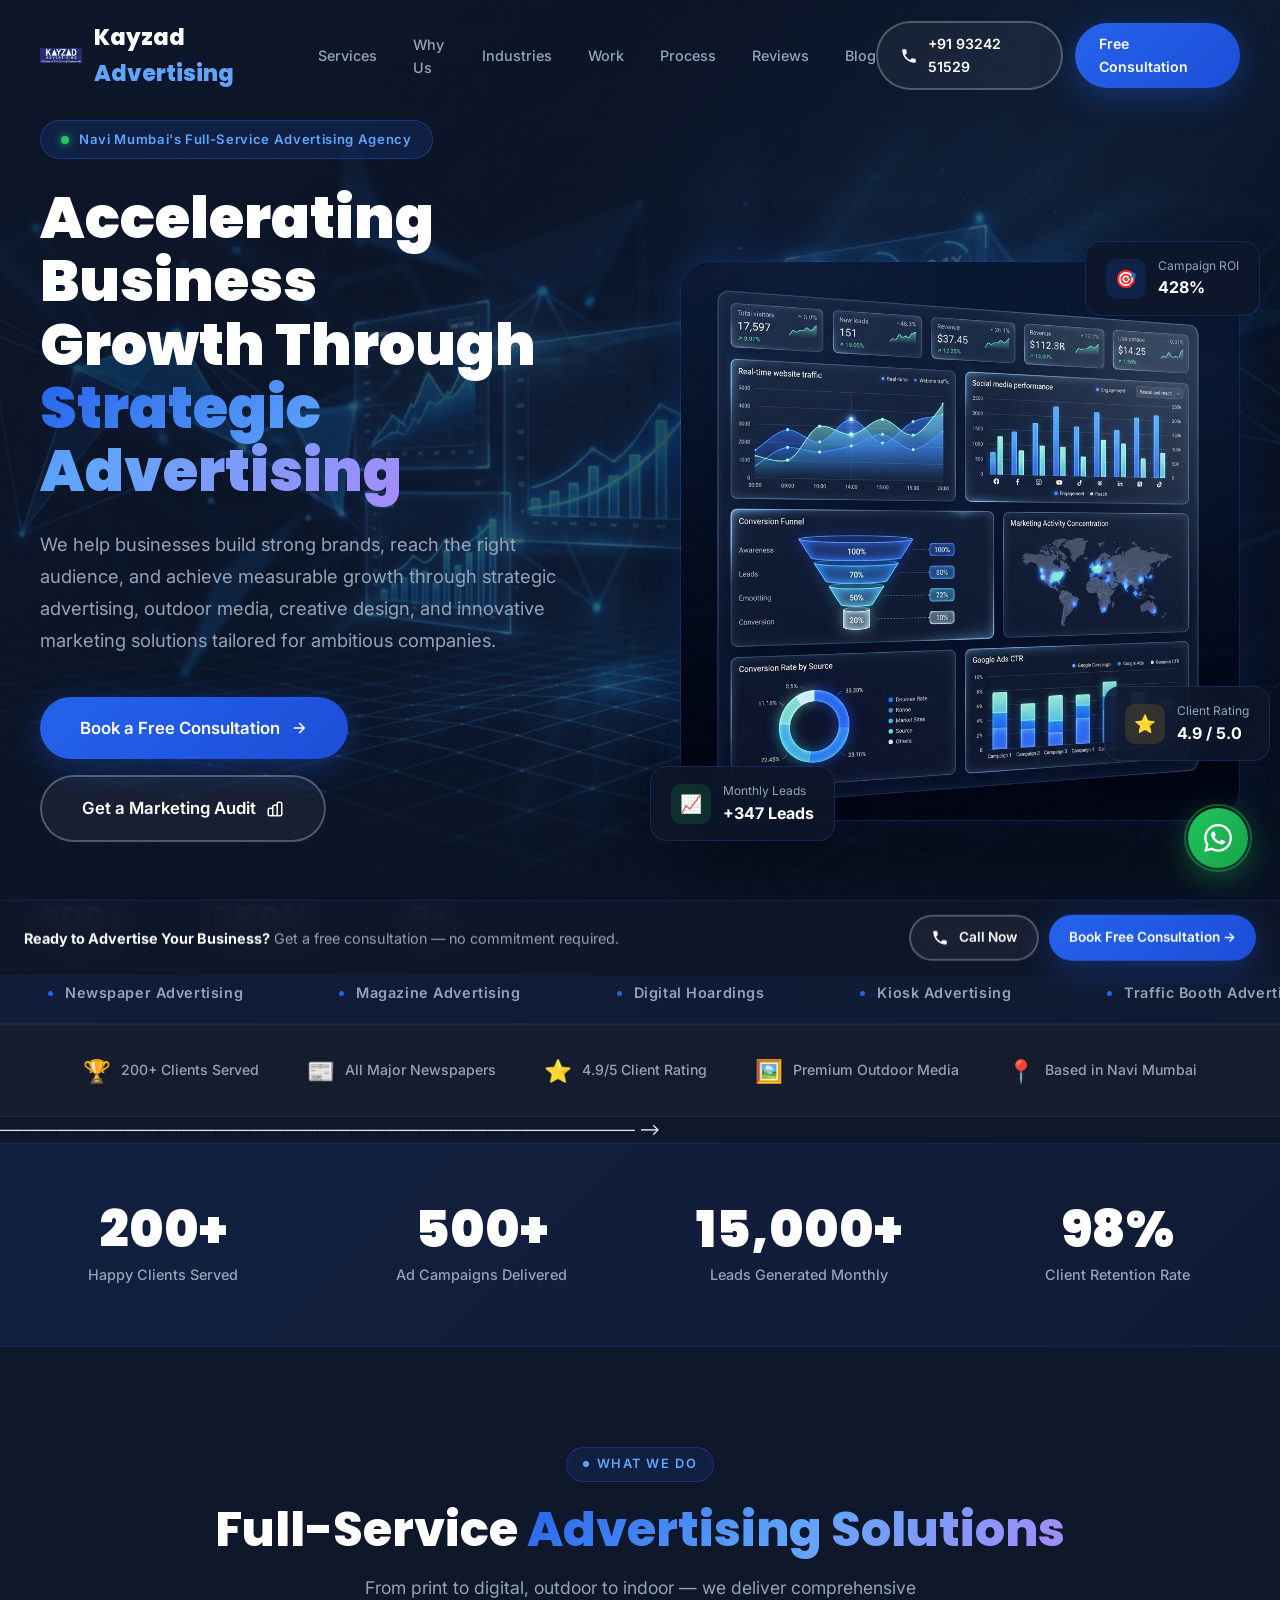
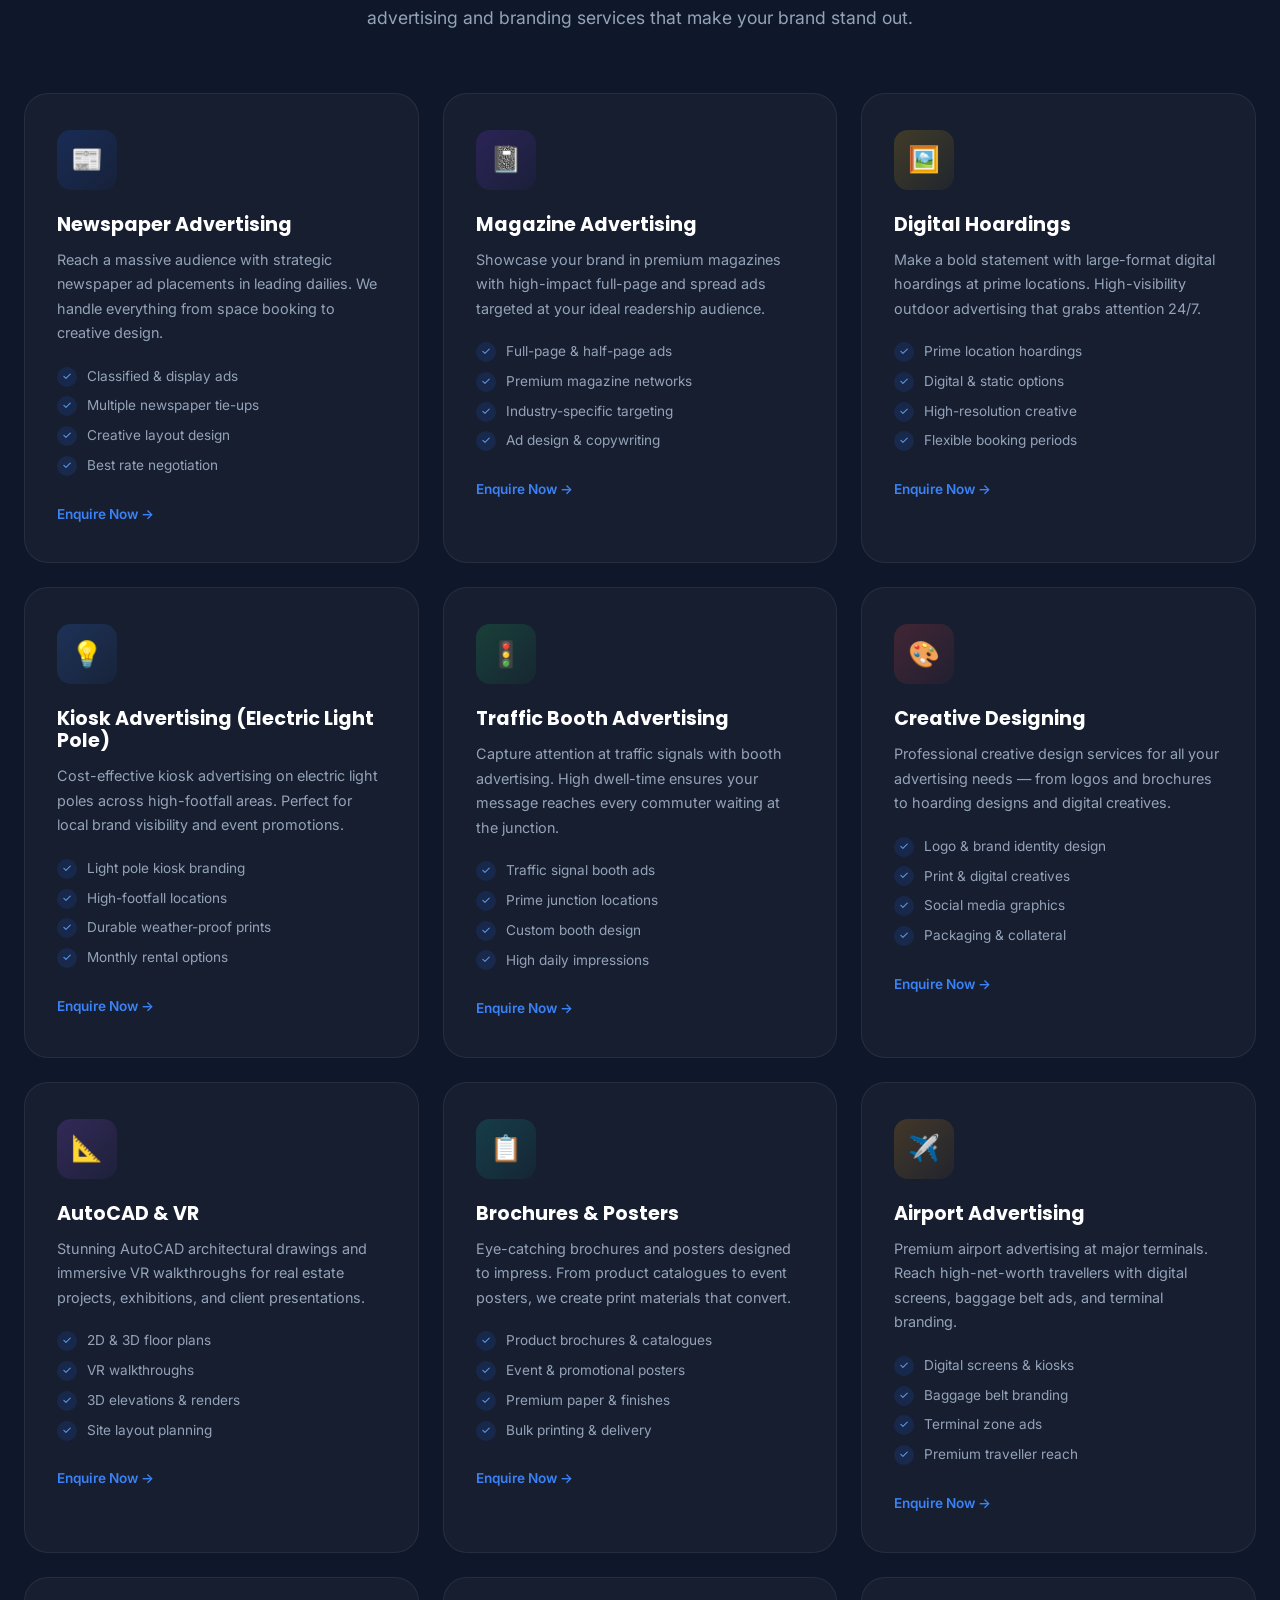
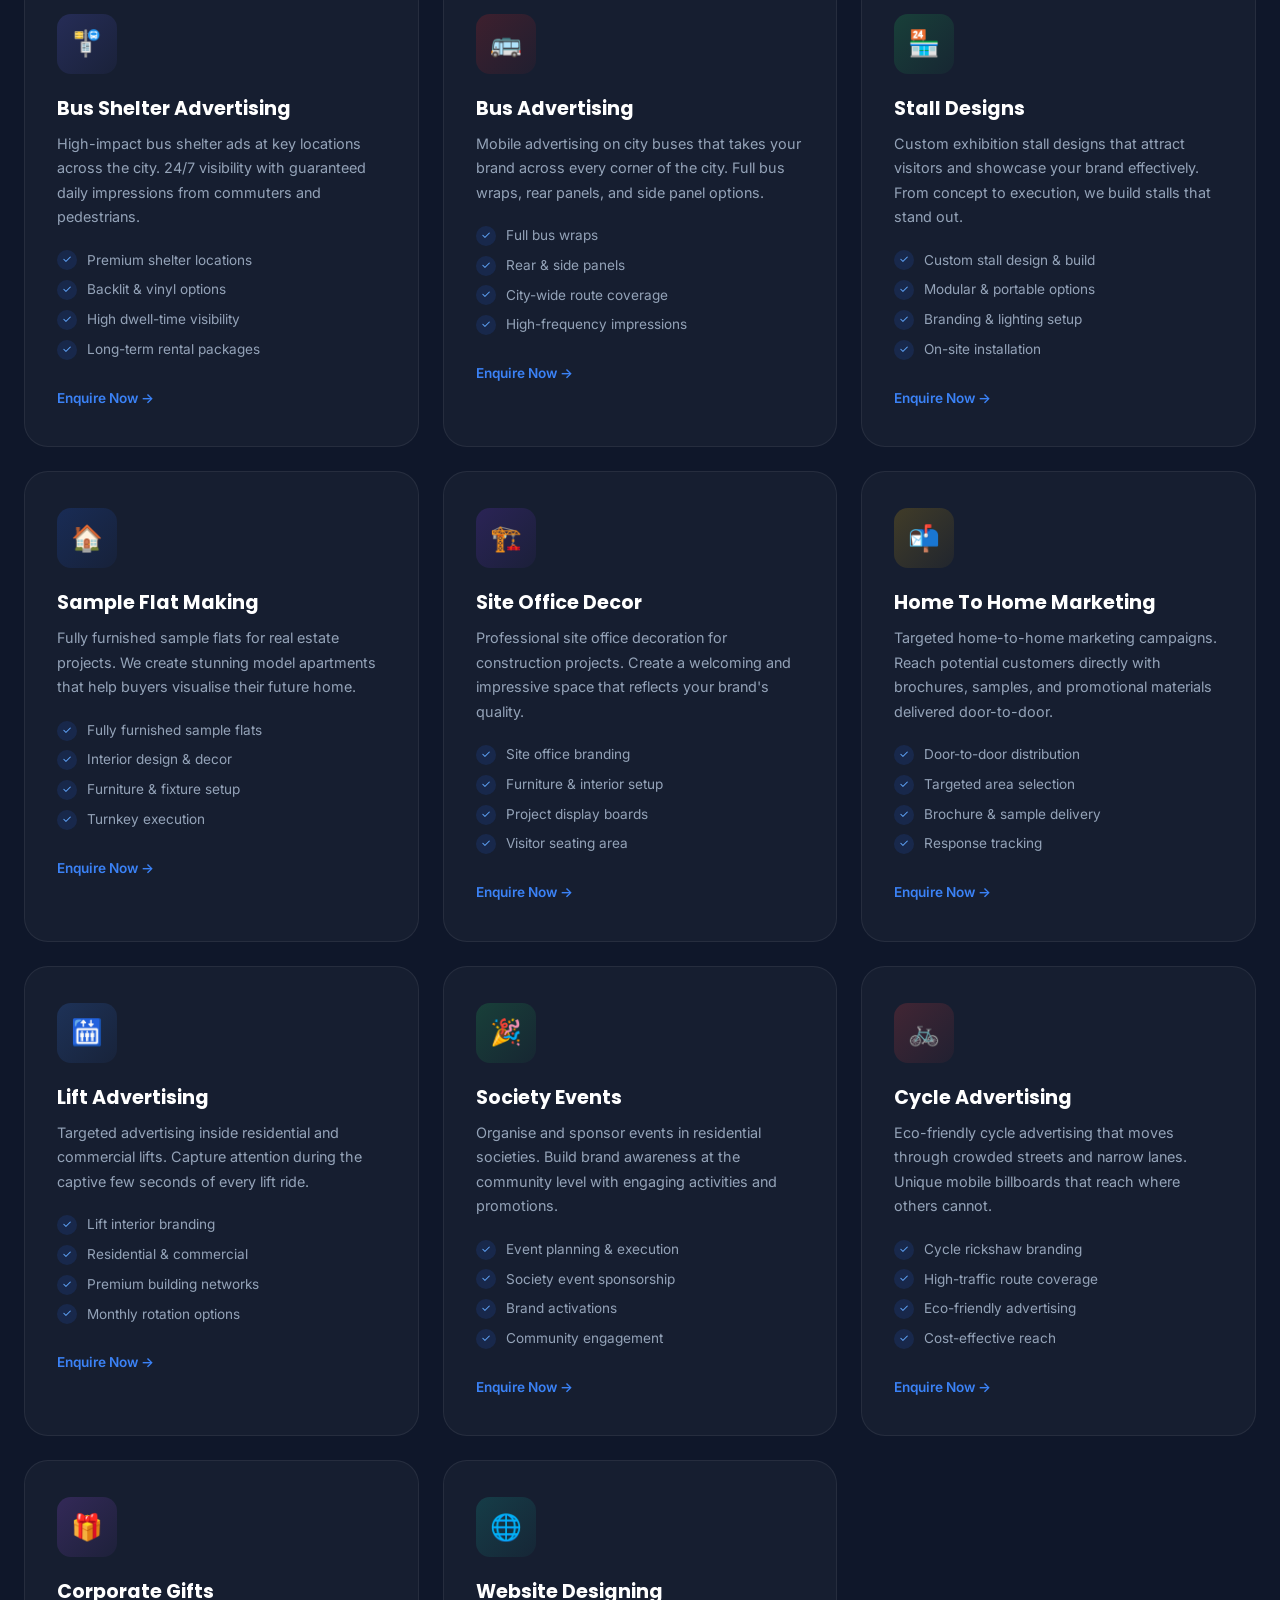
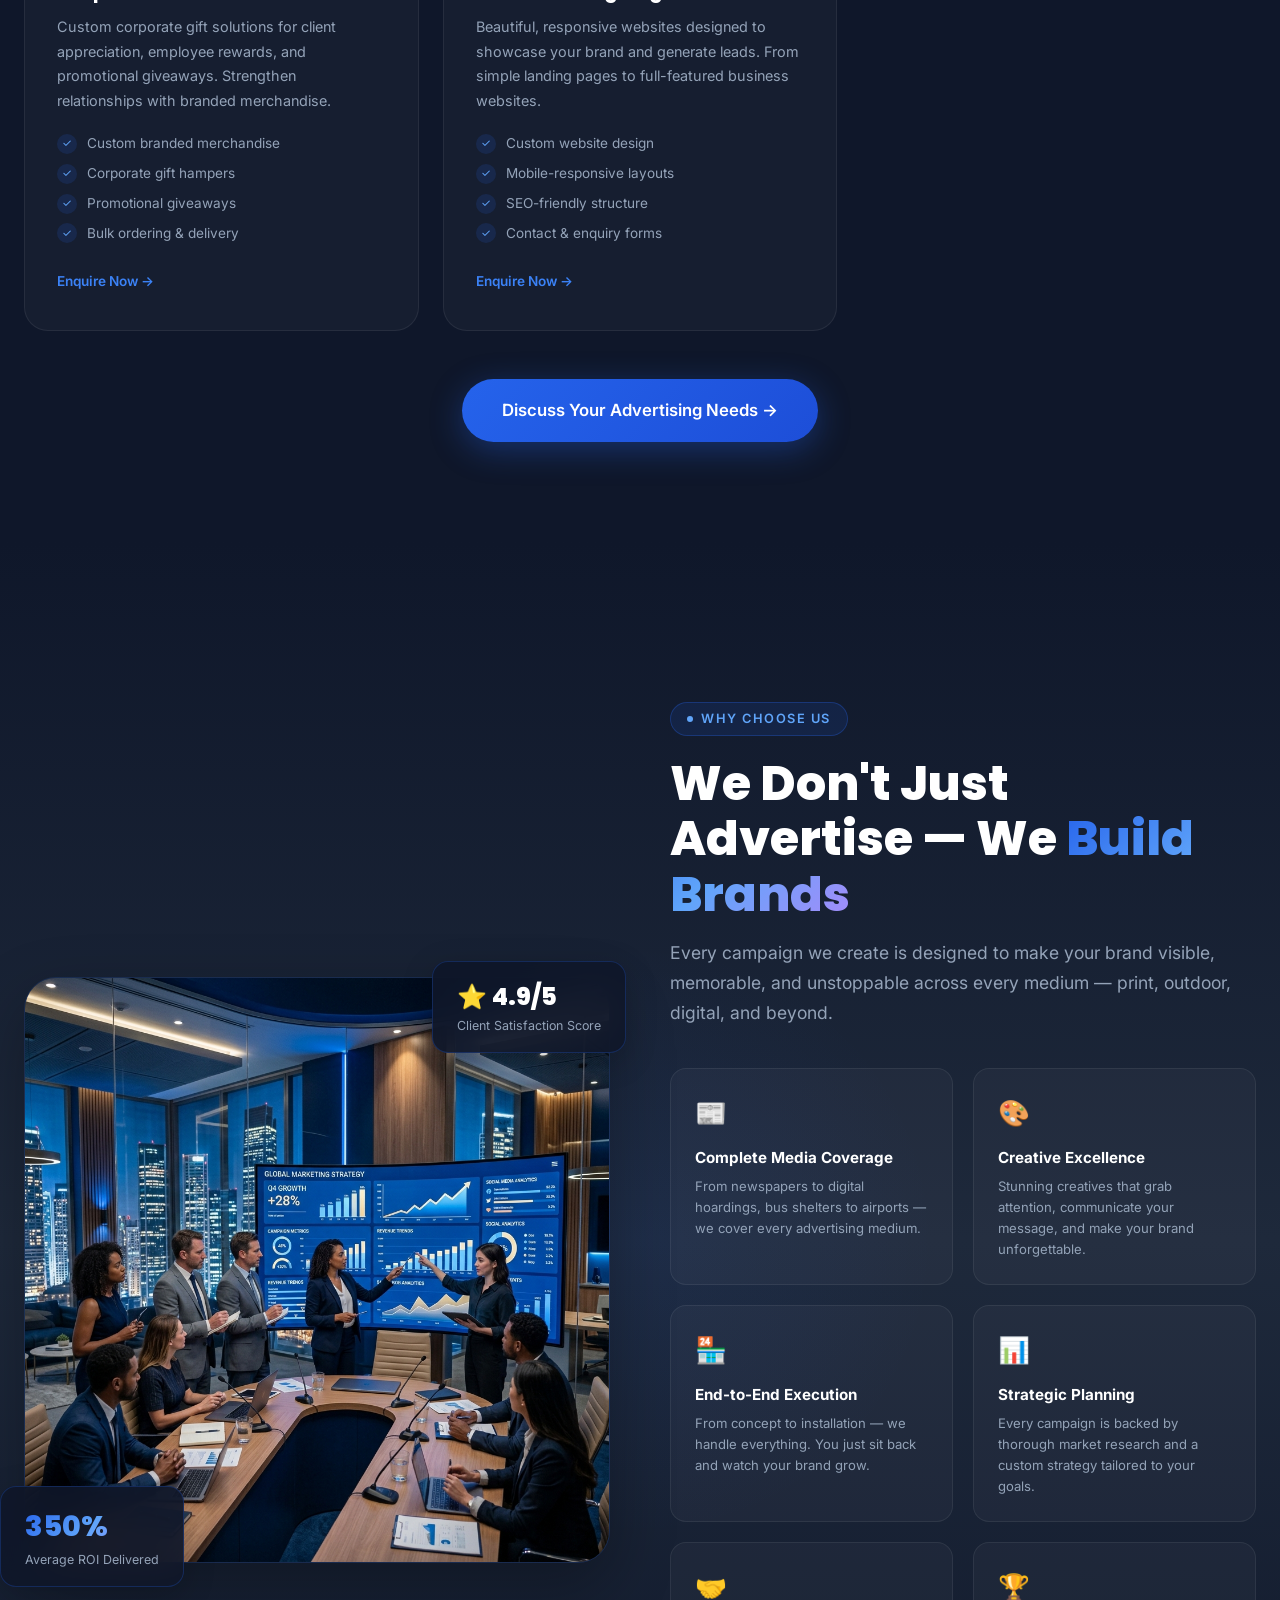
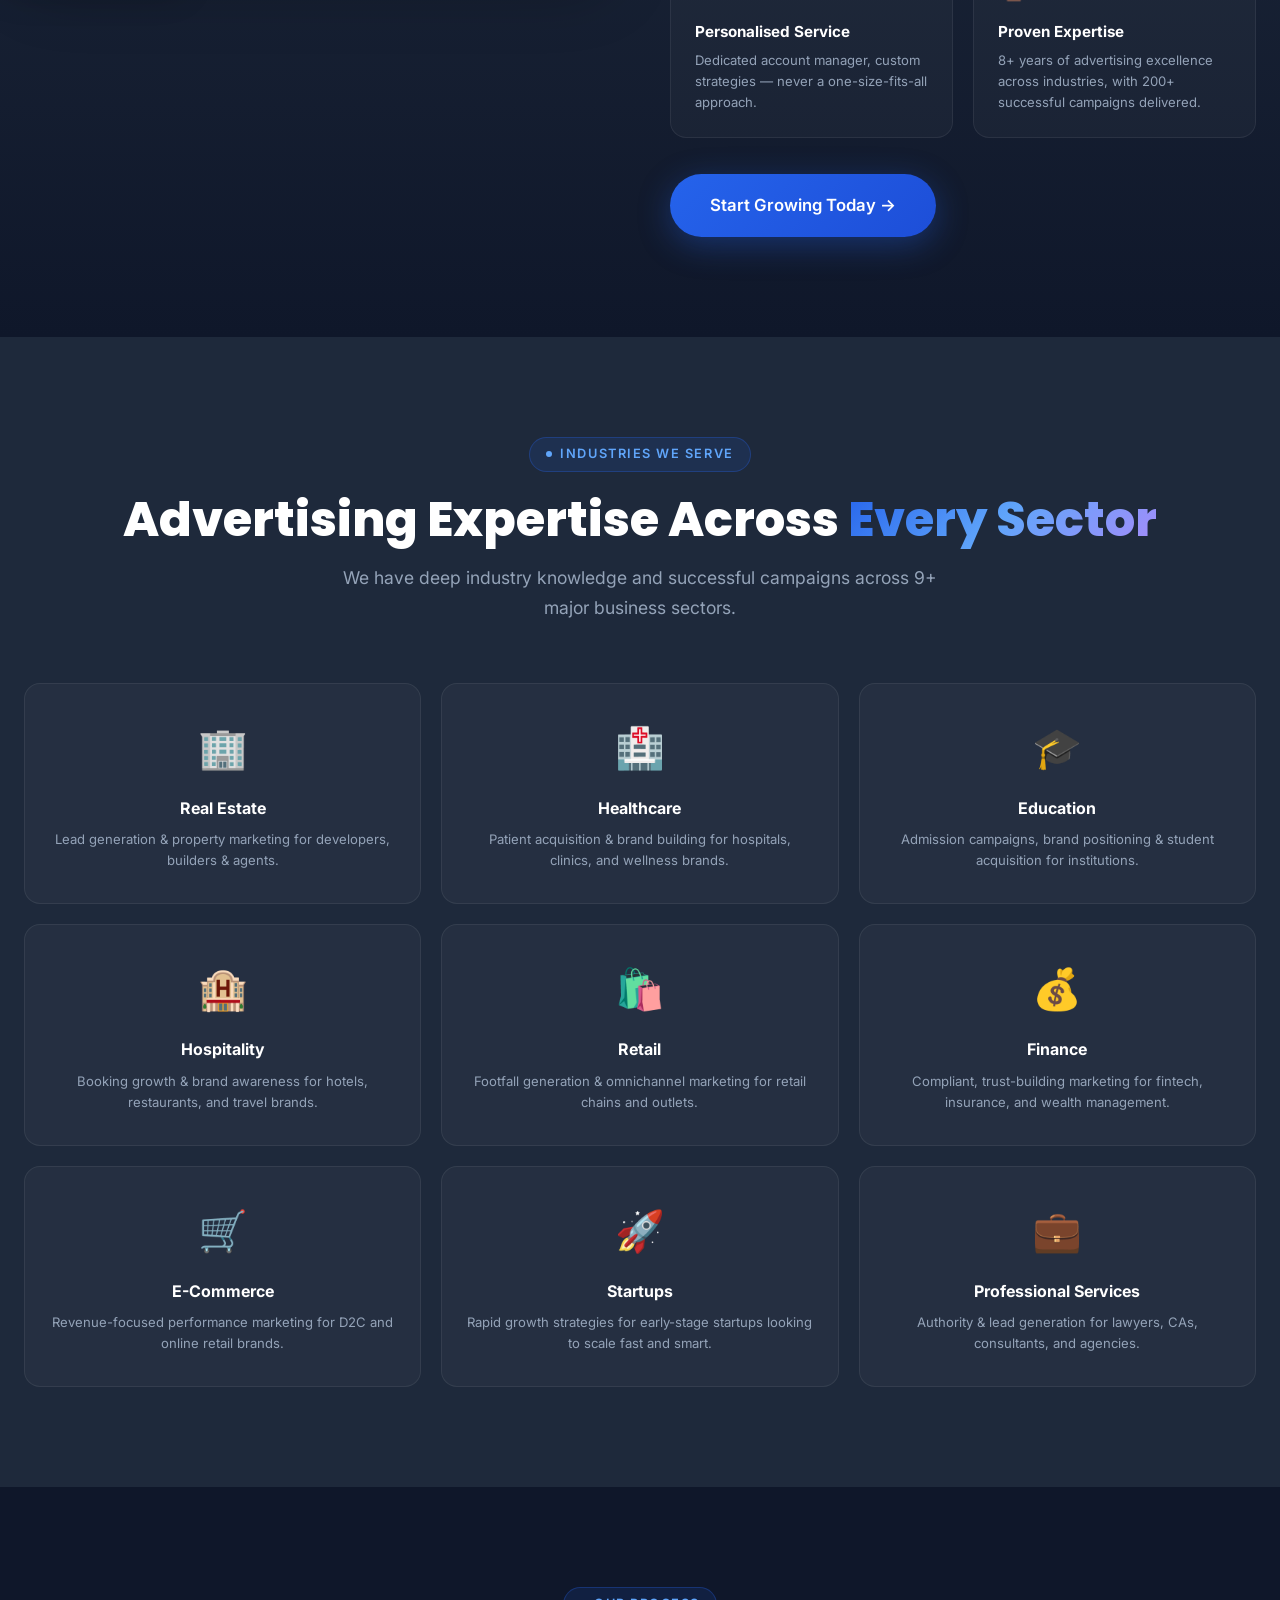
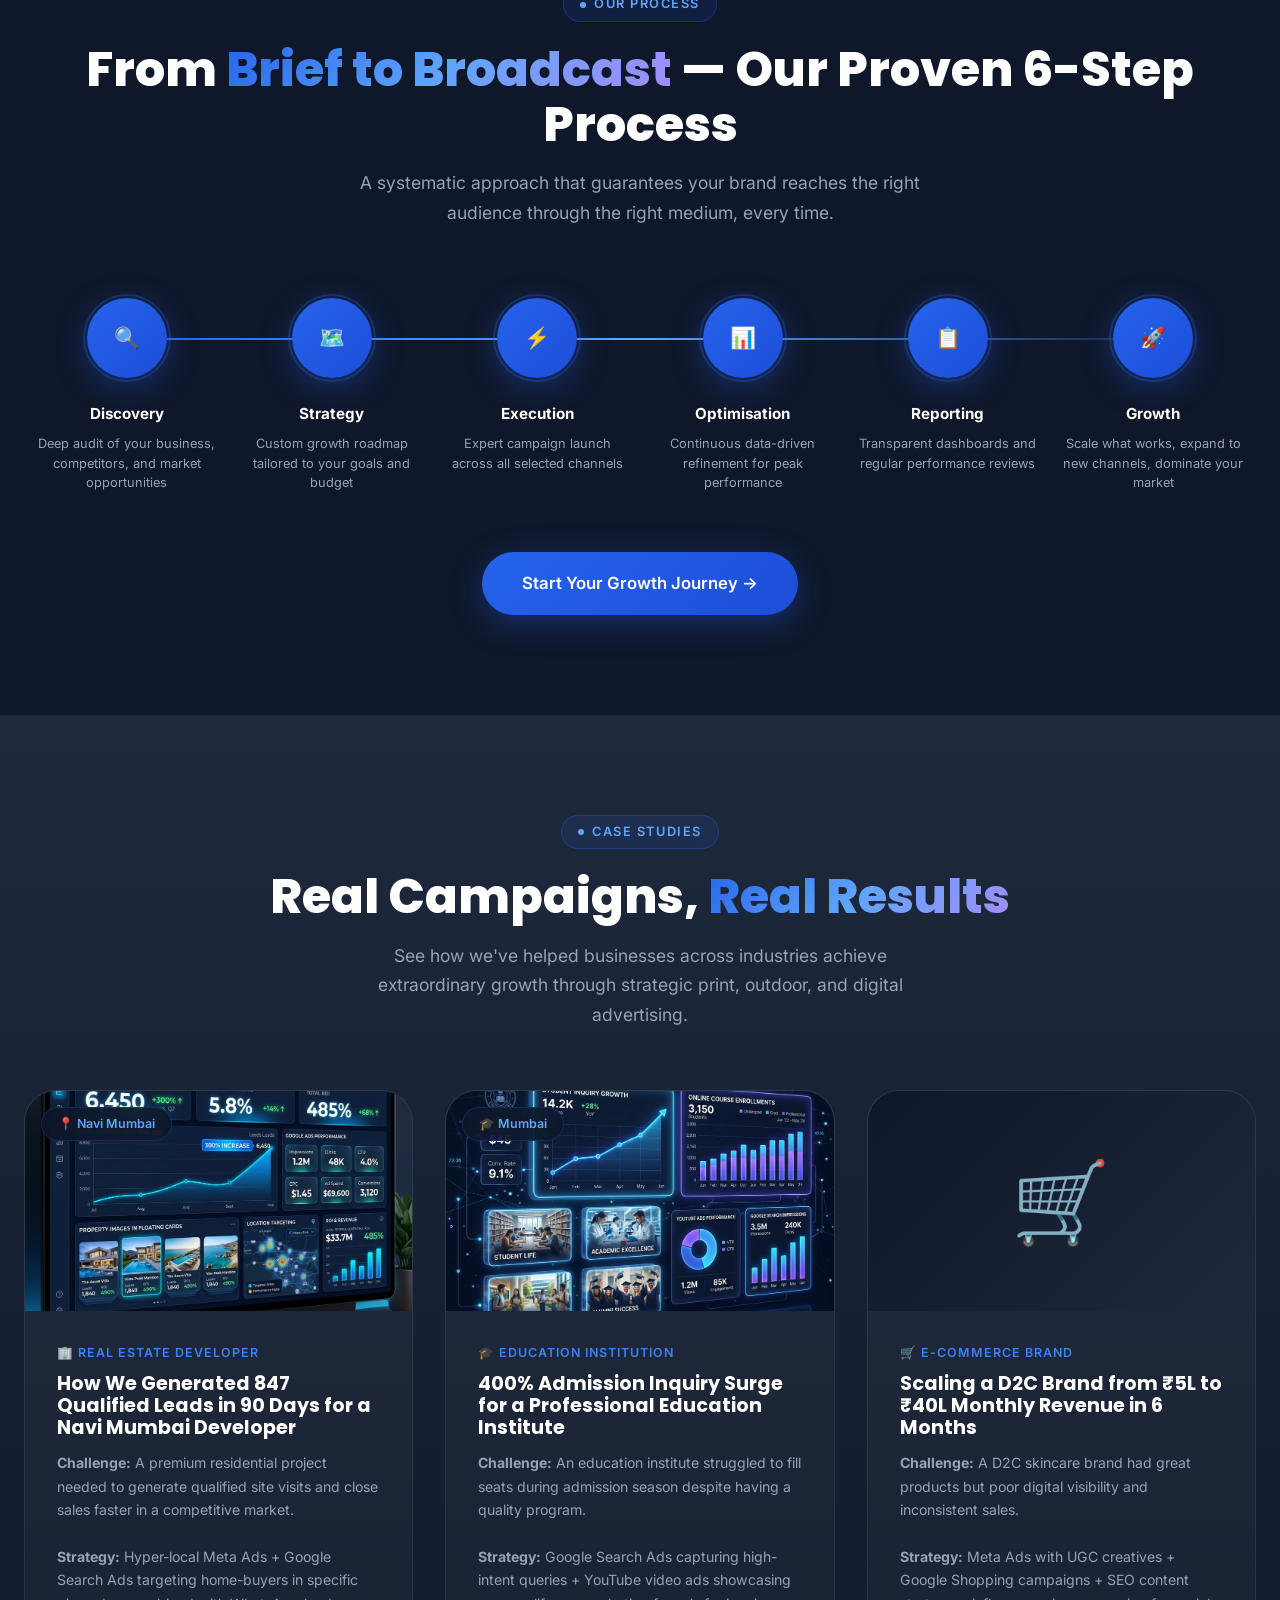
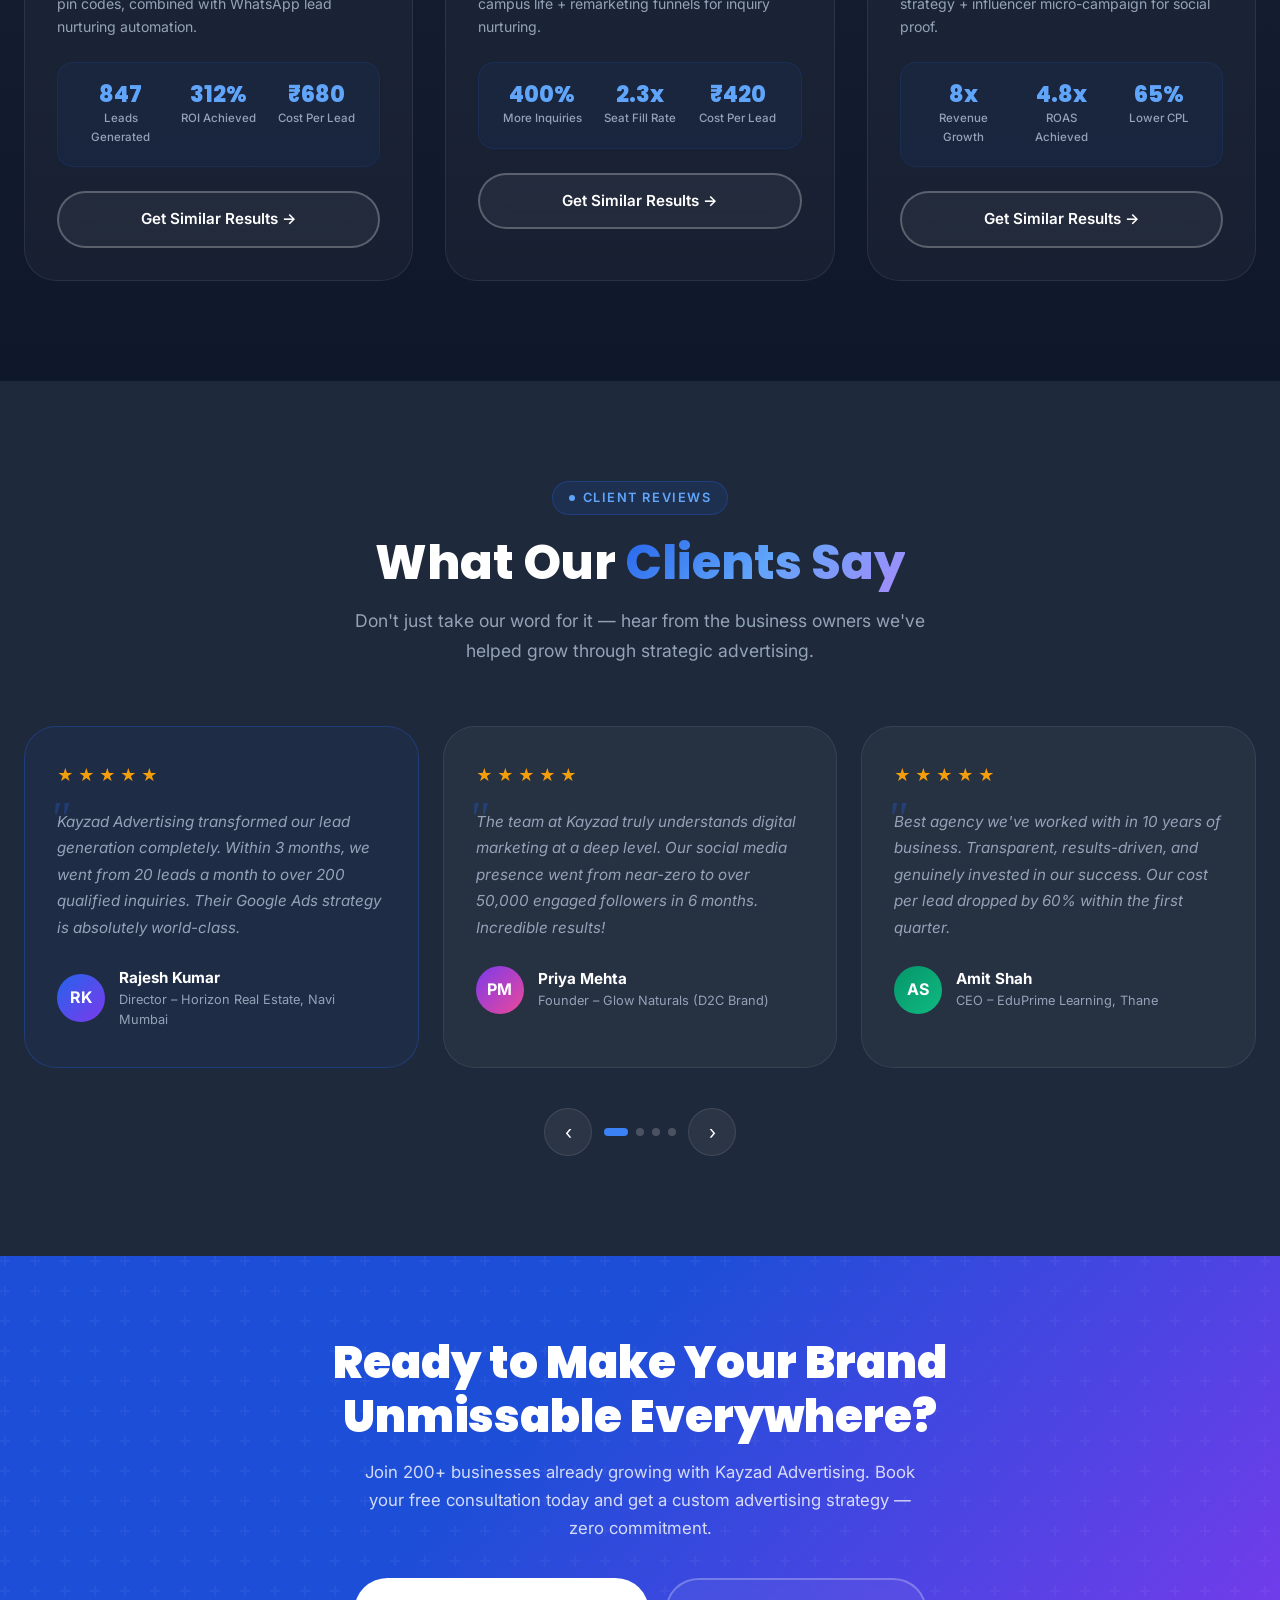
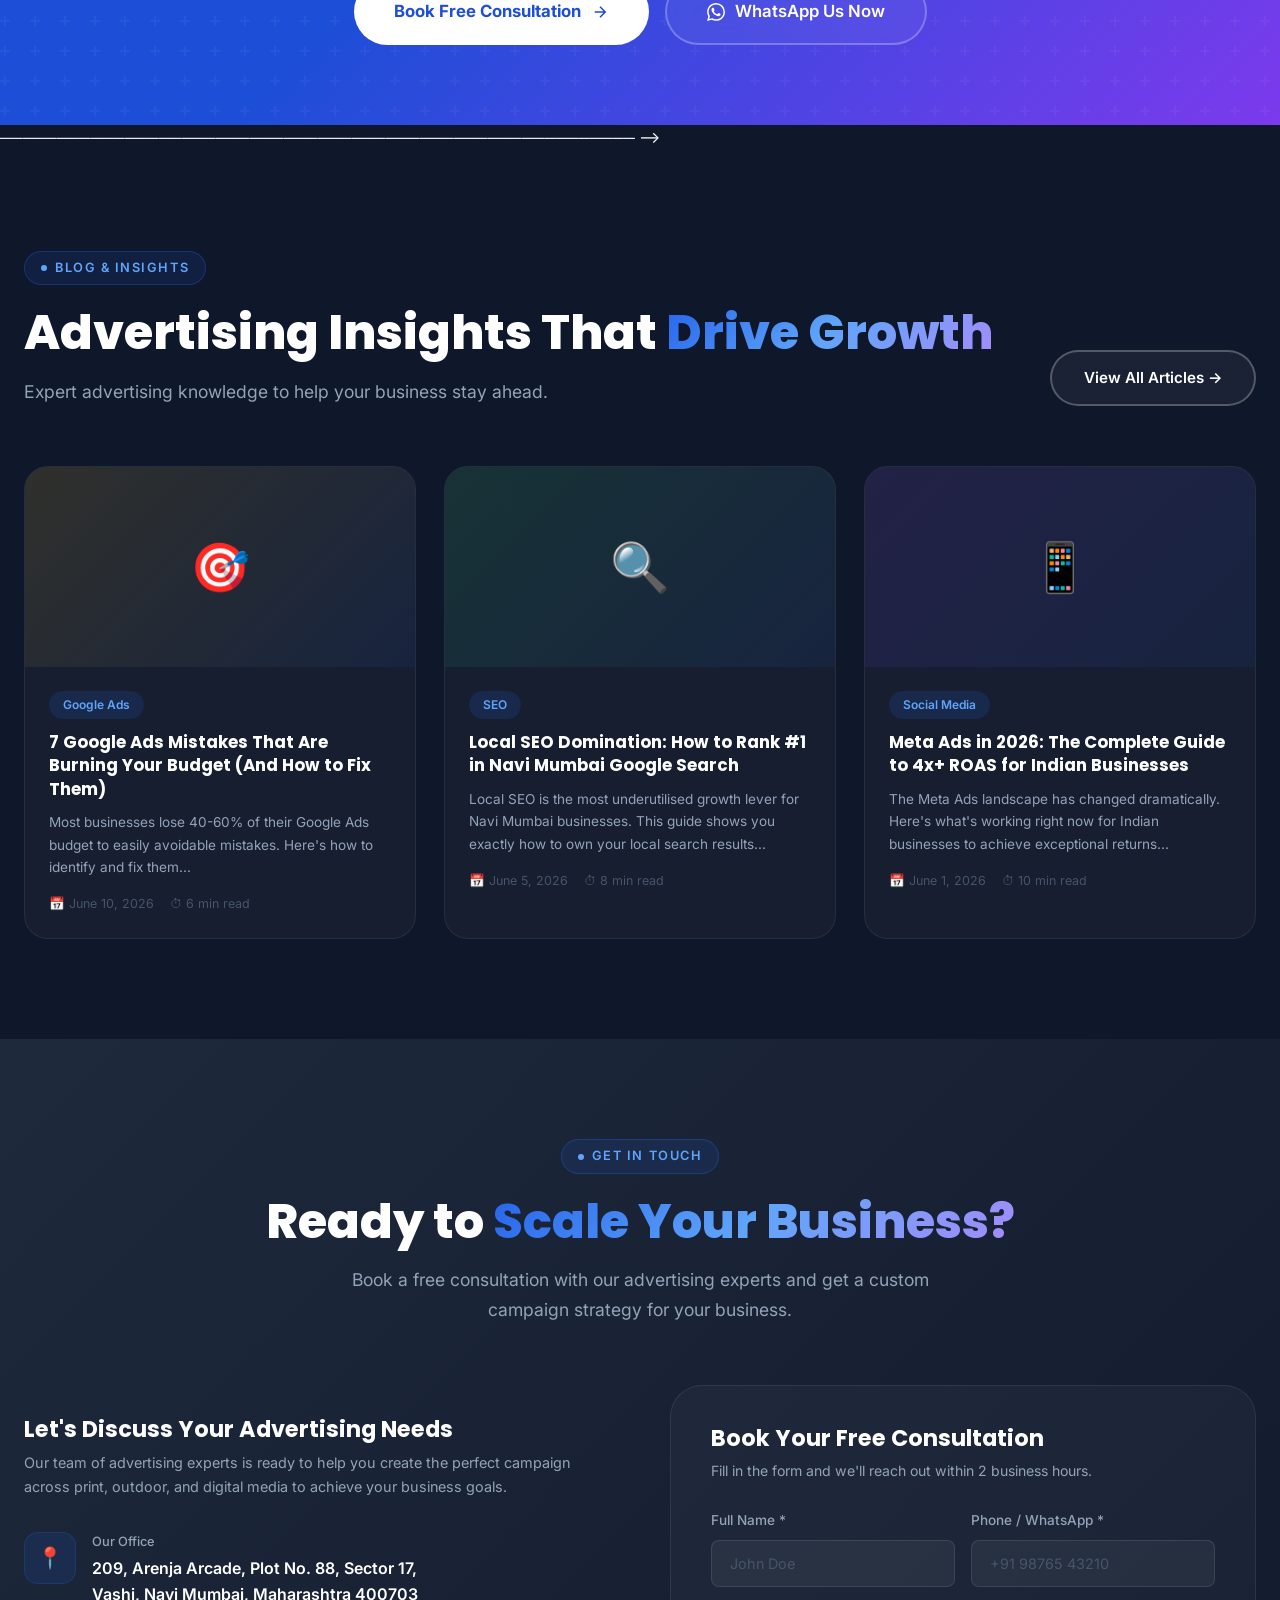
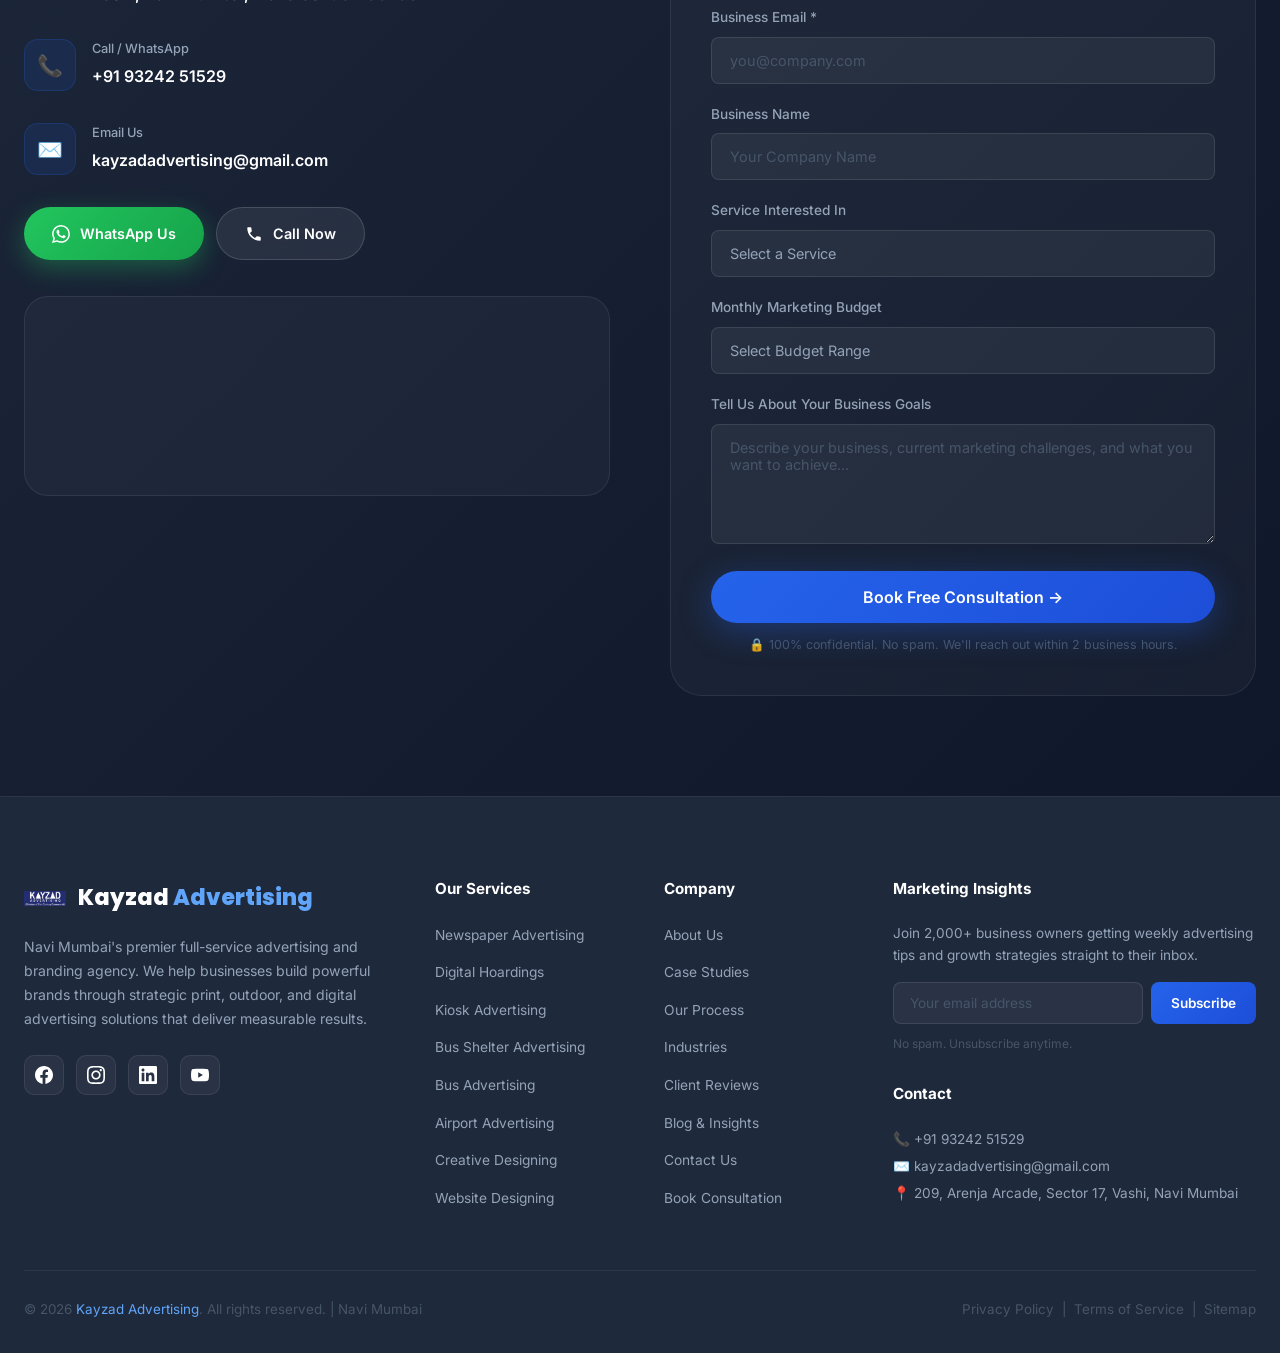
<file: index.html>
<!DOCTYPE html>
<html lang="en">
<head>
  <meta charset="UTF-8" />
  <meta name="viewport" content="width=device-width, initial-scale=1.0" />
  <title>Kayzad Advertising – Full-Service Advertising & Branding Agency Navi Mumbai</title>
  <meta name="description" content="Kayzad Advertising is a full-service advertising, branding & creative agency in Navi Mumbai. We offer Newspaper Ads, Magazine Ads, Digital Hoardings, Kiosk Advertising, Bus Advertising, Creative Design, and more." />
  <meta name="keywords" content="Advertising Agency Navi Mumbai, Newspaper Advertising Navi Mumbai, Magazine Advertising, Digital Hoardings, Kiosk Advertising, Bus Advertising, Creative Designing, Branding Agency Navi Mumbai, Outdoor Advertising Mumbai" />
  <meta name="author" content="Kayzad Advertising" />
  <meta property="og:title" content="Kayzad Advertising – Full-Service Advertising & Branding Agency Navi Mumbai" />
  <meta property="og:description" content="Accelerating business growth through strategic advertising, branding, outdoor media, and creative solutions in Navi Mumbai." />
  <meta property="og:type" content="website" />
  <meta name="robots" content="index, follow" />
  <link rel="canonical" href="https://kayzadadvertising.com/" />
  <link rel="stylesheet" href="css/style.css" />
  <link rel="icon" href="data:image/svg+xml,<svg xmlns='http://www.w3.org/2000/svg' viewBox='0 0 100 100'><rect width='100' height='100' rx='16' fill='%232563EB'/><text y='.9em' font-size='60' x='10' fill='white' font-weight='900' font-family='Arial'>KA</text></svg>" />
  <!-- Structured Data -->
  <script type="application/ld+json">
  {
    "@context": "https://schema.org",
    "@type": "LocalBusiness",
    "name": "Kayzad Advertising",
    "description": "Full-service advertising, branding and creative agency in Navi Mumbai",
    "address": {
      "@type": "PostalAddress",
      "streetAddress": "209, Arenja Arcade, Plot No. 88, Sector 17, Vashi",
      "addressLocality": "Navi Mumbai",
      "addressRegion": "Maharashtra",
      "postalCode": "400703",
      "addressCountry": "IN"
    },
    "telephone": "+919324251529",
    "email": "kayzadadvertising@gmail.com",
    "url": "https://kayzadadvertising.com"
  }
  </script>
</head>
<body>

<!-- ─────────────────────────────────────────────────────
     FLOATING ELEMENTS
──────────────────────────────────────────────────────── -->
<a href="https://wa.me/919324251529?text=Hello%20Kayzad%20Advertising!%20I%20am%20interested%20in%20your%20advertising%20services."
   class="float-whatsapp"
   target="_blank"
   rel="noopener"
   aria-label="Chat on WhatsApp"
   title="Chat with us on WhatsApp">
  <svg viewBox="0 0 24 24" fill="currentColor" width="28" height="28"><path d="M17.472 14.382c-.297-.149-1.758-.867-2.03-.967-.273-.099-.471-.148-.67.15-.197.297-.767.966-.94 1.164-.173.199-.347.223-.644.075-.297-.15-1.255-.463-2.39-1.475-.883-.788-1.48-1.761-1.653-2.059-.173-.297-.018-.458.13-.606.134-.133.298-.347.446-.52.149-.174.198-.298.298-.497.099-.198.05-.371-.025-.52-.075-.149-.669-1.612-.916-2.207-.242-.579-.487-.5-.669-.51-.173-.008-.371-.01-.57-.01-.198 0-.52.074-.792.372-.272.297-1.04 1.016-1.04 2.479 0 1.462 1.065 2.875 1.213 3.074.149.198 2.096 3.2 5.077 4.487.709.306 1.262.489 1.694.625.712.227 1.36.195 1.871.118.571-.085 1.758-.719 2.006-1.413.248-.694.248-1.289.173-1.413-.074-.124-.272-.198-.57-.347m-5.421 7.403h-.004a9.87 9.87 0 01-5.031-1.378l-.361-.214-3.741.982.998-3.648-.235-.374a9.86 9.86 0 01-1.51-5.26c.001-5.45 4.436-9.884 9.888-9.884 2.64 0 5.122 1.03 6.988 2.898a9.825 9.825 0 012.893 6.994c-.003 5.45-4.437 9.884-9.885 9.884m8.413-18.297A11.815 11.815 0 0012.05 0C5.495 0 .16 5.335.157 11.892c0 2.096.547 4.142 1.588 5.945L.057 24l6.305-1.654a11.882 11.882 0 005.683 1.448h.005c6.554 0 11.89-5.335 11.893-11.893a11.821 11.821 0 00-3.48-8.413z"/></svg>
</a>

<!-- Sticky CTA Bar -->
<div class="sticky-cta-bar" id="stickyCta">
  <p class="sticky-cta-text"><strong>Ready to Advertise Your Business?</strong> Get a free consultation — no commitment required.</p>
  <div class="sticky-cta-actions">
    <a href="tel:+919324251529" class="btn btn-outline" style="padding:10px 20px;font-size:0.85rem;">
      <svg viewBox="0 0 24 24" fill="currentColor"><path d="M6.62 10.79c1.44 2.83 3.76 5.14 6.59 6.59l2.2-2.2c.27-.27.67-.36 1.02-.24 1.12.37 2.33.57 3.57.57.55 0 1 .45 1 1V20c0 .55-.45 1-1 1-9.39 0-17-7.61-17-17 0-.55.45-1 1-1h3.5c.55 0 1 .45 1 1 0 1.25.2 2.45.57 3.57.11.35.03.74-.25 1.02l-2.2 2.2z"/></svg>
      Call Now
    </a>
    <a href="#contact" class="btn btn-primary" style="padding:10px 20px;font-size:0.85rem;">Book Free Consultation →</a>
  </div>
</div>

<!-- Exit Intent Popup -->
<div class="popup-overlay" id="exitPopup">
  <div class="popup-box">
    <button class="popup-close" id="popupClose" aria-label="Close">✕</button>
    <div class="popup-icon">🚀</div>
    <h3 class="popup-title">Wait! Get a <span class="gradient-text">Free Marketing Audit</span></h3>
    <p class="popup-sub">Before you leave, claim your complimentary advertising consultation worth ₹15,000. Our experts will analyse your current marketing and show you exactly how to grow faster.</p>
    <form id="popupForm">
      <div class="form-group">
        <input type="text" class="form-input" placeholder="Your Name" required />
      </div>
      <div class="form-group">
        <input type="tel" class="form-input" placeholder="WhatsApp / Phone Number" required />
      </div>
      <div class="form-group">
        <input type="email" class="form-input" placeholder="Business Email" />
      </div>
      <button type="submit" class="btn btn-primary" style="width:100%;justify-content:center;">
        Claim My Free Audit →
      </button>
    </form>
  </div>
</div>

<!-- Mobile Navigation -->
<nav class="mobile-nav" id="mobileNav" aria-label="Mobile navigation">
  <button class="mobile-nav-close" id="mobileNavClose" aria-label="Close menu">✕</button>
  <a href="#hero">Home</a>
  <a href="#services">Services</a>
  <a href="#why-us">Why Us</a>
  <a href="#portfolio">Work</a>
  <a href="#process">Process</a>
  <a href="#blog">Blog</a>
  <a href="#contact">Contact</a>
  <a href="#contact" class="btn btn-primary" style="margin-top:16px;">Book Consultation</a>
</nav>

<!-- ─────────────────────────────────────────────────────
     NAVBAR
──────────────────────────────────────────────────────── -->
<header id="navbar" role="banner">
  <div class="navbar-inner">
    <a href="#hero" class="nav-logo" aria-label="Kayzad Advertising Home">
      <img src="assets/images/logo.jpeg" alt="Kayzad Advertising Logo" class="logo-img" />
      <span class="logo-text">Kayzad <span>Advertising</span></span>
    </a>

    <nav class="nav-links" aria-label="Main navigation">
      <a href="#services">Services</a>
      <a href="#why-us">Why Us</a>
      <a href="#industries">Industries</a>
      <a href="#portfolio">Work</a>
      <a href="#process">Process</a>
      <a href="#testimonials">Reviews</a>
      <a href="#blog">Blog</a>
    </nav>

    <div class="nav-cta">
      <a href="tel:+919324251529" class="btn btn-outline" style="padding:10px 22px;font-size:0.88rem;">
        <svg viewBox="0 0 24 24" fill="currentColor" width="15" height="15"><path d="M6.62 10.79c1.44 2.83 3.76 5.14 6.59 6.59l2.2-2.2c.27-.27.67-.36 1.02-.24 1.12.37 2.33.57 3.57.57.55 0 1 .45 1 1V20c0 .55-.45 1-1 1-9.39 0-17-7.61-17-17 0-.55.45-1 1-1h3.5c.55 0 1 .45 1 1 0 1.25.2 2.45.57 3.57.11.35.03.74-.25 1.02l-2.2 2.2z"/></svg>
        +91 93242 51529
      </a>
      <a href="#contact" class="btn btn-primary" style="padding:10px 24px;font-size:0.88rem;">Free Consultation</a>
    </div>

    <button class="hamburger" id="hamburger" aria-label="Open menu" aria-expanded="false">
      <span></span><span></span><span></span>
    </button>
  </div>
</header>

<!-- ─────────────────────────────────────────────────────
     HERO SECTION
──────────────────────────────────────────────────────── -->
<section id="hero" aria-label="Hero section">
  <div class="hero-bg" aria-hidden="true"></div>
  <div class="hero-particles" aria-hidden="true"></div>

  <div class="hero-content">
    <!-- Left column -->
    <div class="hero-left">
      <div class="hero-badge">
        <span class="hero-badge-dot"></span>
        Navi Mumbai's Full-Service Advertising Agency
      </div>

      <h1 class="hero-headline">
        Accelerating Business<br>
        Growth Through<br>
        <span class="gradient-text">Strategic Advertising</span>
      </h1>

      <p class="hero-sub">
        We help businesses build strong brands, reach the right audience, and achieve measurable growth through strategic advertising, outdoor media, creative design, and innovative marketing solutions tailored for ambitious companies.
      </p>

      <div class="hero-ctas">
        <a href="#contact" class="btn btn-primary btn-lg" id="heroBookBtn">
          Book a Free Consultation
          <svg viewBox="0 0 24 24" fill="none" stroke="currentColor" stroke-width="2"><path d="M5 12h14M12 5l7 7-7 7"/></svg>
        </a>
        <a href="#contact" class="btn btn-outline btn-lg" id="heroAuditBtn">
          Get a Marketing Audit
          <svg viewBox="0 0 24 24" fill="none" stroke="currentColor" stroke-width="2"><path d="M9 19v-6a2 2 0 00-2-2H5a2 2 0 00-2 2v6a2 2 0 002 2h2a2 2 0 002-2zm0 0V9a2 2 0 012-2h2a2 2 0 012 2v10m-6 0a2 2 0 002 2h2a2 2 0 002-2m0 0V5a2 2 0 012-2h2a2 2 0 012 2v14a2 2 0 01-2 2h-2a2 2 0 01-2-2z"/></svg>
        </a>
      </div>

      <div class="hero-stats">
        <div class="hero-stat-item">
          <div class="hero-stat-number">
            <span data-counter="200" data-suffix="+">0+</span>
          </div>
          <div class="hero-stat-label">Clients Served</div>
        </div>
        <div class="hero-stat-divider"></div>
        <div class="hero-stat-item">
          <div class="hero-stat-number">
            <span data-counter="350" data-suffix="%">0%</span>
          </div>
          <div class="hero-stat-label">Avg. ROI Increase</div>
        </div>
        <div class="hero-stat-divider"></div>
        <div class="hero-stat-item">
          <div class="hero-stat-number">
            <span data-counter="8" data-suffix="+">0+</span>
          </div>
          <div class="hero-stat-label">Years Experience</div>
        </div>
      </div>
    </div>

    <!-- Right column – dashboard visual -->
    <div class="hero-right" aria-hidden="true">
      <div class="hero-dashboard">
        <img src="assets/images/analytics_dashboard.png" alt="Marketing Analytics Dashboard" loading="eager" />
      </div>

      <div class="hero-float-card float-card-1">
        <div class="float-card-icon" style="background:rgba(34,197,94,0.15);">📈</div>
        <div>
          <div class="float-card-label">Monthly Leads</div>
          <div class="float-card-value">+347 Leads</div>
        </div>
      </div>

      <div class="hero-float-card float-card-2">
        <div class="float-card-icon" style="background:rgba(37,99,235,0.15);">🎯</div>
        <div>
          <div class="float-card-label">Campaign ROI</div>
          <div class="float-card-value">428%</div>
        </div>
      </div>

      <div class="hero-float-card float-card-3">
        <div class="float-card-icon" style="background:rgba(245,158,11,0.15);">⭐</div>
        <div>
          <div class="float-card-label">Client Rating</div>
          <div class="float-card-value">4.9 / 5.0</div>
        </div>
      </div>
    </div>
  </div>
</section>

<!-- ─────────────────────────────────────────────────────
     MARQUEE STRIP
──────────────────────────────────────────────────────── -->
<div class="marquee-strip" aria-hidden="true">
  <div class="marquee-track" id="marqueeTrack">
    <div class="marquee-item"><span class="marquee-dot"></span>Newspaper Advertising</div>
    <div class="marquee-item"><span class="marquee-dot"></span>Magazine Advertising</div>
    <div class="marquee-item"><span class="marquee-dot"></span>Digital Hoardings</div>
    <div class="marquee-item"><span class="marquee-dot"></span>Kiosk Advertising</div>
    <div class="marquee-item"><span class="marquee-dot"></span>Traffic Booth Advertising</div>
    <div class="marquee-item"><span class="marquee-dot"></span>Creative Designing</div>
    <div class="marquee-item"><span class="marquee-dot"></span>AutoCAD & VR</div>
    <div class="marquee-item"><span class="marquee-dot"></span>Brochures & Posters</div>
    <div class="marquee-item"><span class="marquee-dot"></span>Airport Advertising</div>
    <div class="marquee-item"><span class="marquee-dot"></span>Bus Shelter Advertising</div>
    <!-- duplicate for infinite loop -->
    <div class="marquee-item"><span class="marquee-dot"></span>Newspaper Advertising</div>
    <div class="marquee-item"><span class="marquee-dot"></span>Magazine Advertising</div>
    <div class="marquee-item"><span class="marquee-dot"></span>Digital Hoardings</div>
    <div class="marquee-item"><span class="marquee-dot"></span>Kiosk Advertising</div>
    <div class="marquee-item"><span class="marquee-dot"></span>Traffic Booth Advertising</div>
    <div class="marquee-item"><span class="marquee-dot"></span>Creative Designing</div>
    <div class="marquee-item"><span class="marquee-dot"></span>AutoCAD & VR</div>
    <div class="marquee-item"><span class="marquee-dot"></span>Brochures & Posters</div>
    <div class="marquee-item"><span class="marquee-dot"></span>Airport Advertising</div>
    <div class="marquee-item"><span class="marquee-dot"></span>Bus Shelter Advertising</div>
  </div>
</div>

<!-- ─────────────────────────────────────────────────────
     TRUST BAR
──────────────────────────────────────────────────────── -->
<div class="trust-bar">
  <div class="container">
    <div class="trust-items">
      <div class="trust-item"><span class="trust-icon">🏆</span> 200+ Clients Served</div>
      <div class="trust-item"><span class="trust-icon">📰</span> All Major Newspapers</div>
      <div class="trust-item"><span class="trust-icon">⭐</span> 4.9/5 Client Rating</div>
      <div class="trust-item"><span class="trust-icon">🖼️</span> Premium Outdoor Media</div>
      <div class="trust-item"><span class="trust-icon">📍</span> Based in Navi Mumbai</div>
    </div>
  </div>
</div>
──────────────────────────────────────────────────────── -->
<div class="stats-band">
  <div class="container">
    <div class="stats-grid">
      <div class="reveal">
        <div class="stat-number"><span data-counter="200" data-suffix="+">0+</span></div>
        <div class="stat-label">Happy Clients Served</div>
      </div>
      <div class="reveal reveal-delay-1">
          <div class="stat-number"><span data-counter="500" data-suffix="+">0+</span></div>
        <div class="stat-label">Ad Campaigns Delivered</div>
      </div>
      <div class="reveal reveal-delay-2">
        <div class="stat-number"><span data-counter="15000" data-suffix="+">0+</span></div>
        <div class="stat-label">Leads Generated Monthly</div>
      </div>
      <div class="reveal reveal-delay-3">
        <div class="stat-number"><span data-counter="98" data-suffix="%">0%</span></div>
        <div class="stat-label">Client Retention Rate</div>
      </div>
    </div>
  </div>
</div>

<!-- ─────────────────────────────────────────────────────
     SERVICES SECTION
──────────────────────────────────────────────────────── -->
<section id="services" class="section-pad" aria-labelledby="services-title">
  <div class="container">
    <div class="text-center reveal">
      <span class="section-tag">What We Do</span>
      <h2 class="section-title" id="services-title">Full-Service <span class="gradient-text">Advertising Solutions</span></h2>
      <p class="section-subtitle">From print to digital, outdoor to indoor — we deliver comprehensive advertising and branding services that make your brand stand out.</p>
    </div>

    <div class="services-grid">

      <article class="service-card reveal reveal-delay-1" id="service-newspaper">
        <div class="service-icon" style="background:linear-gradient(135deg,rgba(37,99,235,0.2),rgba(37,99,235,0.05));">📰</div>
        <h3 class="service-card-title">Newspaper Advertising</h3>
        <p class="service-card-desc">Reach a massive audience with strategic newspaper ad placements in leading dailies. We handle everything from space booking to creative design.</p>
        <div class="service-deliverables">
          <div class="service-deliverable">Classified & display ads</div>
          <div class="service-deliverable">Multiple newspaper tie-ups</div>
          <div class="service-deliverable">Creative layout design</div>
          <div class="service-deliverable">Best rate negotiation</div>
        </div>
        <a href="#contact" class="service-cta">Enquire Now →</a>
      </article>

      <article class="service-card reveal reveal-delay-2" id="service-magazine">
        <div class="service-icon" style="background:linear-gradient(135deg,rgba(124,58,237,0.2),rgba(124,58,237,0.05));">📓</div>
        <h3 class="service-card-title">Magazine Advertising</h3>
        <p class="service-card-desc">Showcase your brand in premium magazines with high-impact full-page and spread ads targeted at your ideal readership audience.</p>
        <div class="service-deliverables">
          <div class="service-deliverable">Full-page & half-page ads</div>
          <div class="service-deliverable">Premium magazine networks</div>
          <div class="service-deliverable">Industry-specific targeting</div>
          <div class="service-deliverable">Ad design & copywriting</div>
        </div>
        <a href="#contact" class="service-cta">Enquire Now →</a>
      </article>

      <article class="service-card reveal reveal-delay-3" id="service-hoardings">
        <div class="service-icon" style="background:linear-gradient(135deg,rgba(234,179,8,0.2),rgba(234,179,8,0.05));">🖼️</div>
        <h3 class="service-card-title">Digital Hoardings</h3>
        <p class="service-card-desc">Make a bold statement with large-format digital hoardings at prime locations. High-visibility outdoor advertising that grabs attention 24/7.</p>
        <div class="service-deliverables">
          <div class="service-deliverable">Prime location hoardings</div>
          <div class="service-deliverable">Digital & static options</div>
          <div class="service-deliverable">High-resolution creative</div>
          <div class="service-deliverable">Flexible booking periods</div>
        </div>
        <a href="#contact" class="service-cta">Enquire Now →</a>
      </article>

      <article class="service-card reveal reveal-delay-1" id="service-kiosk">
        <div class="service-icon" style="background:linear-gradient(135deg,rgba(59,130,246,0.2),rgba(59,130,246,0.05));">💡</div>
        <h3 class="service-card-title">Kiosk Advertising (Electric Light Pole)</h3>
        <p class="service-card-desc">Cost-effective kiosk advertising on electric light poles across high-footfall areas. Perfect for local brand visibility and event promotions.</p>
        <div class="service-deliverables">
          <div class="service-deliverable">Light pole kiosk branding</div>
          <div class="service-deliverable">High-footfall locations</div>
          <div class="service-deliverable">Durable weather-proof prints</div>
          <div class="service-deliverable">Monthly rental options</div>
        </div>
        <a href="#contact" class="service-cta">Enquire Now →</a>
      </article>

      <article class="service-card reveal reveal-delay-2" id="service-traffic">
        <div class="service-icon" style="background:linear-gradient(135deg,rgba(34,197,94,0.2),rgba(34,197,94,0.05));">🚦</div>
        <h3 class="service-card-title">Traffic Booth Advertising</h3>
        <p class="service-card-desc">Capture attention at traffic signals with booth advertising. High dwell-time ensures your message reaches every commuter waiting at the junction.</p>
        <div class="service-deliverables">
          <div class="service-deliverable">Traffic signal booth ads</div>
          <div class="service-deliverable">Prime junction locations</div>
          <div class="service-deliverable">Custom booth design</div>
          <div class="service-deliverable">High daily impressions</div>
        </div>
        <a href="#contact" class="service-cta">Enquire Now →</a>
      </article>

      <article class="service-card reveal reveal-delay-3" id="service-creative">
        <div class="service-icon" style="background:linear-gradient(135deg,rgba(239,68,68,0.2),rgba(239,68,68,0.05));">🎨</div>
        <h3 class="service-card-title">Creative Designing</h3>
        <p class="service-card-desc">Professional creative design services for all your advertising needs — from logos and brochures to hoarding designs and digital creatives.</p>
        <div class="service-deliverables">
          <div class="service-deliverable">Logo & brand identity design</div>
          <div class="service-deliverable">Print & digital creatives</div>
          <div class="service-deliverable">Social media graphics</div>
          <div class="service-deliverable">Packaging & collateral</div>
        </div>
        <a href="#contact" class="service-cta">Enquire Now →</a>
      </article>

      <article class="service-card reveal reveal-delay-1" id="service-autocad">
        <div class="service-icon" style="background:linear-gradient(135deg,rgba(168,85,247,0.2),rgba(168,85,247,0.05));">📐</div>
        <h3 class="service-card-title">AutoCAD & VR</h3>
        <p class="service-card-desc">Stunning AutoCAD architectural drawings and immersive VR walkthroughs for real estate projects, exhibitions, and client presentations.</p>
        <div class="service-deliverables">
          <div class="service-deliverable">2D & 3D floor plans</div>
          <div class="service-deliverable">VR walkthroughs</div>
          <div class="service-deliverable">3D elevations & renders</div>
          <div class="service-deliverable">Site layout planning</div>
        </div>
        <a href="#contact" class="service-cta">Enquire Now →</a>
      </article>

      <article class="service-card reveal reveal-delay-2" id="service-brochures">
        <div class="service-icon" style="background:linear-gradient(135deg,rgba(20,184,166,0.2),rgba(20,184,166,0.05));">📋</div>
        <h3 class="service-card-title">Brochures & Posters</h3>
        <p class="service-card-desc">Eye-catching brochures and posters designed to impress. From product catalogues to event posters, we create print materials that convert.</p>
        <div class="service-deliverables">
          <div class="service-deliverable">Product brochures & catalogues</div>
          <div class="service-deliverable">Event & promotional posters</div>
          <div class="service-deliverable">Premium paper & finishes</div>
          <div class="service-deliverable">Bulk printing & delivery</div>
        </div>
        <a href="#contact" class="service-cta">Enquire Now →</a>
      </article>

      <article class="service-card reveal reveal-delay-3" id="service-airport">
        <div class="service-icon" style="background:linear-gradient(135deg,rgba(245,158,11,0.2),rgba(245,158,11,0.05));">✈️</div>
        <h3 class="service-card-title">Airport Advertising</h3>
        <p class="service-card-desc">Premium airport advertising at major terminals. Reach high-net-worth travellers with digital screens, baggage belt ads, and terminal branding.</p>
        <div class="service-deliverables">
          <div class="service-deliverable">Digital screens & kiosks</div>
          <div class="service-deliverable">Baggage belt branding</div>
          <div class="service-deliverable">Terminal zone ads</div>
          <div class="service-deliverable">Premium traveller reach</div>
        </div>
        <a href="#contact" class="service-cta">Enquire Now →</a>
      </article>

      <article class="service-card reveal reveal-delay-1" id="service-busshelter">
        <div class="service-icon" style="background:linear-gradient(135deg,rgba(99,102,241,0.2),rgba(99,102,241,0.05));">🚏</div>
        <h3 class="service-card-title">Bus Shelter Advertising</h3>
        <p class="service-card-desc">High-impact bus shelter ads at key locations across the city. 24/7 visibility with guaranteed daily impressions from commuters and pedestrians.</p>
        <div class="service-deliverables">
          <div class="service-deliverable">Premium shelter locations</div>
          <div class="service-deliverable">Backlit & vinyl options</div>
          <div class="service-deliverable">High dwell-time visibility</div>
          <div class="service-deliverable">Long-term rental packages</div>
        </div>
        <a href="#contact" class="service-cta">Enquire Now →</a>
      </article>

      <article class="service-card reveal reveal-delay-2" id="service-bus">
        <div class="service-icon" style="background:linear-gradient(135deg,rgba(220,38,38,0.2),rgba(220,38,38,0.05));">🚌</div>
        <h3 class="service-card-title">Bus Advertising</h3>
        <p class="service-card-desc">Mobile advertising on city buses that takes your brand across every corner of the city. Full bus wraps, rear panels, and side panel options.</p>
        <div class="service-deliverables">
          <div class="service-deliverable">Full bus wraps</div>
          <div class="service-deliverable">Rear & side panels</div>
          <div class="service-deliverable">City-wide route coverage</div>
          <div class="service-deliverable">High-frequency impressions</div>
        </div>
        <a href="#contact" class="service-cta">Enquire Now →</a>
      </article>

      <article class="service-card reveal reveal-delay-3" id="service-stall">
        <div class="service-icon" style="background:linear-gradient(135deg,rgba(34,197,94,0.2),rgba(34,197,94,0.05));">🏪</div>
        <h3 class="service-card-title">Stall Designs</h3>
        <p class="service-card-desc">Custom exhibition stall designs that attract visitors and showcase your brand effectively. From concept to execution, we build stalls that stand out.</p>
        <div class="service-deliverables">
          <div class="service-deliverable">Custom stall design & build</div>
          <div class="service-deliverable">Modular & portable options</div>
          <div class="service-deliverable">Branding & lighting setup</div>
          <div class="service-deliverable">On-site installation</div>
        </div>
        <a href="#contact" class="service-cta">Enquire Now →</a>
      </article>

      <article class="service-card reveal reveal-delay-1" id="service-sample">
        <div class="service-icon" style="background:linear-gradient(135deg,rgba(37,99,235,0.2),rgba(37,99,235,0.05));">🏠</div>
        <h3 class="service-card-title">Sample Flat Making</h3>
        <p class="service-card-desc">Fully furnished sample flats for real estate projects. We create stunning model apartments that help buyers visualise their future home.</p>
        <div class="service-deliverables">
          <div class="service-deliverable">Fully furnished sample flats</div>
          <div class="service-deliverable">Interior design & decor</div>
          <div class="service-deliverable">Furniture & fixture setup</div>
          <div class="service-deliverable">Turnkey execution</div>
        </div>
        <a href="#contact" class="service-cta">Enquire Now →</a>
      </article>

      <article class="service-card reveal reveal-delay-2" id="service-siteoffice">
        <div class="service-icon" style="background:linear-gradient(135deg,rgba(124,58,237,0.2),rgba(124,58,237,0.05));">🏗️</div>
        <h3 class="service-card-title">Site Office Decor</h3>
        <p class="service-card-desc">Professional site office decoration for construction projects. Create a welcoming and impressive space that reflects your brand's quality.</p>
        <div class="service-deliverables">
          <div class="service-deliverable">Site office branding</div>
          <div class="service-deliverable">Furniture & interior setup</div>
          <div class="service-deliverable">Project display boards</div>
          <div class="service-deliverable">Visitor seating area</div>
        </div>
        <a href="#contact" class="service-cta">Enquire Now →</a>
      </article>

      <article class="service-card reveal reveal-delay-3" id="service-hometohome">
        <div class="service-icon" style="background:linear-gradient(135deg,rgba(234,179,8,0.2),rgba(234,179,8,0.05));">📬</div>
        <h3 class="service-card-title">Home To Home Marketing</h3>
        <p class="service-card-desc">Targeted home-to-home marketing campaigns. Reach potential customers directly with brochures, samples, and promotional materials delivered door-to-door.</p>
        <div class="service-deliverables">
          <div class="service-deliverable">Door-to-door distribution</div>
          <div class="service-deliverable">Targeted area selection</div>
          <div class="service-deliverable">Brochure & sample delivery</div>
          <div class="service-deliverable">Response tracking</div>
        </div>
        <a href="#contact" class="service-cta">Enquire Now →</a>
      </article>

      <article class="service-card reveal reveal-delay-1" id="service-lift">
        <div class="service-icon" style="background:linear-gradient(135deg,rgba(59,130,246,0.2),rgba(59,130,246,0.05));">🛗</div>
        <h3 class="service-card-title">Lift Advertising</h3>
        <p class="service-card-desc">Targeted advertising inside residential and commercial lifts. Capture attention during the captive few seconds of every lift ride.</p>
        <div class="service-deliverables">
          <div class="service-deliverable">Lift interior branding</div>
          <div class="service-deliverable">Residential & commercial</div>
          <div class="service-deliverable">Premium building networks</div>
          <div class="service-deliverable">Monthly rotation options</div>
        </div>
        <a href="#contact" class="service-cta">Enquire Now →</a>
      </article>

      <article class="service-card reveal reveal-delay-2" id="service-society">
        <div class="service-icon" style="background:linear-gradient(135deg,rgba(34,197,94,0.2),rgba(34,197,94,0.05));">🎉</div>
        <h3 class="service-card-title">Society Events</h3>
        <p class="service-card-desc">Organise and sponsor events in residential societies. Build brand awareness at the community level with engaging activities and promotions.</p>
        <div class="service-deliverables">
          <div class="service-deliverable">Event planning & execution</div>
          <div class="service-deliverable">Society event sponsorship</div>
          <div class="service-deliverable">Brand activations</div>
          <div class="service-deliverable">Community engagement</div>
        </div>
        <a href="#contact" class="service-cta">Enquire Now →</a>
      </article>

      <article class="service-card reveal reveal-delay-3" id="service-cycle">
        <div class="service-icon" style="background:linear-gradient(135deg,rgba(239,68,68,0.2),rgba(239,68,68,0.05));">🚲</div>
        <h3 class="service-card-title">Cycle Advertising</h3>
        <p class="service-card-desc">Eco-friendly cycle advertising that moves through crowded streets and narrow lanes. Unique mobile billboards that reach where others cannot.</p>
        <div class="service-deliverables">
          <div class="service-deliverable">Cycle rickshaw branding</div>
          <div class="service-deliverable">High-traffic route coverage</div>
          <div class="service-deliverable">Eco-friendly advertising</div>
          <div class="service-deliverable">Cost-effective reach</div>
        </div>
        <a href="#contact" class="service-cta">Enquire Now →</a>
      </article>

      <article class="service-card reveal reveal-delay-1" id="service-gifts">
        <div class="service-icon" style="background:linear-gradient(135deg,rgba(168,85,247,0.2),rgba(168,85,247,0.05));">🎁</div>
        <h3 class="service-card-title">Corporate Gifts</h3>
        <p class="service-card-desc">Custom corporate gift solutions for client appreciation, employee rewards, and promotional giveaways. Strengthen relationships with branded merchandise.</p>
        <div class="service-deliverables">
          <div class="service-deliverable">Custom branded merchandise</div>
          <div class="service-deliverable">Corporate gift hampers</div>
          <div class="service-deliverable">Promotional giveaways</div>
          <div class="service-deliverable">Bulk ordering & delivery</div>
        </div>
        <a href="#contact" class="service-cta">Enquire Now →</a>
      </article>

      <article class="service-card reveal reveal-delay-2" id="service-website">
        <div class="service-icon" style="background:linear-gradient(135deg,rgba(20,184,166,0.2),rgba(20,184,166,0.05));">🌐</div>
        <h3 class="service-card-title">Website Designing</h3>
        <p class="service-card-desc">Beautiful, responsive websites designed to showcase your brand and generate leads. From simple landing pages to full-featured business websites.</p>
        <div class="service-deliverables">
          <div class="service-deliverable">Custom website design</div>
          <div class="service-deliverable">Mobile-responsive layouts</div>
          <div class="service-deliverable">SEO-friendly structure</div>
          <div class="service-deliverable">Contact & enquiry forms</div>
        </div>
        <a href="#contact" class="service-cta">Enquire Now →</a>
      </article>

    </div>

    <div class="text-center reveal" style="margin-top:48px;">
      <a href="#contact" class="btn btn-primary btn-lg" id="servicesCtaBtn">
        Discuss Your Advertising Needs →
      </a>
    </div>
  </div>
</section>

<!-- ─────────────────────────────────────────────────────
     WHY CHOOSE US
──────────────────────────────────────────────────────── -->
<section id="why-us" class="section-pad" aria-labelledby="why-us-title">
  <div class="container">
    <div class="why-us-grid">
      <div class="why-us-left reveal">
        <div class="why-us-image-wrap">
          <img src="assets/images/team_strategy.png" alt="Kayzad Advertising team at work" loading="lazy" />
          <div class="why-badge why-badge-1">
            <div class="why-badge-value gradient-text">350%</div>
            <div class="why-badge-label">Average ROI Delivered</div>
          </div>
          <div class="why-badge why-badge-2">
            <div class="why-badge-value" style="font-size:1.5rem;">⭐ 4.9/5</div>
            <div class="why-badge-label">Client Satisfaction Score</div>
          </div>
        </div>
      </div>

      <div class="why-us-right reveal reveal-delay-2">
        <span class="section-tag">Why Choose Us</span>
        <h2 class="section-title" id="why-us-title">We Don't Just Advertise — We <span class="gradient-text">Build Brands</span></h2>
        <p class="section-subtitle">Every campaign we create is designed to make your brand visible, memorable, and unstoppable across every medium — print, outdoor, digital, and beyond.</p>

        <div class="why-us-features">
          <div class="feature-item">
            <div class="feature-icon">📰</div>
            <div class="feature-title">Complete Media Coverage</div>
            <div class="feature-desc">From newspapers to digital hoardings, bus shelters to airports — we cover every advertising medium.</div>
          </div>
          <div class="feature-item">
            <div class="feature-icon">🎨</div>
            <div class="feature-title">Creative Excellence</div>
            <div class="feature-desc">Stunning creatives that grab attention, communicate your message, and make your brand unforgettable.</div>
          </div>
          <div class="feature-item">
            <div class="feature-icon">🏪</div>
            <div class="feature-title">End-to-End Execution</div>
            <div class="feature-desc">From concept to installation — we handle everything. You just sit back and watch your brand grow.</div>
          </div>
          <div class="feature-item">
            <div class="feature-icon">📊</div>
            <div class="feature-title">Strategic Planning</div>
            <div class="feature-desc">Every campaign is backed by thorough market research and a custom strategy tailored to your goals.</div>
          </div>
          <div class="feature-item">
            <div class="feature-icon">🤝</div>
            <div class="feature-title">Personalised Service</div>
            <div class="feature-desc">Dedicated account manager, custom strategies — never a one-size-fits-all approach.</div>
          </div>
          <div class="feature-item">
            <div class="feature-icon">🏆</div>
            <div class="feature-title">Proven Expertise</div>
            <div class="feature-desc">8+ years of advertising excellence across industries, with 200+ successful campaigns delivered.</div>
          </div>
        </div>

        <div style="margin-top:36px;">
          <a href="#contact" class="btn btn-primary btn-lg" id="whyUsCtaBtn">Start Growing Today →</a>
        </div>
      </div>
    </div>
  </div>
</section>

<!-- ─────────────────────────────────────────────────────
     INDUSTRIES SERVED
──────────────────────────────────────────────────────── -->
<section id="industries" class="section-pad" aria-labelledby="industries-title">
  <div class="container">
    <div class="text-center reveal">
      <span class="section-tag">Industries We Serve</span>
      <h2 class="section-title" id="industries-title">Advertising Expertise Across <span class="gradient-text">Every Sector</span></h2>
      <p class="section-subtitle">We have deep industry knowledge and successful campaigns across 9+ major business sectors.</p>
    </div>

    <div class="industries-grid">
      <div class="industry-card reveal reveal-delay-1" id="industry-realestate">
        <span class="industry-icon">🏢</span>
        <div class="industry-name">Real Estate</div>
        <div class="industry-desc">Lead generation & property marketing for developers, builders & agents.</div>
      </div>
      <div class="industry-card reveal reveal-delay-2" id="industry-healthcare">
        <span class="industry-icon">🏥</span>
        <div class="industry-name">Healthcare</div>
        <div class="industry-desc">Patient acquisition & brand building for hospitals, clinics, and wellness brands.</div>
      </div>
      <div class="industry-card reveal reveal-delay-3" id="industry-education">
        <span class="industry-icon">🎓</span>
        <div class="industry-name">Education</div>
        <div class="industry-desc">Admission campaigns, brand positioning & student acquisition for institutions.</div>
      </div>
      <div class="industry-card reveal reveal-delay-1" id="industry-hospitality">
        <span class="industry-icon">🏨</span>
        <div class="industry-name">Hospitality</div>
        <div class="industry-desc">Booking growth & brand awareness for hotels, restaurants, and travel brands.</div>
      </div>
      <div class="industry-card reveal reveal-delay-2" id="industry-retail">
        <span class="industry-icon">🛍️</span>
        <div class="industry-name">Retail</div>
        <div class="industry-desc">Footfall generation & omnichannel marketing for retail chains and outlets.</div>
      </div>
      <div class="industry-card reveal reveal-delay-3" id="industry-finance">
        <span class="industry-icon">💰</span>
        <div class="industry-name">Finance</div>
        <div class="industry-desc">Compliant, trust-building marketing for fintech, insurance, and wealth management.</div>
      </div>
      <div class="industry-card reveal reveal-delay-1" id="industry-ecommerce">
        <span class="industry-icon">🛒</span>
        <div class="industry-name">E-Commerce</div>
        <div class="industry-desc">Revenue-focused performance marketing for D2C and online retail brands.</div>
      </div>
      <div class="industry-card reveal reveal-delay-2" id="industry-startups">
        <span class="industry-icon">🚀</span>
        <div class="industry-name">Startups</div>
        <div class="industry-desc">Rapid growth strategies for early-stage startups looking to scale fast and smart.</div>
      </div>
      <div class="industry-card reveal reveal-delay-3" id="industry-professional">
        <span class="industry-icon">💼</span>
        <div class="industry-name">Professional Services</div>
        <div class="industry-desc">Authority & lead generation for lawyers, CAs, consultants, and agencies.</div>
      </div>
    </div>
  </div>
</section>

<!-- ─────────────────────────────────────────────────────
     PROCESS SECTION
──────────────────────────────────────────────────────── -->
<section id="process" class="section-pad" aria-labelledby="process-title">
  <div class="container">
    <div class="text-center reveal">
      <span class="section-tag">Our Process</span>
      <h2 class="section-title" id="process-title">From <span class="gradient-text">Brief to Broadcast</span> — Our Proven 6-Step Process</h2>
      <p class="section-subtitle">A systematic approach that guarantees your brand reaches the right audience through the right medium, every time.</p>
    </div>

    <div class="process-steps">
      <div class="process-step reveal reveal-delay-1" id="process-discovery">
        <div class="process-step-num"><span class="process-step-icon">🔍</span></div>
        <div class="process-step-title">Discovery</div>
        <div class="process-step-desc">Deep audit of your business, competitors, and market opportunities</div>
      </div>
      <div class="process-step reveal reveal-delay-2" id="process-strategy">
        <div class="process-step-num"><span class="process-step-icon">🗺️</span></div>
        <div class="process-step-title">Strategy</div>
        <div class="process-step-desc">Custom growth roadmap tailored to your goals and budget</div>
      </div>
      <div class="process-step reveal reveal-delay-3" id="process-execution">
        <div class="process-step-num"><span class="process-step-icon">⚡</span></div>
        <div class="process-step-title">Execution</div>
        <div class="process-step-desc">Expert campaign launch across all selected channels</div>
      </div>
      <div class="process-step reveal reveal-delay-4" id="process-optimise">
        <div class="process-step-num"><span class="process-step-icon">📊</span></div>
        <div class="process-step-title">Optimisation</div>
        <div class="process-step-desc">Continuous data-driven refinement for peak performance</div>
      </div>
      <div class="process-step reveal reveal-delay-5" id="process-reporting">
        <div class="process-step-num"><span class="process-step-icon">📋</span></div>
        <div class="process-step-title">Reporting</div>
        <div class="process-step-desc">Transparent dashboards and regular performance reviews</div>
      </div>
      <div class="process-step reveal reveal-delay-5" id="process-growth">
        <div class="process-step-num"><span class="process-step-icon">🚀</span></div>
        <div class="process-step-title">Growth</div>
        <div class="process-step-desc">Scale what works, expand to new channels, dominate your market</div>
      </div>
    </div>

    <div class="text-center reveal" style="margin-top:60px;">
      <a href="#contact" class="btn btn-primary btn-lg" id="processCtaBtn">Start Your Growth Journey →</a>
    </div>
  </div>
</section>

<!-- ─────────────────────────────────────────────────────
     PORTFOLIO / CASE STUDIES
──────────────────────────────────────────────────────── -->
<section id="portfolio" class="section-pad" aria-labelledby="portfolio-title">
  <div class="container">
    <div class="text-center reveal">
      <span class="section-tag">Case Studies</span>
      <h2 class="section-title" id="portfolio-title">Real Campaigns, <span class="gradient-text">Real Results</span></h2>
      <p class="section-subtitle">See how we've helped businesses across industries achieve extraordinary growth through strategic print, outdoor, and digital advertising.</p>
    </div>

    <div class="portfolio-grid">

      <!-- Case Study 1 -->
      <article class="case-study-card reveal reveal-delay-1" id="case-realestate">
        <div class="case-study-image">
          <img src="assets/images/case_study_realestate.png" alt="Real Estate Lead Generation Campaign" loading="lazy" />
          <span class="case-study-badge">📍 Navi Mumbai</span>
        </div>
        <div class="case-study-body">
          <div class="case-study-industry">🏢 Real Estate Developer</div>
          <h3 class="case-study-title">How We Generated 847 Qualified Leads in 90 Days for a Navi Mumbai Developer</h3>
          <p class="case-study-challenge"><strong>Challenge:</strong> A premium residential project needed to generate qualified site visits and close sales faster in a competitive market.</p>
          <p class="case-study-challenge" style="margin-top:8px;"><strong>Strategy:</strong> Hyper-local Meta Ads + Google Search Ads targeting home-buyers in specific pin codes, combined with WhatsApp lead nurturing automation.</p>
          <div class="kpi-grid">
            <div class="kpi-item">
              <div class="kpi-number">847</div>
              <div class="kpi-label">Leads Generated</div>
            </div>
            <div class="kpi-item">
              <div class="kpi-number">312%</div>
              <div class="kpi-label">ROI Achieved</div>
            </div>
            <div class="kpi-item">
              <div class="kpi-number">₹680</div>
              <div class="kpi-label">Cost Per Lead</div>
            </div>
          </div>
          <a href="#contact" class="btn btn-outline" style="width:100%;justify-content:center;" id="caseReadMore1">Get Similar Results →</a>
        </div>
      </article>

      <!-- Case Study 2 -->
      <article class="case-study-card reveal reveal-delay-2" id="case-education">
        <div class="case-study-image">
          <img src="assets/images/case_study_education.png" alt="Education Institution Marketing Campaign" loading="lazy" />
          <span class="case-study-badge">🎓 Mumbai</span>
        </div>
        <div class="case-study-body">
          <div class="case-study-industry">🎓 Education Institution</div>
          <h3 class="case-study-title">400% Admission Inquiry Surge for a Professional Education Institute</h3>
          <p class="case-study-challenge"><strong>Challenge:</strong> An education institute struggled to fill seats during admission season despite having a quality program.</p>
          <p class="case-study-challenge" style="margin-top:8px;"><strong>Strategy:</strong> Google Search Ads capturing high-intent queries + YouTube video ads showcasing campus life + remarketing funnels for inquiry nurturing.</p>
          <div class="kpi-grid">
            <div class="kpi-item">
              <div class="kpi-number">400%</div>
              <div class="kpi-label">More Inquiries</div>
            </div>
            <div class="kpi-item">
              <div class="kpi-number">2.3x</div>
              <div class="kpi-label">Seat Fill Rate</div>
            </div>
            <div class="kpi-item">
              <div class="kpi-number">₹420</div>
              <div class="kpi-label">Cost Per Lead</div>
            </div>
          </div>
          <a href="#contact" class="btn btn-outline" style="width:100%;justify-content:center;" id="caseReadMore2">Get Similar Results →</a>
        </div>
      </article>

      <!-- Case Study 3 -->
      <article class="case-study-card reveal reveal-delay-3" id="case-ecommerce">
        <div class="case-study-image" style="background:linear-gradient(135deg,#0F172A 0%,#1E293B 100%);display:flex;align-items:center;justify-content:center;font-size:5rem;">🛒</div>
        <div class="case-study-body">
          <div class="case-study-industry">🛒 E-Commerce Brand</div>
          <h3 class="case-study-title">Scaling a D2C Brand from ₹5L to ₹40L Monthly Revenue in 6 Months</h3>
          <p class="case-study-challenge"><strong>Challenge:</strong> A D2C skincare brand had great products but poor digital visibility and inconsistent sales.</p>
          <p class="case-study-challenge" style="margin-top:8px;"><strong>Strategy:</strong> Meta Ads with UGC creatives + Google Shopping campaigns + SEO content strategy + influencer micro-campaign for social proof.</p>
          <div class="kpi-grid">
            <div class="kpi-item">
              <div class="kpi-number">8x</div>
              <div class="kpi-label">Revenue Growth</div>
            </div>
            <div class="kpi-item">
              <div class="kpi-number">4.8x</div>
              <div class="kpi-label">ROAS Achieved</div>
            </div>
            <div class="kpi-item">
              <div class="kpi-number">65%</div>
              <div class="kpi-label">Lower CPL</div>
            </div>
          </div>
          <a href="#contact" class="btn btn-outline" style="width:100%;justify-content:center;" id="caseReadMore3">Get Similar Results →</a>
        </div>
      </article>

    </div>
  </div>
</section>

<!-- ─────────────────────────────────────────────────────
     TESTIMONIALS
──────────────────────────────────────────────────────── -->
<section id="testimonials" class="section-pad" aria-labelledby="testimonials-title">
  <div class="container">
    <div class="text-center reveal">
      <span class="section-tag">Client Reviews</span>
      <h2 class="section-title" id="testimonials-title">What Our <span class="gradient-text">Clients Say</span></h2>
      <p class="section-subtitle">Don't just take our word for it — hear from the business owners we've helped grow through strategic advertising.</p>
    </div>

    <div class="testimonials-carousel reveal">
      <div class="testimonials-track" id="testimonialsTrack">

        <div class="testimonial-card active">
          <div class="stars">
            <span class="star">★</span><span class="star">★</span><span class="star">★</span><span class="star">★</span><span class="star">★</span>
          </div>
          <p class="testimonial-quote">Kayzad Advertising transformed our lead generation completely. Within 3 months, we went from 20 leads a month to over 200 qualified inquiries. Their Google Ads strategy is absolutely world-class.</p>
          <div class="testimonial-author">
            <div class="author-avatar">RK</div>
            <div>
              <div class="author-name">Rajesh Kumar</div>
              <div class="author-title">Director – Horizon Real Estate, Navi Mumbai</div>
            </div>
          </div>
        </div>

        <div class="testimonial-card">
          <div class="stars">
            <span class="star">★</span><span class="star">★</span><span class="star">★</span><span class="star">★</span><span class="star">★</span>
          </div>
          <p class="testimonial-quote">The team at Kayzad truly understands digital marketing at a deep level. Our social media presence went from near-zero to over 50,000 engaged followers in 6 months. Incredible results!</p>
          <div class="testimonial-author">
            <div class="author-avatar" style="background:linear-gradient(135deg,#7C3AED,#EC4899);">PM</div>
            <div>
              <div class="author-name">Priya Mehta</div>
              <div class="author-title">Founder – Glow Naturals (D2C Brand)</div>
            </div>
          </div>
        </div>

        <div class="testimonial-card">
          <div class="stars">
            <span class="star">★</span><span class="star">★</span><span class="star">★</span><span class="star">★</span><span class="star">★</span>
          </div>
          <p class="testimonial-quote">Best agency we've worked with in 10 years of business. Transparent, results-driven, and genuinely invested in our success. Our cost per lead dropped by 60% within the first quarter.</p>
          <div class="testimonial-author">
            <div class="author-avatar" style="background:linear-gradient(135deg,#059669,#10B981);">AS</div>
            <div>
              <div class="author-name">Amit Shah</div>
              <div class="author-title">CEO – EduPrime Learning, Thane</div>
            </div>
          </div>
        </div>

        <div class="testimonial-card">
          <div class="stars">
            <span class="star">★</span><span class="star">★</span><span class="star">★</span><span class="star">★</span><span class="star">★</span>
          </div>
          <p class="testimonial-quote">Our hotel bookings increased by 280% after Kayzad redesigned our digital strategy. Their understanding of the hospitality sector's nuances is exceptional and very rare to find.</p>
          <div class="testimonial-author">
            <div class="author-avatar" style="background:linear-gradient(135deg,#B45309,#D97706);">NK</div>
            <div>
              <div class="author-name">Neha Kulkarni</div>
              <div class="author-title">GM – The Coastline Boutique Hotel</div>
            </div>
          </div>
        </div>

        <div class="testimonial-card">
          <div class="stars">
            <span class="star">★</span><span class="star">★</span><span class="star">★</span><span class="star">★</span><span class="star">★</span>
          </div>
          <p class="testimonial-quote">I was spending lakhs on ads with no results. Kayzad audited everything, rebuilt our campaigns from scratch, and we hit 4.6x ROAS in Month 2. Truly a game-changing agency.</p>
          <div class="testimonial-author">
            <div class="author-avatar" style="background:linear-gradient(135deg,#DC2626,#EF4444);">VJ</div>
            <div>
              <div class="author-name">Vikram Joshi</div>
              <div class="author-title">Owner – FitGear India (E-Commerce)</div>
            </div>
          </div>
        </div>

        <div class="testimonial-card">
          <div class="stars">
            <span class="star">★</span><span class="star">★</span><span class="star">★</span><span class="star">★</span><span class="star">★</span>
          </div>
          <p class="testimonial-quote">Kayzad built our entire brand from the ground up — logo, website, ads, social media. We launched as a startup and within a year, we're the most recognised name in our niche locally.</p>
          <div class="testimonial-author">
            <div class="author-avatar" style="background:linear-gradient(135deg,#0891B2,#06B6D4);">SR</div>
            <div>
              <div class="author-name">Sneha Rao</div>
              <div class="author-title">Co-founder – MediCare Connect, Mumbai</div>
            </div>
          </div>
        </div>

      </div>
    </div>

    <div class="carousel-controls">
      <button class="carousel-btn carousel-prev" id="carouselPrev" aria-label="Previous testimonials">‹</button>
      <div class="carousel-dots">
        <div class="carousel-dot active" data-index="0"></div>
        <div class="carousel-dot" data-index="1"></div>
        <div class="carousel-dot" data-index="2"></div>
        <div class="carousel-dot" data-index="3"></div>
      </div>
      <button class="carousel-btn carousel-next" id="carouselNext" aria-label="Next testimonials">›</button>
    </div>

  </div>
</section>

<!-- ─────────────────────────────────────────────────────
     CTA BANNER
──────────────────────────────────────────────────────── -->
<div class="cta-banner">
  <div class="container">
    <div class="cta-banner-inner reveal">
      <h2 class="cta-banner-title">Ready to Make Your Brand<br>Unmissable Everywhere?</h2>
      <p class="cta-banner-sub">Join 200+ businesses already growing with Kayzad Advertising. Book your free consultation today and get a custom advertising strategy — zero commitment.</p>
      <div class="cta-banner-actions">
        <a href="#contact" class="btn btn-white btn-lg" id="ctaBannerPrimaryBtn">
          Book Free Consultation
          <svg viewBox="0 0 24 24" fill="none" stroke="currentColor" stroke-width="2"><path d="M5 12h14M12 5l7 7-7 7"/></svg>
        </a>
        <a href="https://wa.me/919324251529?text=Hi%20Kayzad%20Advertising!%20I%20want%20a%20free%20marketing%20audit." class="btn btn-outline btn-lg" target="_blank" rel="noopener" id="ctaBannerWhatsappBtn">
          <svg viewBox="0 0 24 24" fill="currentColor"><path d="M17.472 14.382c-.297-.149-1.758-.867-2.03-.967-.273-.099-.471-.148-.67.15-.197.297-.767.966-.94 1.164-.173.199-.347.223-.644.075-.297-.15-1.255-.463-2.39-1.475-.883-.788-1.48-1.761-1.653-2.059-.173-.297-.018-.458.13-.606.134-.133.298-.347.446-.52.149-.174.198-.298.298-.497.099-.198.05-.371-.025-.52-.075-.149-.669-1.612-.916-2.207-.242-.579-.487-.5-.669-.51-.173-.008-.371-.01-.57-.01-.198 0-.52.074-.792.372-.272.297-1.04 1.016-1.04 2.479 0 1.462 1.065 2.875 1.213 3.074.149.198 2.096 3.2 5.077 4.487.709.306 1.262.489 1.694.625.712.227 1.36.195 1.871.118.571-.085 1.758-.719 2.006-1.413.248-.694.248-1.289.173-1.413-.074-.124-.272-.198-.57-.347m-5.421 7.403h-.004a9.87 9.87 0 01-5.031-1.378l-.361-.214-3.741.982.998-3.648-.235-.374a9.86 9.86 0 01-1.51-5.26c.001-5.45 4.436-9.884 9.888-9.884 2.64 0 5.122 1.03 6.988 2.898a9.825 9.825 0 012.893 6.994c-.003 5.45-4.437 9.884-9.885 9.884m8.413-18.297A11.815 11.815 0 0012.05 0C5.495 0 .16 5.335.157 11.892c0 2.096.547 4.142 1.588 5.945L.057 24l6.305-1.654a11.882 11.882 0 005.683 1.448h.005c6.554 0 11.89-5.335 11.893-11.893a11.821 11.821 0 00-3.48-8.413z"/></svg>
          WhatsApp Us Now
        </a>
      </div>
    </div>
  </div>
</div>
──────────────────────────────────────────────────────── -->
<section id="blog" class="section-pad" aria-labelledby="blog-title">
  <div class="container">
    <div style="display:flex;align-items:flex-end;justify-content:space-between;gap:24px;flex-wrap:wrap;" class="reveal">
      <div>
        <span class="section-tag">Blog & Insights</span>
        <h2 class="section-title" id="blog-title">Advertising Insights That <span class="gradient-text">Drive Growth</span></h2>
        <p class="section-subtitle">Expert advertising knowledge to help your business stay ahead.</p>
      </div>
      <a href="blog.html" class="btn btn-outline" id="viewAllBlogBtn">View All Articles →</a>
    </div>

    <div class="blog-grid">

      <article class="blog-card reveal reveal-delay-1" id="blog-google-ads">
        <div class="blog-image">
          <div class="blog-image-placeholder" style="background:linear-gradient(135deg,rgba(234,179,8,0.12),rgba(37,99,235,0.08));">🎯</div>
        </div>
        <div class="blog-body">
          <span class="blog-category">Google Ads</span>
          <h3 class="blog-title">7 Google Ads Mistakes That Are Burning Your Budget (And How to Fix Them)</h3>
          <p class="blog-excerpt">Most businesses lose 40-60% of their Google Ads budget to easily avoidable mistakes. Here's how to identify and fix them...</p>
          <div class="blog-meta">
            <span>📅 June 10, 2026</span>
            <span>⏱ 6 min read</span>
          </div>
        </div>
      </article>

      <article class="blog-card reveal reveal-delay-2" id="blog-seo-local">
        <div class="blog-image">
          <div class="blog-image-placeholder" style="background:linear-gradient(135deg,rgba(34,197,94,0.12),rgba(37,99,235,0.08));">🔍</div>
        </div>
        <div class="blog-body">
          <span class="blog-category">SEO</span>
          <h3 class="blog-title">Local SEO Domination: How to Rank #1 in Navi Mumbai Google Search</h3>
          <p class="blog-excerpt">Local SEO is the most underutilised growth lever for Navi Mumbai businesses. This guide shows you exactly how to own your local search results...</p>
          <div class="blog-meta">
            <span>📅 June 5, 2026</span>
            <span>⏱ 8 min read</span>
          </div>
        </div>
      </article>

      <article class="blog-card reveal reveal-delay-3" id="blog-meta-roas">
        <div class="blog-image">
          <div class="blog-image-placeholder" style="background:linear-gradient(135deg,rgba(124,58,237,0.12),rgba(37,99,235,0.08));">📱</div>
        </div>
        <div class="blog-body">
          <span class="blog-category">Social Media</span>
          <h3 class="blog-title">Meta Ads in 2026: The Complete Guide to 4x+ ROAS for Indian Businesses</h3>
          <p class="blog-excerpt">The Meta Ads landscape has changed dramatically. Here's what's working right now for Indian businesses to achieve exceptional returns...</p>
          <div class="blog-meta">
            <span>📅 June 1, 2026</span>
            <span>⏱ 10 min read</span>
          </div>
        </div>
      </article>

    </div>
  </div>
</section>

<!-- ─────────────────────────────────────────────────────
     CONTACT SECTION
──────────────────────────────────────────────────────── -->
<section id="contact" class="section-pad" aria-labelledby="contact-title">
  <div class="container">
    <div class="text-center reveal">
      <span class="section-tag">Get In Touch</span>
      <h2 class="section-title" id="contact-title">Ready to <span class="gradient-text">Scale Your Business?</span></h2>
      <p class="section-subtitle">Book a free consultation with our advertising experts and get a custom campaign strategy for your business.</p>
    </div>

    <div class="contact-grid">

      <!-- Contact Info -->
      <div class="reveal">
        <h3 style="font-size:1.4rem;font-weight:700;margin-bottom:8px;margin-top:32px;">Let's Discuss Your Advertising Needs</h3>
        <p style="color:var(--gray-400);font-size:0.9rem;line-height:1.7;margin-bottom:32px;">Our team of advertising experts is ready to help you create the perfect campaign across print, outdoor, and digital media to achieve your business goals.</p>

        <div class="contact-detail">
          <div class="contact-icon">📍</div>
          <div>
            <div class="contact-label">Our Office</div>
            <div class="contact-value">209, Arenja Arcade, Plot No. 88, Sector 17,<br>Vashi, Navi Mumbai, Maharashtra 400703</div>
          </div>
        </div>

        <div class="contact-detail">
          <div class="contact-icon">📞</div>
          <div>
            <div class="contact-label">Call / WhatsApp</div>
            <div class="contact-value">
              <a href="tel:+919324251529">+91 93242 51529</a>
            </div>
          </div>
        </div>

        <div class="contact-detail">
          <div class="contact-icon">✉️</div>
          <div>
            <div class="contact-label">Email Us</div>
            <div class="contact-value">
              <a href="mailto:kayzadadvertising@gmail.com">kayzadadvertising@gmail.com</a>
            </div>
          </div>
        </div>

        <div class="contact-action-btns">
          <a href="https://wa.me/919324251529?text=Hi%20Kayzad%20Advertising!%20I'd%20like%20to%20discuss%20my%20advertising%20needs." class="btn-whatsapp" target="_blank" rel="noopener" id="contactWhatsappBtn">
            <svg viewBox="0 0 24 24" fill="currentColor" width="18" height="18"><path d="M17.472 14.382c-.297-.149-1.758-.867-2.03-.967-.273-.099-.471-.148-.67.15-.197.297-.767.966-.94 1.164-.173.199-.347.223-.644.075-.297-.15-1.255-.463-2.39-1.475-.883-.788-1.48-1.761-1.653-2.059-.173-.297-.018-.458.13-.606.134-.133.298-.347.446-.52.149-.174.198-.298.298-.497.099-.198.05-.371-.025-.52-.075-.149-.669-1.612-.916-2.207-.242-.579-.487-.5-.669-.51-.173-.008-.371-.01-.57-.01-.198 0-.52.074-.792.372-.272.297-1.04 1.016-1.04 2.479 0 1.462 1.065 2.875 1.213 3.074.149.198 2.096 3.2 5.077 4.487.709.306 1.262.489 1.694.625.712.227 1.36.195 1.871.118.571-.085 1.758-.719 2.006-1.413.248-.694.248-1.289.173-1.413-.074-.124-.272-.198-.57-.347m-5.421 7.403h-.004a9.87 9.87 0 01-5.031-1.378l-.361-.214-3.741.982.998-3.648-.235-.374a9.86 9.86 0 01-1.51-5.26c.001-5.45 4.436-9.884 9.888-9.884 2.64 0 5.122 1.03 6.988 2.898a9.825 9.825 0 012.893 6.994c-.003 5.45-4.437 9.884-9.885 9.884m8.413-18.297A11.815 11.815 0 0012.05 0C5.495 0 .16 5.335.157 11.892c0 2.096.547 4.142 1.588 5.945L.057 24l6.305-1.654a11.882 11.882 0 005.683 1.448h.005c6.554 0 11.89-5.335 11.893-11.893a11.821 11.821 0 00-3.48-8.413z"/></svg>
            WhatsApp Us
          </a>
          <a href="tel:+919324251529" class="btn-call" id="contactCallBtn">
            <svg viewBox="0 0 24 24" fill="currentColor" width="18" height="18"><path d="M6.62 10.79c1.44 2.83 3.76 5.14 6.59 6.59l2.2-2.2c.27-.27.67-.36 1.02-.24 1.12.37 2.33.57 3.57.57.55 0 1 .45 1 1V20c0 .55-.45 1-1 1-9.39 0-17-7.61-17-17 0-.55.45-1 1-1h3.5c.55 0 1 .45 1 1 0 1.25.2 2.45.57 3.57.11.35.03.74-.25 1.02l-2.2 2.2z"/></svg>
            Call Now
          </a>
        </div>

        <!-- Map Embed -->
        <div class="map-wrap" style="margin-top:36px;">
          <iframe
            src="https://www.google.com/maps/embed?pb=!1m18!1m12!1m3!1d3770.8925!2d72.9991!3d19.0730!2m3!1f0!2f0!3f0!3m2!1i1024!2i768!4f13.1!3m3!1m2!1s0x3be7c1e8f8b7a2d1%3A0x1234abcd5678ef90!2sArenja%20Arcade%2C%20Sector%2017%2C%20Vashi%2C%20Navi%20Mumbai!5e0!3m2!1sen!2sin!4v1686000000000"
            width="100%"
            height="200"
            style="border:0;border-radius:16px;filter:invert(0.9) hue-rotate(185deg);"
            allowfullscreen=""
            loading="lazy"
            referrerpolicy="no-referrer-when-downgrade"
            title="Kayzad Advertising Office Location"
          ></iframe>
        </div>
      </div>

      <!-- Contact Form -->
      <div class="contact-form-wrap reveal reveal-delay-2">
        <h3 class="form-title">Book Your Free Consultation</h3>
        <p class="form-subtitle">Fill in the form and we'll reach out within 2 business hours.</p>

        <form id="contactForm" novalidate>
          <div class="form-row">
            <div class="form-group">
              <label class="form-label" for="contactName">Full Name *</label>
              <input type="text" id="contactName" class="form-input" placeholder="John Doe" required autocomplete="name" />
            </div>
            <div class="form-group">
              <label class="form-label" for="contactPhone">Phone / WhatsApp *</label>
              <input type="tel" id="contactPhone" class="form-input" placeholder="+91 98765 43210" required autocomplete="tel" />
            </div>
          </div>
          <div class="form-group">
            <label class="form-label" for="contactEmail">Business Email *</label>
            <input type="email" id="contactEmail" class="form-input" placeholder="you@company.com" required autocomplete="email" />
          </div>
          <div class="form-group">
            <label class="form-label" for="contactBusiness">Business Name</label>
            <input type="text" id="contactBusiness" class="form-input" placeholder="Your Company Name" autocomplete="organization" />
          </div>
          <div class="form-group">
            <label class="form-label" for="contactService">Service Interested In</label>
            <select id="contactService" class="form-select form-input">
              <option value="">Select a Service</option>
              <option>Newspaper Advertising</option>
              <option>Magazine Advertising</option>
              <option>Digital Hoardings</option>
              <option>Kiosk Advertising</option>
              <option>Traffic Booth Advertising</option>
              <option>Creative Designing</option>
              <option>AutoCAD & VR</option>
              <option>Brochures & Posters</option>
              <option>Airport Advertising</option>
              <option>Bus Shelter Advertising</option>
              <option>Bus Advertising</option>
              <option>Stall Designs</option>
              <option>Sample Flat Making</option>
              <option>Site Office Decor</option>
              <option>Home To Home Marketing</option>
              <option>Lift Advertising</option>
              <option>Society Events</option>
              <option>Cycle Advertising</option>
              <option>Corporate Gifts</option>
              <option>Website Designing</option>
            </select>
          </div>
          <div class="form-group">
            <label class="form-label" for="contactBudget">Monthly Marketing Budget</label>
            <select id="contactBudget" class="form-select form-input">
              <option value="">Select Budget Range</option>
              <option>₹25,000 – ₹50,000/month</option>
              <option>₹50,000 – ₹1,00,000/month</option>
              <option>₹1,00,000 – ₹3,00,000/month</option>
              <option>₹3,00,000+ per month</option>
            </select>
          </div>
          <div class="form-group">
            <label class="form-label" for="contactMessage">Tell Us About Your Business Goals</label>
            <textarea id="contactMessage" class="form-input" placeholder="Describe your business, current marketing challenges, and what you want to achieve..." rows="4"></textarea>
          </div>
          <button type="submit" class="btn btn-primary" style="width:100%;justify-content:center;font-size:1rem;padding:16px;" id="contactSubmitBtn">
            Book Free Consultation →
          </button>
          <p style="font-size:0.78rem;color:var(--gray-600);text-align:center;margin-top:12px;">🔒 100% confidential. No spam. We'll reach out within 2 business hours.</p>
        </form>
      </div>

    </div>
  </div>
</section>

<!-- ─────────────────────────────────────────────────────
     FOOTER
──────────────────────────────────────────────────────── -->
<footer role="contentinfo">
  <div class="container">
    <div class="footer-grid">

      <!-- Brand -->
      <div>
        <div class="nav-logo" style="margin-bottom:16px;">
          <img src="assets/images/logo.jpeg" alt="Kayzad Advertising Logo" class="logo-img" />
          <span class="logo-text">Kayzad <span>Advertising</span></span>
        </div>
        <p class="footer-brand-desc">Navi Mumbai's premier full-service advertising and branding agency. We help businesses build powerful brands through strategic print, outdoor, and digital advertising solutions that deliver measurable results.</p>
        <div class="footer-socials">
          <a href="https://facebook.com" class="social-link" target="_blank" rel="noopener" aria-label="Facebook" title="Kayzad Advertising Facebook">
            <svg viewBox="0 0 24 24" fill="currentColor" width="18" height="18"><path d="M24 12.073c0-6.627-5.373-12-12-12s-12 5.373-12 12c0 5.99 4.388 10.954 10.125 11.854v-8.385H7.078v-3.47h3.047V9.43c0-3.007 1.792-4.669 4.533-4.669 1.312 0 2.686.235 2.686.235v2.953H15.83c-1.491 0-1.956.925-1.956 1.874v2.25h3.328l-.532 3.47h-2.796v8.385C19.612 23.027 24 18.062 24 12.073z"/></svg>
          </a>
          <a href="https://instagram.com" class="social-link" target="_blank" rel="noopener" aria-label="Instagram" title="Kayzad Advertising Instagram">
            <svg viewBox="0 0 24 24" fill="currentColor" width="18" height="18"><path d="M12 2.163c3.204 0 3.584.012 4.85.07 3.252.148 4.771 1.691 4.919 4.919.058 1.265.069 1.645.069 4.849 0 3.205-.012 3.584-.069 4.849-.149 3.225-1.664 4.771-4.919 4.919-1.266.058-1.644.07-4.85.07-3.204 0-3.584-.012-4.849-.07-3.26-.149-4.771-1.699-4.919-4.92-.058-1.265-.07-1.644-.07-4.849 0-3.204.013-3.583.07-4.849.149-3.227 1.664-4.771 4.919-4.919 1.266-.057 1.645-.069 4.849-.069zm0-2.163c-3.259 0-3.667.014-4.947.072-4.358.2-6.78 2.618-6.98 6.98-.059 1.281-.073 1.689-.073 4.948 0 3.259.014 3.668.072 4.948.2 4.358 2.618 6.78 6.98 6.98 1.281.058 1.689.072 4.948.072 3.259 0 3.668-.014 4.948-.072 4.354-.2 6.782-2.618 6.979-6.98.059-1.28.073-1.689.073-4.948 0-3.259-.014-3.667-.072-4.947-.196-4.354-2.617-6.78-6.979-6.98-1.281-.059-1.69-.073-4.949-.073zm0 5.838c-3.403 0-6.162 2.759-6.162 6.162s2.759 6.163 6.162 6.163 6.162-2.759 6.162-6.163c0-3.403-2.759-6.162-6.162-6.162zm0 10.162c-2.209 0-4-1.79-4-4 0-2.209 1.791-4 4-4s4 1.791 4 4c0 2.21-1.791 4-4 4zm6.406-11.845c-.796 0-1.441.645-1.441 1.44s.645 1.44 1.441 1.44c.795 0 1.439-.645 1.439-1.44s-.644-1.44-1.439-1.44z"/></svg>
          </a>
          <a href="https://linkedin.com" class="social-link" target="_blank" rel="noopener" aria-label="LinkedIn" title="Kayzad Advertising LinkedIn">
            <svg viewBox="0 0 24 24" fill="currentColor" width="18" height="18"><path d="M20.447 20.452h-3.554v-5.569c0-1.328-.027-3.037-1.852-3.037-1.853 0-2.136 1.445-2.136 2.939v5.667H9.351V9h3.414v1.561h.046c.477-.9 1.637-1.85 3.37-1.85 3.601 0 4.267 2.37 4.267 5.455v6.286zM5.337 7.433c-1.144 0-2.063-.926-2.063-2.065 0-1.138.92-2.063 2.063-2.063 1.14 0 2.064.925 2.064 2.063 0 1.139-.925 2.065-2.064 2.065zm1.782 13.019H3.555V9h3.564v11.452zM22.225 0H1.771C.792 0 0 .774 0 1.729v20.542C0 23.227.792 24 1.771 24h20.451C23.2 24 24 23.227 24 22.271V1.729C24 .774 23.2 0 22.222 0h.003z"/></svg>
          </a>
          <a href="https://youtube.com" class="social-link" target="_blank" rel="noopener" aria-label="YouTube" title="Kayzad Advertising YouTube">
            <svg viewBox="0 0 24 24" fill="currentColor" width="18" height="18"><path d="M23.495 6.205a3.007 3.007 0 0 0-2.088-2.088c-1.87-.501-9.396-.501-9.396-.501s-7.507-.01-9.396.501A3.007 3.007 0 0 0 .527 6.205a31.247 31.247 0 0 0-.522 5.805 31.247 31.247 0 0 0 .522 5.783 3.007 3.007 0 0 0 2.088 2.088c1.868.502 9.396.502 9.396.502s7.506 0 9.396-.502a3.007 3.007 0 0 0 2.088-2.088 31.247 31.247 0 0 0 .5-5.783 31.247 31.247 0 0 0-.5-5.805zM9.609 15.601V8.408l6.264 3.602z"/></svg>
          </a>
        </div>
      </div>

      <!-- Services -->
      <div>
        <div class="footer-col-title">Our Services</div>
        <ul class="footer-links">
          <li><a href="#service-newspaper">Newspaper Advertising</a></li>
          <li><a href="#service-hoardings">Digital Hoardings</a></li>
          <li><a href="#service-kiosk">Kiosk Advertising</a></li>
          <li><a href="#service-busshelter">Bus Shelter Advertising</a></li>
          <li><a href="#service-bus">Bus Advertising</a></li>
          <li><a href="#service-airport">Airport Advertising</a></li>
          <li><a href="#service-creative">Creative Designing</a></li>
          <li><a href="#service-website">Website Designing</a></li>
        </ul>
      </div>

      <!-- Company -->
      <div>
        <div class="footer-col-title">Company</div>
        <ul class="footer-links">
          <li><a href="#why-us">About Us</a></li>
          <li><a href="#portfolio">Case Studies</a></li>
          <li><a href="#process">Our Process</a></li>
          <li><a href="#industries">Industries</a></li>
          <li><a href="#testimonials">Client Reviews</a></li>
          <li><a href="blog.html">Blog & Insights</a></li>
          <li><a href="#contact">Contact Us</a></li>
          <li><a href="#contact">Book Consultation</a></li>
        </ul>
      </div>

      <!-- Newsletter -->
      <div class="footer-newsletter">
        <div class="footer-col-title">Marketing Insights</div>
        <p style="font-size:0.85rem;color:var(--gray-400);line-height:1.65;margin-bottom:16px;">Join 2,000+ business owners getting weekly advertising tips and growth strategies straight to their inbox.</p>
        <form id="newsletterForm" class="newsletter-form" novalidate>
          <input type="email" class="newsletter-input" placeholder="Your email address" required aria-label="Email for newsletter" id="newsletterEmail" />
          <button type="submit" class="newsletter-btn" id="newsletterBtn">Subscribe</button>
        </form>
        <p style="font-size:0.75rem;color:var(--gray-600);margin-top:10px;">No spam. Unsubscribe anytime.</p>

        <div style="margin-top:28px;">
          <div class="footer-col-title">Contact</div>
          <p style="font-size:0.85rem;color:var(--gray-400);line-height:2;">
            📞 <a href="tel:+919324251529" style="color:var(--gray-400);transition:var(--transition);" onmouseover="this.style.color='var(--blue-glow)'" onmouseout="this.style.color='var(--gray-400)'">+91 93242 51529</a><br>
            ✉️ <a href="mailto:kayzadadvertising@gmail.com" style="color:var(--gray-400);transition:var(--transition);" onmouseover="this.style.color='var(--blue-glow)'" onmouseout="this.style.color='var(--gray-400)'">kayzadadvertising@gmail.com</a><br>
            📍 209, Arenja Arcade, Sector 17, Vashi, Navi Mumbai
          </p>
        </div>
      </div>

    </div>

    <div class="footer-bottom">
      <p class="footer-copy">© 2026 <a href="#hero">Kayzad Advertising</a>. All rights reserved. | Navi Mumbai</p>
      <p class="footer-copy">
        <a href="#" style="color:var(--gray-600);">Privacy Policy</a> &nbsp;|&nbsp;
        <a href="#" style="color:var(--gray-600);">Terms of Service</a> &nbsp;|&nbsp;
        <a href="#" style="color:var(--gray-600);">Sitemap</a>
      </p>
    </div>
  </div>
</footer>

<button class="scroll-top-btn" id="scrollTopBtn" aria-label="Scroll to top" title="Back to top">↑</button>

<script src="js/main.js"></script>
</body>
</html>
</file>
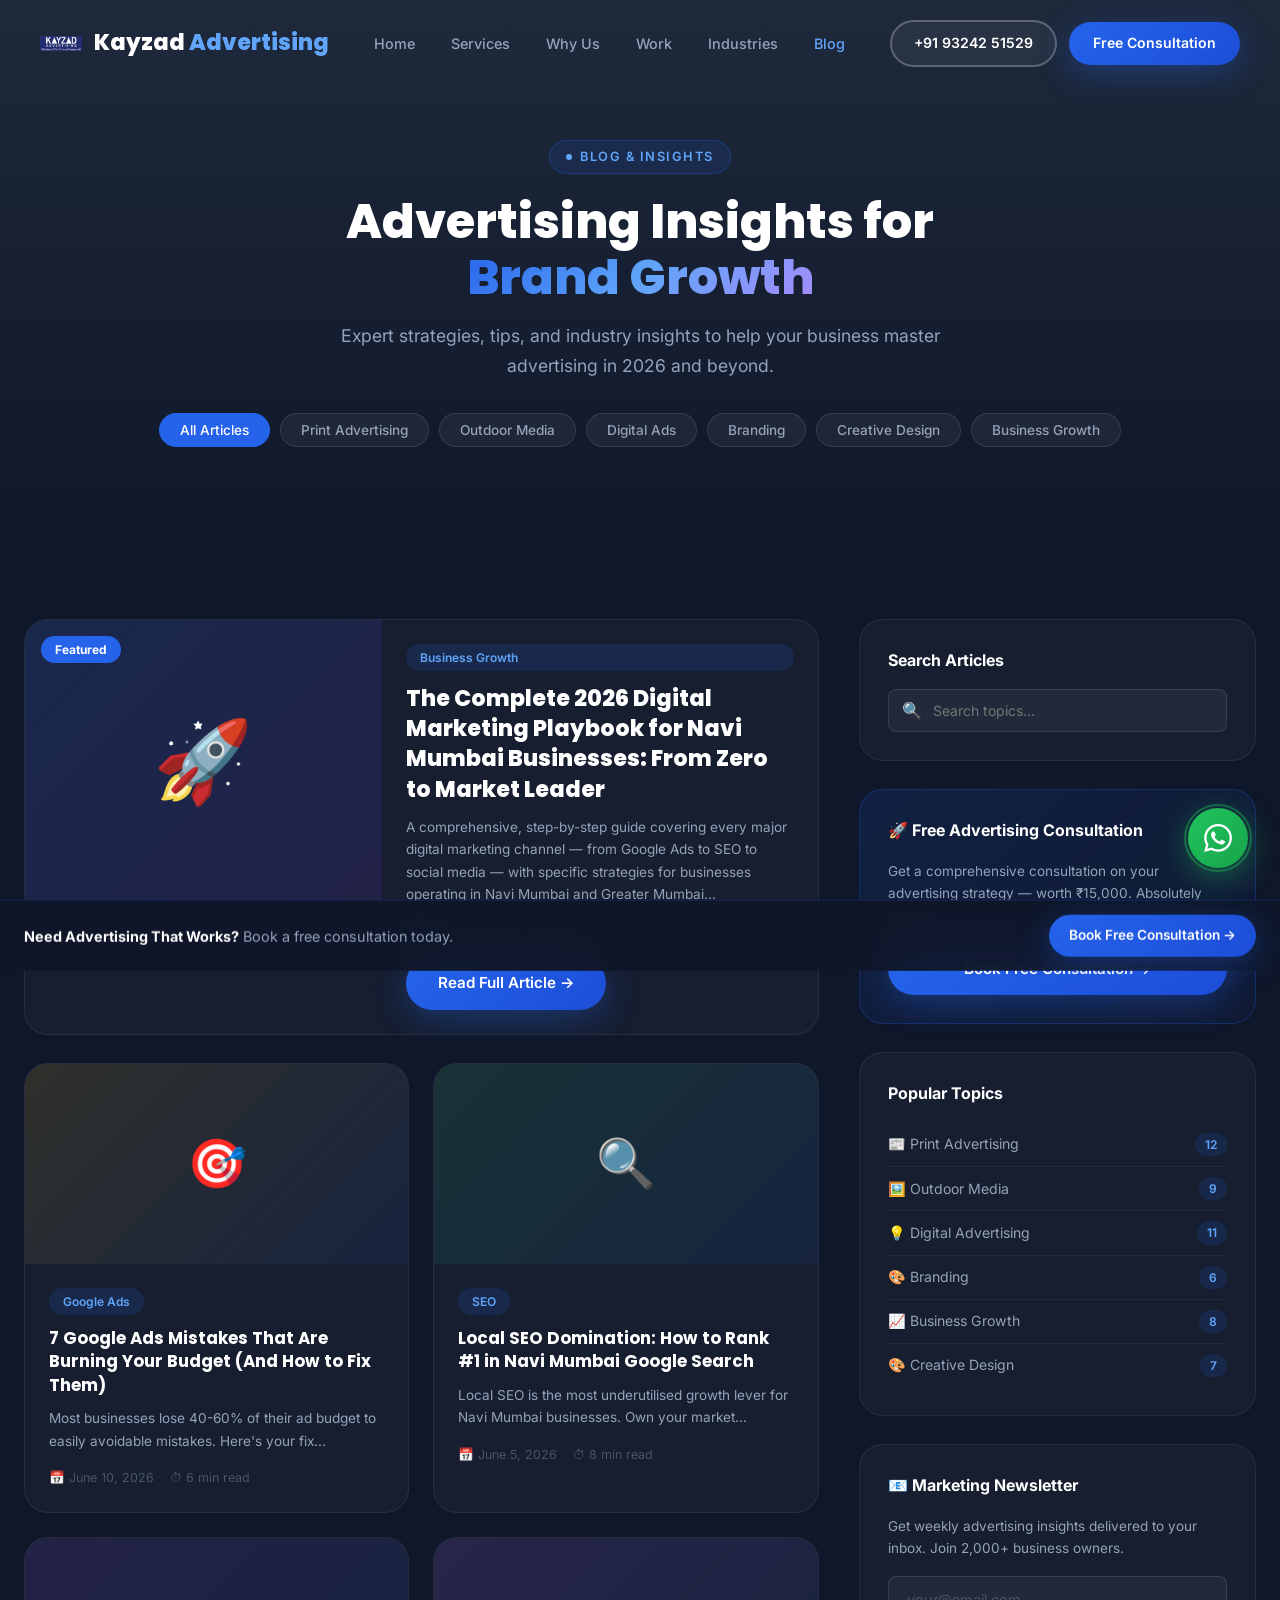
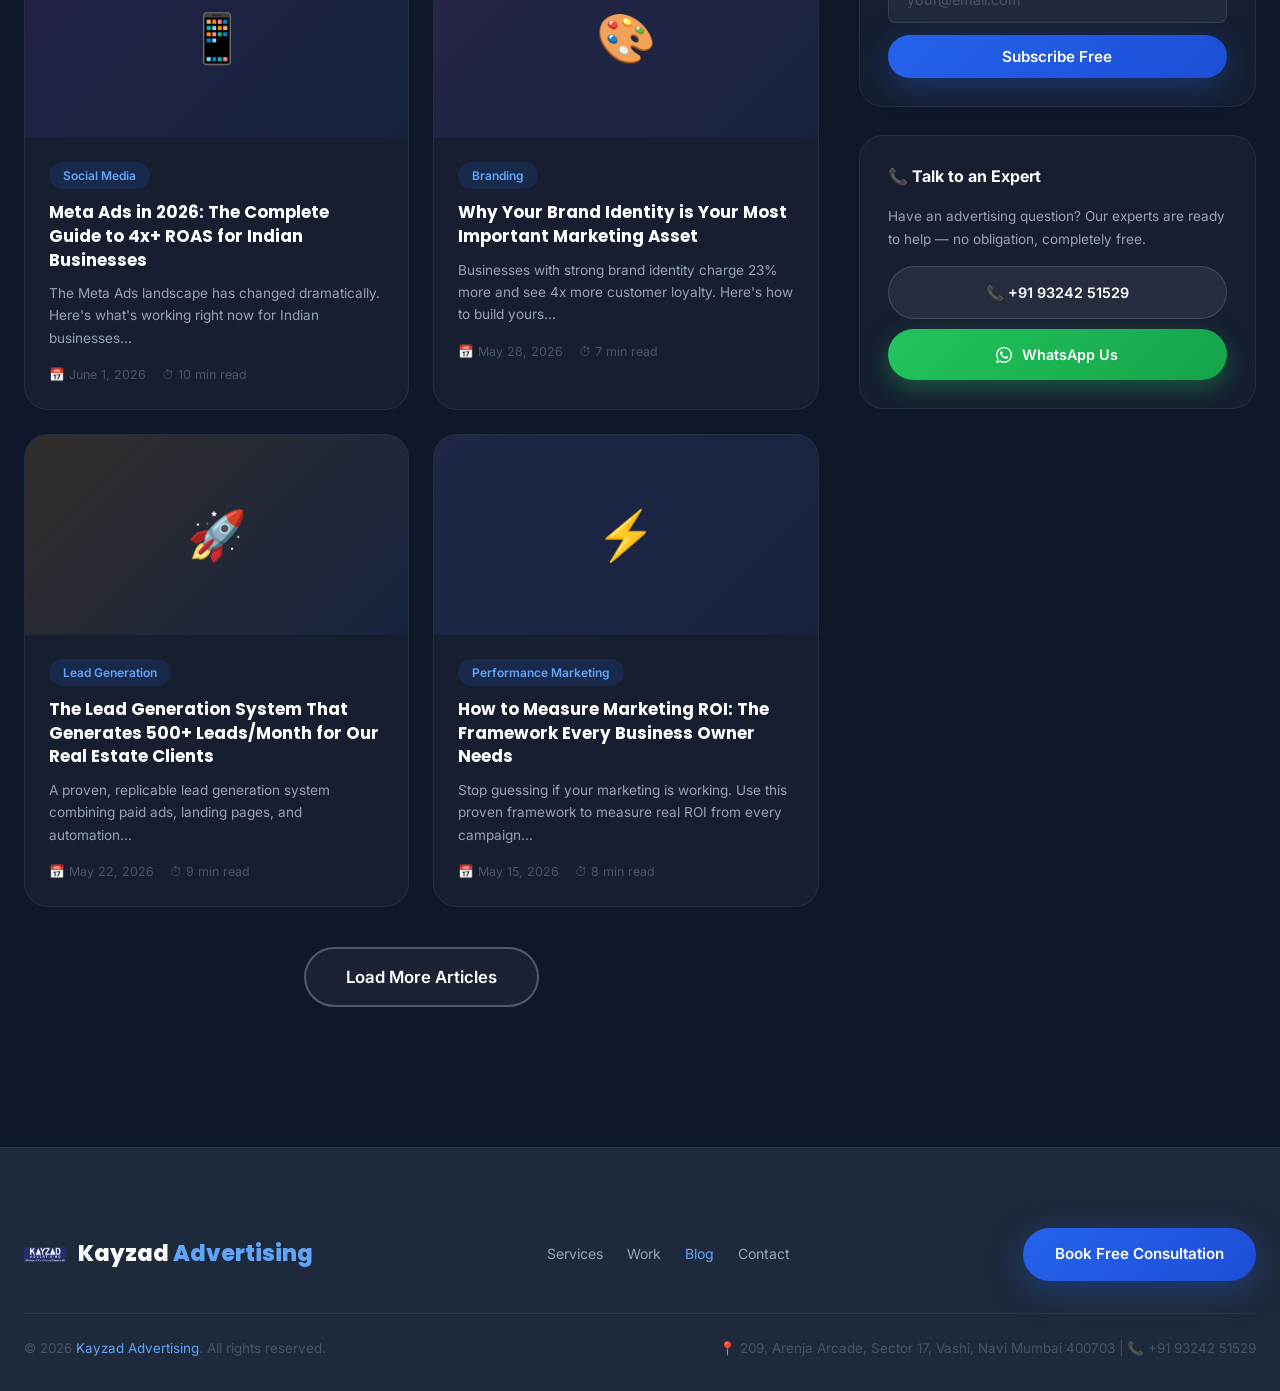
<file: blog.html>
<!DOCTYPE html>
<html lang="en">
<head>
  <meta charset="UTF-8" />
  <meta name="viewport" content="width=device-width, initial-scale=1.0" />
  <title>Advertising Blog & Insights – Kayzad Advertising | Navi Mumbai</title>
  <meta name="description" content="Expert advertising insights, outdoor media tips, print advertising strategies, and brand growth advice from Kayzad Advertising — Navi Mumbai's full-service advertising agency." />
  <meta name="keywords" content="Advertising Blog, Print Advertising Tips, Outdoor Media Guide, Newspaper Advertising India, Advertising Agency Blog Navi Mumbai" />
  <meta name="author" content="Kayzad Advertising" />
  <meta property="og:title" content="Advertising Blog – Kayzad Advertising" />
  <meta property="og:description" content="Expert advertising insights and brand growth strategies for Indian businesses." />
  <meta property="og:type" content="website" />
  <link rel="canonical" href="https://kayzadadvertising.com/blog.html" />
  <link rel="stylesheet" href="css/style.css" />
  <link rel="icon" href="data:image/svg+xml,<svg xmlns='http://www.w3.org/2000/svg' viewBox='0 0 100 100'><rect width='100' height='100' rx='16' fill='%232563EB'/><text y='.9em' font-size='60' x='10' fill='white' font-weight='900' font-family='Arial'>KA</text></svg>" />
</head>
<body>

<!-- Floating WhatsApp -->
<a href="https://wa.me/919324251529?text=Hello%20Kayzad%20Advertising!%20I%20read%20your%20blog%20and%20want%20to%20know%20more."
   class="float-whatsapp"
   target="_blank" rel="noopener"
   aria-label="Chat on WhatsApp">
  <svg viewBox="0 0 24 24" fill="currentColor" width="28" height="28"><path d="M17.472 14.382c-.297-.149-1.758-.867-2.03-.967-.273-.099-.471-.148-.67.15-.197.297-.767.966-.94 1.164-.173.199-.347.223-.644.075-.297-.15-1.255-.463-2.39-1.475-.883-.788-1.48-1.761-1.653-2.059-.173-.297-.018-.458.13-.606.134-.133.298-.347.446-.52.149-.174.198-.298.298-.497.099-.198.05-.371-.025-.52-.075-.149-.669-1.612-.916-2.207-.242-.579-.487-.5-.669-.51-.173-.008-.371-.01-.57-.01-.198 0-.52.074-.792.372-.272.297-1.04 1.016-1.04 2.479 0 1.462 1.065 2.875 1.213 3.074.149.198 2.096 3.2 5.077 4.487.709.306 1.262.489 1.694.625.712.227 1.36.195 1.871.118.571-.085 1.758-.719 2.006-1.413.248-.694.248-1.289.173-1.413-.074-.124-.272-.198-.57-.347m-5.421 7.403h-.004a9.87 9.87 0 01-5.031-1.378l-.361-.214-3.741.982.998-3.648-.235-.374a9.86 9.86 0 01-1.51-5.26c.001-5.45 4.436-9.884 9.888-9.884 2.64 0 5.122 1.03 6.988 2.898a9.825 9.825 0 012.893 6.994c-.003 5.45-4.437 9.884-9.885 9.884m8.413-18.297A11.815 11.815 0 0012.05 0C5.495 0 .16 5.335.157 11.892c0 2.096.547 4.142 1.588 5.945L.057 24l6.305-1.654a11.882 11.882 0 005.683 1.448h.005c6.554 0 11.89-5.335 11.893-11.893a11.821 11.821 0 00-3.48-8.413z"/></svg>
</a>

<!-- Sticky CTA Bar -->
<div class="sticky-cta-bar" id="stickyCta">
  <p class="sticky-cta-text"><strong>Need Advertising That Works?</strong> Book a free consultation today.</p>
  <div class="sticky-cta-actions">
    <a href="index.html#contact" class="btn btn-primary" style="padding:10px 20px;font-size:0.85rem;">Book Free Consultation →</a>
  </div>
</div>

<!-- Mobile Navigation -->
<nav class="mobile-nav" id="mobileNav" aria-label="Mobile navigation">
  <button class="mobile-nav-close" id="mobileNavClose" aria-label="Close menu">✕</button>
  <a href="index.html">Home</a>
  <a href="index.html#services">Services</a>
  <a href="index.html#why-us">Why Us</a>
  <a href="index.html#portfolio">Work</a>
  <a href="index.html#contact">Contact</a>
  <a href="blog.html" style="color:var(--blue-glow);">Blog</a>
  <a href="index.html#contact" class="btn btn-primary" style="margin-top:16px;">Book Consultation</a>
</nav>

<!-- Navbar -->
<header id="navbar" role="banner">
  <div class="navbar-inner">
    <a href="index.html" class="nav-logo" aria-label="Kayzad Advertising Home">
      <img src="assets/images/logo.jpeg" alt="Kayzad Advertising Logo" class="logo-img" />
      <span class="logo-text">Kayzad <span>Advertising</span></span>
    </a>
    <nav class="nav-links" aria-label="Main navigation">
      <a href="index.html">Home</a>
      <a href="index.html#services">Services</a>
      <a href="index.html#why-us">Why Us</a>
      <a href="index.html#portfolio">Work</a>
      <a href="index.html#industries">Industries</a>
      <a href="blog.html" style="color:var(--blue-glow);">Blog</a>
    </nav>
    <div class="nav-cta">
      <a href="tel:+919324251529" class="btn btn-outline" style="padding:10px 22px;font-size:0.88rem;">+91 93242 51529</a>
      <a href="index.html#contact" class="btn btn-primary" style="padding:10px 24px;font-size:0.88rem;">Free Consultation</a>
    </div>
    <button class="hamburger" id="hamburger" aria-label="Open menu">
      <span></span><span></span><span></span>
    </button>
  </div>
</header>

<!-- Blog Hero -->
<section class="blog-page-hero" aria-labelledby="blog-page-title">
  <div class="container">
    <span class="section-tag">Blog & Insights</span>
    <h1 class="section-title" id="blog-page-title">Advertising Insights for<br><span class="gradient-text">Brand Growth</span></h1>
    <p class="section-subtitle" style="margin:0 auto;">Expert strategies, tips, and industry insights to help your business master advertising in 2026 and beyond.</p>

    <div class="blog-categories">
      <button class="cat-btn active" id="cat-all">All Articles</button>
      <button class="cat-btn" id="cat-print">Print Advertising</button>
      <button class="cat-btn" id="cat-outdoor">Outdoor Media</button>
      <button class="cat-btn" id="cat-digital">Digital Ads</button>
      <button class="cat-btn" id="cat-branding">Branding</button>
      <button class="cat-btn" id="cat-creative">Creative Design</button>
      <button class="cat-btn" id="cat-growth">Business Growth</button>
    </div>
  </div>
</section>

<!-- Blog Content -->
<main style="background:var(--navy);padding-bottom:80px;">
  <div class="container">
    <div class="blog-page-grid">

      <!-- Main Articles Grid -->
      <div>
        <!-- Featured post -->
        <article class="blog-card reveal" id="featured-post" style="grid-column:1/-1;margin-bottom:28px;display:flex;gap:0;border-radius:24px;overflow:hidden;max-width:100%;">
          <div style="flex:0 0 45%;height:280px;overflow:hidden;position:relative;">
            <div class="blog-image-placeholder" style="height:100%;background:linear-gradient(135deg,rgba(37,99,235,0.15),rgba(124,58,237,0.12));display:flex;align-items:center;justify-content:center;font-size:5rem;">🚀</div>
            <div style="position:absolute;top:16px;left:16px;background:var(--blue);color:white;border-radius:50px;padding:4px 14px;font-size:0.75rem;font-weight:700;">Featured</div>
          </div>
          <div class="blog-body" style="flex:1;display:flex;flex-direction:column;justify-content:center;">
            <span class="blog-category">Business Growth</span>
            <h2 style="font-size:1.4rem;font-weight:800;margin-bottom:12px;line-height:1.35;">The Complete 2026 Digital Marketing Playbook for Navi Mumbai Businesses: From Zero to Market Leader</h2>
            <p class="blog-excerpt">A comprehensive, step-by-step guide covering every major digital marketing channel — from Google Ads to SEO to social media — with specific strategies for businesses operating in Navi Mumbai and Greater Mumbai...</p>
            <div class="blog-meta" style="margin-bottom:16px;">
              <span>📅 June 13, 2026</span>
              <span>⏱ 18 min read</span>
              <span>👁 2.4K views</span>
            </div>
            <a href="#" class="btn btn-primary" style="align-self:flex-start;" id="featuredReadBtn">Read Full Article →</a>
          </div>
        </article>

        <div class="blog-main-grid">

          <article class="blog-card reveal reveal-delay-1" id="blog-p-google1">
            <div class="blog-image">
              <div class="blog-image-placeholder" style="background:linear-gradient(135deg,rgba(234,179,8,0.12),rgba(37,99,235,0.08));">🎯</div>
            </div>
            <div class="blog-body">
              <span class="blog-category">Google Ads</span>
              <h3 class="blog-title">7 Google Ads Mistakes That Are Burning Your Budget (And How to Fix Them)</h3>
              <p class="blog-excerpt">Most businesses lose 40-60% of their ad budget to easily avoidable mistakes. Here's your fix...</p>
              <div class="blog-meta">
                <span>📅 June 10, 2026</span>
                <span>⏱ 6 min read</span>
              </div>
            </div>
          </article>

          <article class="blog-card reveal reveal-delay-2" id="blog-p-seo1">
            <div class="blog-image">
              <div class="blog-image-placeholder" style="background:linear-gradient(135deg,rgba(34,197,94,0.12),rgba(37,99,235,0.08));">🔍</div>
            </div>
            <div class="blog-body">
              <span class="blog-category">SEO</span>
              <h3 class="blog-title">Local SEO Domination: How to Rank #1 in Navi Mumbai Google Search</h3>
              <p class="blog-excerpt">Local SEO is the most underutilised growth lever for Navi Mumbai businesses. Own your market...</p>
              <div class="blog-meta">
                <span>📅 June 5, 2026</span>
                <span>⏱ 8 min read</span>
              </div>
            </div>
          </article>

          <article class="blog-card reveal reveal-delay-1" id="blog-p-meta1">
            <div class="blog-image">
              <div class="blog-image-placeholder" style="background:linear-gradient(135deg,rgba(124,58,237,0.12),rgba(37,99,235,0.08));">📱</div>
            </div>
            <div class="blog-body">
              <span class="blog-category">Social Media</span>
              <h3 class="blog-title">Meta Ads in 2026: The Complete Guide to 4x+ ROAS for Indian Businesses</h3>
              <p class="blog-excerpt">The Meta Ads landscape has changed dramatically. Here's what's working right now for Indian businesses...</p>
              <div class="blog-meta">
                <span>📅 June 1, 2026</span>
                <span>⏱ 10 min read</span>
              </div>
            </div>
          </article>

          <article class="blog-card reveal reveal-delay-2" id="blog-p-brand1">
            <div class="blog-image">
              <div class="blog-image-placeholder" style="background:linear-gradient(135deg,rgba(168,85,247,0.12),rgba(37,99,235,0.08));">🎨</div>
            </div>
            <div class="blog-body">
              <span class="blog-category">Branding</span>
              <h3 class="blog-title">Why Your Brand Identity is Your Most Important Marketing Asset</h3>
              <p class="blog-excerpt">Businesses with strong brand identity charge 23% more and see 4x more customer loyalty. Here's how to build yours...</p>
              <div class="blog-meta">
                <span>📅 May 28, 2026</span>
                <span>⏱ 7 min read</span>
              </div>
            </div>
          </article>

          <article class="blog-card reveal reveal-delay-1" id="blog-p-lead1">
            <div class="blog-image">
              <div class="blog-image-placeholder" style="background:linear-gradient(135deg,rgba(245,158,11,0.12),rgba(37,99,235,0.08));">🚀</div>
            </div>
            <div class="blog-body">
              <span class="blog-category">Lead Generation</span>
              <h3 class="blog-title">The Lead Generation System That Generates 500+ Leads/Month for Our Real Estate Clients</h3>
              <p class="blog-excerpt">A proven, replicable lead generation system combining paid ads, landing pages, and automation...</p>
              <div class="blog-meta">
                <span>📅 May 22, 2026</span>
                <span>⏱ 9 min read</span>
              </div>
            </div>
          </article>

          <article class="blog-card reveal reveal-delay-2" id="blog-p-perf1">
            <div class="blog-image">
              <div class="blog-image-placeholder" style="background:linear-gradient(135deg,rgba(99,102,241,0.12),rgba(37,99,235,0.08));">⚡</div>
            </div>
            <div class="blog-body">
              <span class="blog-category">Performance Marketing</span>
              <h3 class="blog-title">How to Measure Marketing ROI: The Framework Every Business Owner Needs</h3>
              <p class="blog-excerpt">Stop guessing if your marketing is working. Use this proven framework to measure real ROI from every campaign...</p>
              <div class="blog-meta">
                <span>📅 May 15, 2026</span>
                <span>⏱ 8 min read</span>
              </div>
            </div>
          </article>

        </div>

        <!-- Load More -->
        <div style="text-align:center;margin-top:40px;">
          <button class="btn btn-outline btn-lg" id="loadMoreBtn">Load More Articles</button>
        </div>
      </div>

      <!-- Sidebar -->
      <aside class="blog-sidebar">

        <!-- Search -->
        <div class="sidebar-widget">
          <div class="sidebar-widget-title">Search Articles</div>
          <div class="search-input-wrap">
            <span class="search-icon">🔍</span>
            <input type="search" placeholder="Search topics..." id="blogSearch" aria-label="Search blog articles" />
          </div>
        </div>

        <!-- Free Consultation CTA -->
          <div class="sidebar-widget" style="background:linear-gradient(135deg,rgba(37,99,235,0.12),rgba(37,99,235,0.05));border-color:rgba(37,99,235,0.25);">
            <div class="sidebar-widget-title">🚀 Free Advertising Consultation</div>
            <p style="font-size:0.85rem;color:var(--gray-400);line-height:1.65;margin-bottom:16px;">Get a comprehensive consultation on your advertising strategy — worth ₹15,000. Absolutely free.</p>
            <a href="index.html#contact" class="btn btn-primary" style="width:100%;justify-content:center;" id="sidebarCtaBtn">Book Free Consultation →</a>
          </div>

        <!-- Popular Topics -->
        <div class="sidebar-widget">
          <div class="sidebar-widget-title">Popular Topics</div>
          <div class="sidebar-topic">
            <span>📰 Print Advertising</span>
            <span class="topic-count">12</span>
          </div>
          <div class="sidebar-topic">
            <span>🖼️ Outdoor Media</span>
            <span class="topic-count">9</span>
          </div>
          <div class="sidebar-topic">
            <span>💡 Digital Advertising</span>
            <span class="topic-count">11</span>
          </div>
          <div class="sidebar-topic">
            <span>🎨 Branding</span>
            <span class="topic-count">6</span>
          </div>
          <div class="sidebar-topic">
            <span>📈 Business Growth</span>
            <span class="topic-count">8</span>
          </div>
          <div class="sidebar-topic">
            <span>🎨 Creative Design</span>
            <span class="topic-count">7</span>
          </div>
        </div>

        <!-- Newsletter -->
        <div class="sidebar-widget">
          <div class="sidebar-widget-title">📧 Marketing Newsletter</div>
          <p style="font-size:0.85rem;color:var(--gray-400);line-height:1.65;margin-bottom:16px;">Get weekly advertising insights delivered to your inbox. Join 2,000+ business owners.</p>
          <form id="sidebarNewsletter" novalidate>
            <div class="form-group" style="margin-bottom:12px;">
              <input type="email" class="form-input" placeholder="your@email.com" required id="sidebarEmail" />
            </div>
            <button type="submit" class="btn btn-primary" style="width:100%;justify-content:center;padding:12px;" id="sidebarNewsletterBtn">Subscribe Free</button>
          </form>
        </div>

        <!-- Contact Widget -->
        <div class="sidebar-widget">
          <div class="sidebar-widget-title">📞 Talk to an Expert</div>
          <p style="font-size:0.85rem;color:var(--gray-400);line-height:1.65;margin-bottom:16px;">Have an advertising question? Our experts are ready to help — no obligation, completely free.</p>
          <a href="tel:+919324251529" class="btn-call" style="display:flex;justify-content:center;margin-bottom:10px;" id="sidebarCallBtn">
            📞 +91 93242 51529
          </a>
          <a href="https://wa.me/919324251529?text=Hi%20Kayzad%20Advertising!%20I%20saw%20your%20blog%20and%20want%20to%20know%20more%20about%20your%20services." class="btn-whatsapp" style="display:flex;justify-content:center;" target="_blank" rel="noopener" id="sidebarWhatsappBtn">
            <svg viewBox="0 0 24 24" fill="currentColor" width="16" height="16"><path d="M17.472 14.382c-.297-.149-1.758-.867-2.03-.967-.273-.099-.471-.148-.67.15-.197.297-.767.966-.94 1.164-.173.199-.347.223-.644.075-.297-.15-1.255-.463-2.39-1.475-.883-.788-1.48-1.761-1.653-2.059-.173-.297-.018-.458.13-.606.134-.133.298-.347.446-.52.149-.174.198-.298.298-.497.099-.198.05-.371-.025-.52-.075-.149-.669-1.612-.916-2.207-.242-.579-.487-.5-.669-.51-.173-.008-.371-.01-.57-.01-.198 0-.52.074-.792.372-.272.297-1.04 1.016-1.04 2.479 0 1.462 1.065 2.875 1.213 3.074.149.198 2.096 3.2 5.077 4.487.709.306 1.262.489 1.694.625.712.227 1.36.195 1.871.118.571-.085 1.758-.719 2.006-1.413.248-.694.248-1.289.173-1.413-.074-.124-.272-.198-.57-.347m-5.421 7.403h-.004a9.87 9.87 0 01-5.031-1.378l-.361-.214-3.741.982.998-3.648-.235-.374a9.86 9.86 0 01-1.51-5.26c.001-5.45 4.436-9.884 9.888-9.884 2.64 0 5.122 1.03 6.988 2.898a9.825 9.825 0 012.893 6.994c-.003 5.45-4.437 9.884-9.885 9.884m8.413-18.297A11.815 11.815 0 0012.05 0C5.495 0 .16 5.335.157 11.892c0 2.096.547 4.142 1.588 5.945L.057 24l6.305-1.654a11.882 11.882 0 005.683 1.448h.005c6.554 0 11.89-5.335 11.893-11.893a11.821 11.821 0 00-3.48-8.413z"/></svg>
            WhatsApp Us
          </a>
        </div>

      </aside>
    </div>
  </div>
</main>

<!-- Footer (condensed) -->
<footer role="contentinfo">
  <div class="container">
    <div style="display:flex;align-items:center;justify-content:space-between;gap:24px;flex-wrap:wrap;padding-bottom:32px;border-bottom:1px solid rgba(255,255,255,0.06);">
      <a href="index.html" class="nav-logo">
        <img src="assets/images/logo.jpeg" alt="Kayzad Advertising Logo" class="logo-img" />
        <span class="logo-text">Kayzad <span>Advertising</span></span>
      </a>
      <div style="display:flex;gap:24px;flex-wrap:wrap;">
        <a href="index.html#services" style="font-size:0.88rem;color:var(--gray-400);">Services</a>
        <a href="index.html#portfolio" style="font-size:0.88rem;color:var(--gray-400);">Work</a>
        <a href="blog.html" style="font-size:0.88rem;color:var(--blue-glow);">Blog</a>
        <a href="index.html#contact" style="font-size:0.88rem;color:var(--gray-400);">Contact</a>
      </div>
      <a href="index.html#contact" class="btn btn-primary" id="footerCtaBtn">Book Free Consultation</a>
    </div>
    <div class="footer-bottom" style="border-top:none;padding-top:24px;">
      <p class="footer-copy">© 2026 <a href="index.html">Kayzad Advertising</a>. All rights reserved.</p>
      <p class="footer-copy">📍 209, Arenja Arcade, Sector 17, Vashi, Navi Mumbai 400703 | 📞 +91 93242 51529</p>
    </div>
  </div>
</footer>

<script src="js/main.js"></script>
<script>
  // Blog-specific: Featured post flex layout fix on mobile
  window.addEventListener('resize', () => {
    const fp = document.getElementById('featured-post');
    if (fp) {
      fp.style.flexDirection = window.innerWidth < 768 ? 'column' : 'row';
    }
  });
  window.dispatchEvent(new Event('resize'));
</script>
</body>
</html>
</file>
<file: css/style.css>
/* =========================================================
   KAYZAD ADVERTISING – PREMIUM DESIGN SYSTEM
   ========================================================= */

@import url('https://fonts.googleapis.com/css2?family=Inter:wght@300;400;500;600;700;800;900&family=Poppins:wght@300;400;500;600;700;800;900&display=swap');

/* ── Custom Properties ─────────────────────────────── */
:root {
  --navy:       #0F172A;
  --navy-mid:   #1E293B;
  --navy-light: #334155;
  --blue:       #2563EB;
  --blue-light: #3B82F6;
  --blue-glow:  #60A5FA;
  --blue-dark:  #1D4ED8;
  --white:      #FFFFFF;
  --gray-50:    #F8FAFC;
  --gray-100:   #F1F5F9;
  --gray-200:   #E2E8F0;
  --gray-400:   #94A3B8;
  --gray-600:   #475569;

  --font-inter:   'Inter', sans-serif;
  --font-poppins: 'Poppins', sans-serif;

  --radius-sm:  8px;
  --radius-md:  16px;
  --radius-lg:  24px;
  --radius-xl:  32px;

  --shadow-sm:  0 2px 8px rgba(0,0,0,0.12);
  --shadow-md:  0 8px 32px rgba(0,0,0,0.18);
  --shadow-lg:  0 24px 64px rgba(0,0,0,0.28);
  --shadow-blue: 0 8px 32px rgba(37,99,235,0.35);
  --shadow-glow: 0 0 40px rgba(37,99,235,0.25);

  --transition: all 0.3s cubic-bezier(0.4,0,0.2,1);
  --transition-slow: all 0.6s cubic-bezier(0.4,0,0.2,1);
}

/* ── Reset & Base ───────────────────────────────────── */
*, *::before, *::after { box-sizing: border-box; margin: 0; padding: 0; }

html {
  scroll-behavior: smooth;
  font-size: 16px;
  overflow-x: hidden;
}

body {
  font-family: var(--font-inter);
  background: var(--navy);
  color: var(--white);
  line-height: 1.6;
  overflow-x: hidden;
}

a { text-decoration: none; color: inherit; }
img { display: block; max-width: 100%; }
ul { list-style: none; }
button { cursor: pointer; border: none; background: none; font-family: inherit; }
input, textarea, select { font-family: inherit; }

/* ── Typography ─────────────────────────────────────── */
h1, h2, h3, h4, h5 { font-family: var(--font-poppins); font-weight: 700; line-height: 1.15; }

.section-tag {
  display: inline-flex;
  align-items: center;
  gap: 8px;
  background: rgba(37,99,235,0.12);
  border: 1px solid rgba(37,99,235,0.3);
  color: var(--blue-glow);
  font-size: 0.8rem;
  font-weight: 600;
  letter-spacing: 0.12em;
  text-transform: uppercase;
  padding: 6px 16px;
  border-radius: 50px;
  margin-bottom: 20px;
}
.section-tag::before {
  content: '';
  width: 6px; height: 6px;
  background: var(--blue-glow);
  border-radius: 50%;
  animation: pulse-dot 2s infinite;
}

.section-title {
  font-size: clamp(2rem, 4vw, 3rem);
  font-weight: 800;
  color: var(--white);
  margin-bottom: 16px;
}

.section-subtitle {
  font-size: 1.1rem;
  color: var(--gray-400);
  max-width: 600px;
  line-height: 1.7;
}

.gradient-text {
  background: linear-gradient(135deg, #2563EB 0%, #60A5FA 50%, #A78BFA 100%);
  -webkit-background-clip: text;
  -webkit-text-fill-color: transparent;
  background-clip: text;
}

/* ── Layout Utilities ───────────────────────────────── */
.container {
  max-width: 1280px;
  margin: 0 auto;
  padding: 0 24px;
}

.section-pad { padding: 100px 0; }
.section-pad-sm { padding: 60px 0; }

.text-center { text-align: center; }
.text-center .section-subtitle { margin: 0 auto; }

/* ── Buttons ────────────────────────────────────────── */
.btn {
  display: inline-flex;
  align-items: center;
  gap: 10px;
  padding: 14px 32px;
  border-radius: 50px;
  font-weight: 600;
  font-size: 0.95rem;
  transition: var(--transition);
  position: relative;
  overflow: hidden;
}

.btn::before {
  content: '';
  position: absolute;
  inset: 0;
  background: rgba(255,255,255,0.08);
  opacity: 0;
  transition: var(--transition);
}
.btn:hover::before { opacity: 1; }

.btn-primary {
  background: linear-gradient(135deg, var(--blue) 0%, var(--blue-dark) 100%);
  color: var(--white);
  box-shadow: var(--shadow-blue);
}
.btn-primary:hover {
  transform: translateY(-2px);
  box-shadow: 0 16px 48px rgba(37,99,235,0.5);
}

.btn-outline {
  border: 2px solid rgba(255,255,255,0.25);
  color: var(--white);
  background: rgba(255,255,255,0.05);
  backdrop-filter: blur(12px);
}
.btn-outline:hover {
  border-color: var(--blue-light);
  background: rgba(37,99,235,0.15);
  transform: translateY(-2px);
}

.btn-white {
  background: var(--white);
  color: var(--navy);
}
.btn-white:hover {
  background: var(--gray-100);
  transform: translateY(-2px);
  box-shadow: var(--shadow-md);
}

.btn-lg {
  padding: 18px 40px;
  font-size: 1.05rem;
}

.btn svg { width: 18px; height: 18px; flex-shrink: 0; }

/* ── Glass Cards ────────────────────────────────────── */
.glass-card {
  background: rgba(255,255,255,0.04);
  backdrop-filter: blur(20px);
  border: 1px solid rgba(255,255,255,0.08);
  border-radius: var(--radius-lg);
  transition: var(--transition);
}
.glass-card:hover {
  background: rgba(255,255,255,0.07);
  border-color: rgba(37,99,235,0.3);
  box-shadow: var(--shadow-glow);
  transform: translateY(-6px);
}

/* ── NAVBAR ─────────────────────────────────────────── */
#navbar {
  position: fixed;
  top: 0; left: 0; right: 0;
  z-index: 1000;
  padding: 0 0;
  transition: var(--transition);
}

.navbar-inner {
  display: flex;
  align-items: center;
  justify-content: space-between;
  padding: 20px 40px;
  transition: var(--transition);
}

#navbar.scrolled .navbar-inner {
  background: rgba(15,23,42,0.92);
  backdrop-filter: blur(24px);
  border-bottom: 1px solid rgba(255,255,255,0.07);
  padding: 14px 40px;
}

.nav-logo {
  display: flex;
  align-items: center;
  gap: 12px;
  font-family: var(--font-poppins);
  font-weight: 800;
  font-size: 1.4rem;
}

.logo-img {
  width: 42px;
  height: 42px;
  border-radius: 10px;
  object-fit: contain;
}

.logo-icon {
  width: 42px; height: 42px;
  background: linear-gradient(135deg, var(--blue) 0%, #7C3AED 100%);
  border-radius: 10px;
  display: flex; align-items: center; justify-content: center;
  font-size: 1.1rem;
  font-weight: 900;
  color: white;
  box-shadow: var(--shadow-blue);
}

.logo-text span { color: var(--blue-glow); }

.nav-links {
  display: flex;
  align-items: center;
  gap: 36px;
}

.nav-links a {
  font-size: 0.9rem;
  font-weight: 500;
  color: var(--gray-400);
  transition: var(--transition);
  position: relative;
}
.nav-links a::after {
  content: '';
  position: absolute;
  bottom: -4px; left: 0;
  width: 0; height: 2px;
  background: var(--blue-light);
  border-radius: 2px;
  transition: var(--transition);
}
.nav-links a:hover { color: var(--white); }
.nav-links a:hover::after { width: 100%; }

.nav-cta { display: flex; gap: 12px; align-items: center; }

.hamburger {
  display: none;
  flex-direction: column;
  gap: 5px;
  padding: 8px;
  cursor: pointer;
}
.hamburger span {
  display: block;
  width: 24px; height: 2px;
  background: var(--white);
  border-radius: 2px;
  transition: var(--transition);
}

/* Mobile Nav */
.mobile-nav {
  display: none;
  position: fixed;
  inset: 0;
  background: rgba(15,23,42,0.98);
  backdrop-filter: blur(24px);
  z-index: 999;
  flex-direction: column;
  align-items: center;
  justify-content: center;
  gap: 32px;
}
.mobile-nav.open { display: flex; }
.mobile-nav a {
  font-family: var(--font-poppins);
  font-size: 1.5rem;
  font-weight: 600;
  color: var(--white);
  transition: var(--transition);
}
.mobile-nav a:hover { color: var(--blue-light); }
.mobile-nav-close {
  position: absolute;
  top: 24px; right: 24px;
  font-size: 1.8rem;
  color: var(--white);
  cursor: pointer;
  background: none;
  border: none;
}

/* ── HERO SECTION ───────────────────────────────────── */
#hero {
  min-height: 100vh;
  position: relative;
  display: flex;
  align-items: center;
  overflow: hidden;
}

.hero-bg {
  position: absolute;
  inset: 0;
  background-image: url('../assets/images/hero_bg.png');
  background-size: cover;
  background-position: center;
  z-index: 0;
}
.hero-bg::after {
  content: '';
  position: absolute;
  inset: 0;
  background: linear-gradient(
    135deg,
    rgba(15,23,42,0.88) 0%,
    rgba(15,23,42,0.7) 40%,
    rgba(15,23,42,0.5) 100%
  );
}

.hero-particles {
  position: absolute;
  inset: 0;
  z-index: 1;
  overflow: hidden;
}

.particle {
  position: absolute;
  border-radius: 50%;
  animation: float-particle linear infinite;
  opacity: 0;
}

.hero-content {
  position: relative;
  z-index: 2;
  max-width: 1280px;
  margin: 0 auto;
  padding: 0 40px;
  padding-top: 120px;
  display: grid;
  grid-template-columns: 1fr 1fr;
  gap: 80px;
  align-items: center;
  width: 100%;
}

.hero-left { }

.hero-badge {
  display: inline-flex;
  align-items: center;
  gap: 10px;
  background: rgba(37,99,235,0.15);
  border: 1px solid rgba(37,99,235,0.35);
  border-radius: 50px;
  padding: 8px 20px;
  font-size: 0.82rem;
  font-weight: 600;
  color: var(--blue-glow);
  letter-spacing: 0.05em;
  margin-bottom: 28px;
  animation: fade-in-up 0.8s ease forwards;
}
.hero-badge-dot {
  width: 8px; height: 8px;
  background: #22C55E;
  border-radius: 50%;
  animation: pulse-dot 2s infinite;
  box-shadow: 0 0 8px #22C55E;
}

.hero-headline {
  font-size: clamp(2.4rem, 4.5vw, 3.8rem);
  font-weight: 900;
  line-height: 1.1;
  margin-bottom: 24px;
  animation: fade-in-up 0.8s 0.15s ease both;
}

.hero-sub {
  font-size: 1.15rem;
  color: var(--gray-400);
  line-height: 1.75;
  max-width: 520px;
  margin-bottom: 40px;
  animation: fade-in-up 0.8s 0.3s ease both;
}

.hero-ctas {
  display: flex;
  gap: 16px;
  flex-wrap: wrap;
  animation: fade-in-up 0.8s 0.45s ease both;
}

.hero-stats {
  display: flex;
  gap: 40px;
  margin-top: 60px;
  animation: fade-in-up 0.8s 0.6s ease both;
}

.hero-stat-item { }
.hero-stat-number {
  font-family: var(--font-poppins);
  font-size: 2.2rem;
  font-weight: 800;
  color: var(--white);
  line-height: 1;
  margin-bottom: 4px;
}
.hero-stat-label {
  font-size: 0.82rem;
  color: var(--gray-400);
  font-weight: 500;
}
.hero-stat-divider {
  width: 1px;
  background: rgba(255,255,255,0.12);
  align-self: stretch;
}

.hero-right {
  position: relative;
  animation: fade-in-right 1s 0.3s ease both;
}

.hero-dashboard {
  position: relative;
  border-radius: var(--radius-xl);
  overflow: hidden;
  box-shadow: 0 40px 80px rgba(0,0,0,0.5), var(--shadow-glow);
  border: 1px solid rgba(37,99,235,0.2);
}

.hero-dashboard img {
  width: 100%;
  display: block;
}

.hero-float-card {
  position: absolute;
  background: rgba(15,23,42,0.85);
  backdrop-filter: blur(20px);
  border: 1px solid rgba(37,99,235,0.25);
  border-radius: var(--radius-md);
  padding: 14px 20px;
  display: flex;
  align-items: center;
  gap: 12px;
  box-shadow: var(--shadow-md);
}

.float-card-1 { bottom: -20px; left: -30px; animation: float-card 4s ease-in-out infinite; }
.float-card-2 { top: -20px; right: -20px; animation: float-card 4s 1.5s ease-in-out infinite; }
.float-card-3 { bottom: 60px; right: -30px; animation: float-card 4s 0.8s ease-in-out infinite; }

.float-card-icon {
  width: 40px; height: 40px;
  border-radius: 10px;
  display: flex; align-items: center; justify-content: center;
  font-size: 1.1rem;
}
.float-card-label { font-size: 0.75rem; color: var(--gray-400); }
.float-card-value { font-size: 1rem; font-weight: 700; color: var(--white); }

/* ── MARQUEE STRIP ──────────────────────────────────── */
.marquee-strip {
  background: linear-gradient(90deg, rgba(37,99,235,0.08) 0%, rgba(37,99,235,0.04) 100%);
  border-top: 1px solid rgba(37,99,235,0.12);
  border-bottom: 1px solid rgba(37,99,235,0.12);
  padding: 18px 0;
  overflow: hidden;
}

.marquee-track {
  display: flex;
  gap: 0;
  white-space: nowrap;
  animation: marquee-scroll 30s linear infinite;
}

.marquee-item {
  display: inline-flex;
  align-items: center;
  gap: 12px;
  padding: 0 48px;
  font-size: 0.9rem;
  font-weight: 600;
  color: var(--gray-400);
  letter-spacing: 0.04em;
  flex-shrink: 0;
}

.marquee-dot {
  width: 5px; height: 5px;
  background: var(--blue);
  border-radius: 50%;
}

/* ── SERVICES SECTION ───────────────────────────────── */
#services { background: var(--navy); }

.services-grid {
  display: grid;
  grid-template-columns: repeat(auto-fit, minmax(320px, 1fr));
  gap: 24px;
  margin-top: 60px;
}

.service-card {
  padding: 36px 32px;
  border-radius: var(--radius-lg);
  background: rgba(255,255,255,0.03);
  border: 1px solid rgba(255,255,255,0.07);
  transition: var(--transition);
  position: relative;
  overflow: hidden;
  cursor: pointer;
}

.service-card::before {
  content: '';
  position: absolute;
  top: 0; left: 0; right: 0;
  height: 2px;
  background: linear-gradient(90deg, var(--blue) 0%, var(--blue-glow) 100%);
  transform: scaleX(0);
  transition: var(--transition);
  transform-origin: left;
}

.service-card:hover::before { transform: scaleX(1); }

.service-card:hover {
  background: rgba(37,99,235,0.06);
  border-color: rgba(37,99,235,0.25);
  transform: translateY(-8px);
  box-shadow: 0 32px 64px rgba(0,0,0,0.2), 0 0 32px rgba(37,99,235,0.1);
}

.service-icon {
  width: 60px; height: 60px;
  border-radius: 14px;
  display: flex; align-items: center; justify-content: center;
  font-size: 1.6rem;
  margin-bottom: 24px;
  position: relative;
}

.service-card-title {
  font-family: var(--font-poppins);
  font-size: 1.2rem;
  font-weight: 700;
  margin-bottom: 12px;
  color: var(--white);
}

.service-card-desc {
  font-size: 0.9rem;
  color: var(--gray-400);
  line-height: 1.7;
  margin-bottom: 20px;
}

.service-deliverables {
  display: flex;
  flex-direction: column;
  gap: 8px;
  margin-bottom: 24px;
}

.service-deliverable {
  display: flex;
  align-items: center;
  gap: 10px;
  font-size: 0.85rem;
  color: var(--gray-400);
}

.service-deliverable::before {
  content: '✓';
  width: 20px; height: 20px;
  background: rgba(37,99,235,0.15);
  color: var(--blue-glow);
  border-radius: 50%;
  display: flex; align-items: center; justify-content: center;
  font-size: 0.7rem;
  flex-shrink: 0;
}

.service-cta {
  display: inline-flex;
  align-items: center;
  gap: 6px;
  font-size: 0.85rem;
  font-weight: 600;
  color: var(--blue-light);
  transition: var(--transition);
}
.service-cta:hover { gap: 10px; }

/* ── WHY CHOOSE US ──────────────────────────────────── */
#why-us {
  background: linear-gradient(180deg, var(--navy) 0%, var(--navy-mid) 50%, var(--navy) 100%);
  position: relative;
  overflow: hidden;
}

#why-us::before {
  content: '';
  position: absolute;
  width: 600px; height: 600px;
  border-radius: 50%;
  background: radial-gradient(circle, rgba(37,99,235,0.08) 0%, transparent 70%);
  top: 50%; left: 50%;
  transform: translate(-50%, -50%);
  pointer-events: none;
}

.why-us-grid {
  display: grid;
  grid-template-columns: 1fr 1fr;
  gap: 60px;
  align-items: center;
  margin-top: 60px;
}

.why-us-left { }

.why-us-image-wrap {
  position: relative;
  border-radius: var(--radius-xl);
  overflow: visible;
}

.why-us-image-wrap img {
  width: 100%;
  border-radius: var(--radius-xl);
  box-shadow: var(--shadow-lg);
  border: 1px solid rgba(37,99,235,0.15);
}

.why-badge {
  position: absolute;
  background: rgba(15,23,42,0.9);
  backdrop-filter: blur(20px);
  border: 1px solid rgba(37,99,235,0.25);
  border-radius: var(--radius-md);
  padding: 16px 24px;
  box-shadow: var(--shadow-md);
}

.why-badge-1 { bottom: -24px; left: -24px; }
.why-badge-2 { top: -16px; right: -16px; }

.why-badge-value {
  font-family: var(--font-poppins);
  font-size: 1.8rem;
  font-weight: 800;
  color: var(--white);
}
.why-badge-label { font-size: 0.78rem; color: var(--gray-400); }

.why-us-features {
  display: grid;
  grid-template-columns: 1fr 1fr;
  gap: 20px;
  margin-top: 40px;
}

.feature-item {
  padding: 24px;
  background: rgba(255,255,255,0.03);
  border: 1px solid rgba(255,255,255,0.07);
  border-radius: var(--radius-md);
  transition: var(--transition);
}
.feature-item:hover {
  border-color: rgba(37,99,235,0.3);
  background: rgba(37,99,235,0.05);
  transform: translateY(-4px);
}

.feature-icon {
  font-size: 1.6rem;
  margin-bottom: 12px;
}
.feature-title {
  font-weight: 700;
  font-size: 0.95rem;
  margin-bottom: 6px;
}
.feature-desc {
  font-size: 0.82rem;
  color: var(--gray-400);
  line-height: 1.6;
}

/* ── INDUSTRIES ─────────────────────────────────────── */
#industries {
  background: var(--navy-mid);
  position: relative;
}

.industries-grid {
  display: grid;
  grid-template-columns: repeat(3, 1fr);
  gap: 20px;
  margin-top: 60px;
}

.industry-card {
  padding: 32px 24px;
  border-radius: var(--radius-md);
  background: rgba(255,255,255,0.03);
  border: 1px solid rgba(255,255,255,0.07);
  text-align: center;
  transition: var(--transition);
  cursor: pointer;
}

.industry-card:hover {
  background: linear-gradient(135deg, rgba(37,99,235,0.1) 0%, rgba(124,58,237,0.08) 100%);
  border-color: rgba(37,99,235,0.3);
  transform: translateY(-6px);
  box-shadow: 0 20px 40px rgba(0,0,0,0.2);
}

.industry-icon {
  font-size: 2.5rem;
  margin-bottom: 16px;
  display: block;
}

.industry-name {
  font-weight: 700;
  font-size: 1rem;
  margin-bottom: 8px;
}

.industry-desc {
  font-size: 0.82rem;
  color: var(--gray-400);
}

/* ── PROCESS SECTION ────────────────────────────────── */
#process {
  background: var(--navy);
  position: relative;
  overflow: hidden;
}

.process-steps {
  display: grid;
  grid-template-columns: repeat(6, 1fr);
  gap: 0;
  margin-top: 70px;
  position: relative;
}

.process-steps::before {
  content: '';
  position: absolute;
  top: 40px;
  left: calc(100% / 12);
  right: calc(100% / 12);
  height: 2px;
  background: linear-gradient(90deg, var(--blue) 0%, var(--blue-glow) 50%, rgba(37,99,235,0.2) 100%);
  z-index: 0;
}

.process-step {
  display: flex;
  flex-direction: column;
  align-items: center;
  text-align: center;
  padding: 0 12px;
  position: relative;
  z-index: 1;
}

.process-step-num {
  width: 80px; height: 80px;
  border-radius: 50%;
  background: linear-gradient(135deg, var(--blue) 0%, var(--blue-dark) 100%);
  display: flex; align-items: center; justify-content: center;
  font-family: var(--font-poppins);
  font-size: 1.3rem;
  font-weight: 800;
  color: var(--white);
  box-shadow: var(--shadow-blue);
  margin-bottom: 24px;
  transition: var(--transition);
  position: relative;
}

.process-step-num::after {
  content: '';
  position: absolute;
  inset: -4px;
  border-radius: 50%;
  border: 2px solid rgba(37,99,235,0.3);
  animation: pulse-ring 2s infinite;
}

.process-step:hover .process-step-num {
  transform: scale(1.1);
  box-shadow: 0 16px 40px rgba(37,99,235,0.5);
}

.process-step-icon { font-size: 1.3rem; }

.process-step-title {
  font-weight: 700;
  font-size: 0.95rem;
  margin-bottom: 8px;
  color: var(--white);
}

.process-step-desc {
  font-size: 0.8rem;
  color: var(--gray-400);
  line-height: 1.5;
}

/* ── CASE STUDIES ───────────────────────────────────── */
#portfolio {
  background: linear-gradient(180deg, var(--navy-mid) 0%, var(--navy) 100%);
}

.portfolio-grid {
  display: grid;
  grid-template-columns: repeat(auto-fit, minmax(380px, 1fr));
  gap: 32px;
  margin-top: 60px;
}

.case-study-card {
  border-radius: var(--radius-xl);
  overflow: hidden;
  background: rgba(255,255,255,0.03);
  border: 1px solid rgba(255,255,255,0.08);
  transition: var(--transition);
}

.case-study-card:hover {
  border-color: rgba(37,99,235,0.25);
  transform: translateY(-8px);
  box-shadow: 0 40px 80px rgba(0,0,0,0.3);
}

.case-study-image {
  height: 220px;
  overflow: hidden;
  position: relative;
}

.case-study-image img {
  width: 100%; height: 100%;
  object-fit: cover;
  transition: var(--transition-slow);
}

.case-study-card:hover .case-study-image img { transform: scale(1.05); }

.case-study-badge {
  position: absolute;
  top: 16px; left: 16px;
  background: rgba(15,23,42,0.85);
  backdrop-filter: blur(12px);
  border: 1px solid rgba(37,99,235,0.25);
  border-radius: 50px;
  padding: 6px 16px;
  font-size: 0.78rem;
  font-weight: 600;
  color: var(--blue-glow);
}

.case-study-body { padding: 32px; }

.case-study-industry {
  font-size: 0.78rem;
  font-weight: 600;
  color: var(--blue-light);
  text-transform: uppercase;
  letter-spacing: 0.08em;
  margin-bottom: 10px;
}

.case-study-title {
  font-size: 1.2rem;
  font-weight: 700;
  margin-bottom: 12px;
}

.case-study-challenge {
  font-size: 0.88rem;
  color: var(--gray-400);
  line-height: 1.65;
  margin-bottom: 24px;
}

.kpi-grid {
  display: grid;
  grid-template-columns: repeat(3, 1fr);
  gap: 12px;
  margin-bottom: 24px;
  padding: 20px;
  background: rgba(37,99,235,0.06);
  border-radius: var(--radius-md);
  border: 1px solid rgba(37,99,235,0.12);
}

.kpi-item { text-align: center; }
.kpi-number {
  font-family: var(--font-poppins);
  font-size: 1.4rem;
  font-weight: 800;
  color: var(--blue-glow);
  line-height: 1;
  margin-bottom: 4px;
}
.kpi-label {
  font-size: 0.72rem;
  color: var(--gray-400);
  font-weight: 500;
}

/* ── TESTIMONIALS ───────────────────────────────────── */
#testimonials {
  background: var(--navy-mid);
  position: relative;
  overflow: hidden;
}

.testimonials-carousel {
  position: relative;
  margin-top: 60px;
  overflow: hidden;
}

.testimonials-track {
  display: flex;
  gap: 24px;
  transition: transform 0.5s cubic-bezier(0.4,0,0.2,1);
}

.testimonial-card {
  width: calc(33.333% - 16px);
  min-width: calc(33.333% - 16px);
  padding: 36px 32px;
  background: rgba(255,255,255,0.04);
  border: 1px solid rgba(255,255,255,0.08);
  border-radius: var(--radius-xl);
  flex-shrink: 0;
  transition: var(--transition);
  box-sizing: border-box;
}

.testimonial-card.active {
  border-color: rgba(37,99,235,0.3);
  background: rgba(37,99,235,0.06);
}

.stars {
  display: flex;
  gap: 4px;
  margin-bottom: 20px;
}
.star { color: #F59E0B; font-size: 1rem; }

.testimonial-quote {
  font-size: 0.95rem;
  color: var(--gray-400);
  line-height: 1.75;
  margin-bottom: 24px;
  font-style: italic;
  position: relative;
}

.testimonial-quote::before {
  content: '"';
  font-size: 3rem;
  color: var(--blue);
  opacity: 0.3;
  line-height: 0;
  position: absolute;
  top: 10px; left: -8px;
  font-family: Georgia, serif;
}

.testimonial-author {
  display: flex;
  align-items: center;
  gap: 14px;
}

.author-avatar {
  width: 48px; height: 48px;
  border-radius: 50%;
  background: linear-gradient(135deg, var(--blue) 0%, #7C3AED 100%);
  display: flex; align-items: center; justify-content: center;
  font-weight: 700;
  font-size: 1rem;
  flex-shrink: 0;
}

.author-name {
  font-weight: 700;
  font-size: 0.95rem;
}
.author-title {
  font-size: 0.8rem;
  color: var(--gray-400);
}

.carousel-controls {
  display: flex;
  align-items: center;
  justify-content: center;
  gap: 12px;
  margin-top: 40px;
}

.carousel-btn {
  width: 48px; height: 48px;
  border-radius: 50%;
  background: rgba(255,255,255,0.06);
  border: 1px solid rgba(255,255,255,0.1);
  color: var(--white);
  display: flex; align-items: center; justify-content: center;
  transition: var(--transition);
  font-size: 1.2rem;
}
.carousel-btn:hover {
  background: var(--blue);
  border-color: var(--blue);
}

.carousel-dots {
  display: flex;
  gap: 8px;
}
.carousel-dot {
  width: 8px; height: 8px;
  border-radius: 4px;
  background: rgba(255,255,255,0.2);
  cursor: pointer;
  transition: var(--transition);
}
.carousel-dot.active {
  width: 24px;
  background: var(--blue-light);
}

/* ── BLOG SECTION ───────────────────────────────────── */
#blog {
  background: var(--navy);
}

.blog-grid {
  display: grid;
  grid-template-columns: repeat(3, 1fr);
  gap: 28px;
  margin-top: 60px;
}

.blog-card {
  border-radius: var(--radius-lg);
  overflow: hidden;
  background: rgba(255,255,255,0.03);
  border: 1px solid rgba(255,255,255,0.07);
  transition: var(--transition);
}
.blog-card:hover {
  border-color: rgba(37,99,235,0.2);
  transform: translateY(-6px);
  box-shadow: var(--shadow-lg);
}

.blog-image {
  height: 200px;
  overflow: hidden;
  position: relative;
}

.blog-image-placeholder {
  width: 100%; height: 100%;
  display: flex; align-items: center; justify-content: center;
  font-size: 3rem;
}

.blog-card:hover .blog-image-placeholder { transform: scale(1.05); }

.blog-body { padding: 24px; }

.blog-category {
  display: inline-block;
  background: rgba(37,99,235,0.15);
  color: var(--blue-glow);
  border-radius: 50px;
  padding: 4px 14px;
  font-size: 0.75rem;
  font-weight: 600;
  margin-bottom: 12px;
}

.blog-title {
  font-size: 1.05rem;
  font-weight: 700;
  margin-bottom: 10px;
  line-height: 1.4;
}

.blog-excerpt {
  font-size: 0.85rem;
  color: var(--gray-400);
  line-height: 1.65;
  margin-bottom: 16px;
}

.blog-meta {
  display: flex;
  align-items: center;
  gap: 16px;
  font-size: 0.78rem;
  color: var(--gray-600);
}

/* ── CONTACT SECTION ────────────────────────────────── */
#contact {
  background: linear-gradient(135deg, var(--navy-mid) 0%, var(--navy) 100%);
  position: relative;
  overflow: hidden;
}

.contact-grid {
  display: grid;
  grid-template-columns: 1fr 1fr;
  gap: 60px;
  margin-top: 60px;
}

.contact-info { }

.contact-detail {
  display: flex;
  align-items: flex-start;
  gap: 16px;
  margin-bottom: 32px;
}

.contact-icon {
  width: 52px; height: 52px;
  border-radius: 14px;
  background: rgba(37,99,235,0.12);
  border: 1px solid rgba(37,99,235,0.2);
  display: flex; align-items: center; justify-content: center;
  font-size: 1.3rem;
  flex-shrink: 0;
}

.contact-label {
  font-size: 0.8rem;
  color: var(--gray-400);
  font-weight: 500;
  margin-bottom: 4px;
}
.contact-value {
  font-weight: 600;
  font-size: 1rem;
  color: var(--white);
}
.contact-value a:hover { color: var(--blue-light); }

.contact-action-btns {
  display: flex;
  gap: 12px;
  flex-wrap: wrap;
  margin-top: 32px;
}

.btn-whatsapp {
  background: linear-gradient(135deg, #22C55E 0%, #16A34A 100%);
  color: var(--white);
  display: inline-flex;
  align-items: center;
  gap: 10px;
  padding: 14px 28px;
  border-radius: 50px;
  font-weight: 600;
  font-size: 0.9rem;
  transition: var(--transition);
  box-shadow: 0 8px 24px rgba(34,197,94,0.35);
}
.btn-whatsapp:hover {
  transform: translateY(-2px);
  box-shadow: 0 16px 40px rgba(34,197,94,0.45);
}

.btn-call {
  background: rgba(255,255,255,0.07);
  color: var(--white);
  border: 1px solid rgba(255,255,255,0.15);
  display: inline-flex;
  align-items: center;
  gap: 10px;
  padding: 14px 28px;
  border-radius: 50px;
  font-weight: 600;
  font-size: 0.9rem;
  transition: var(--transition);
  backdrop-filter: blur(12px);
}
.btn-call:hover {
  background: rgba(37,99,235,0.15);
  border-color: var(--blue-light);
  transform: translateY(-2px);
}

/* Contact Form */
.contact-form-wrap {
  background: rgba(255,255,255,0.03);
  border: 1px solid rgba(255,255,255,0.08);
  border-radius: var(--radius-xl);
  padding: 40px;
}

.form-title {
  font-size: 1.4rem;
  font-weight: 700;
  margin-bottom: 8px;
}
.form-subtitle {
  font-size: 0.88rem;
  color: var(--gray-400);
  margin-bottom: 28px;
}

.form-group {
  margin-bottom: 20px;
}

.form-label {
  display: block;
  font-size: 0.85rem;
  font-weight: 500;
  color: var(--gray-400);
  margin-bottom: 8px;
}

.form-input {
  width: 100%;
  padding: 14px 18px;
  background: rgba(255,255,255,0.05);
  border: 1px solid rgba(255,255,255,0.1);
  border-radius: var(--radius-sm);
  color: var(--white);
  font-size: 0.9rem;
  transition: var(--transition);
  outline: none;
}

.form-input::placeholder { color: var(--gray-600); }

.form-input:focus {
  border-color: var(--blue-light);
  background: rgba(37,99,235,0.05);
  box-shadow: 0 0 0 3px rgba(37,99,235,0.15);
}

.form-row {
  display: grid;
  grid-template-columns: 1fr 1fr;
  gap: 16px;
}

textarea.form-input {
  resize: vertical;
  min-height: 120px;
}

.form-select {
  width: 100%;
  padding: 14px 18px;
  background: rgba(255,255,255,0.05);
  border: 1px solid rgba(255,255,255,0.1);
  border-radius: var(--radius-sm);
  color: var(--gray-400);
  font-size: 0.9rem;
  transition: var(--transition);
  outline: none;
  -webkit-appearance: none;
}
.form-select:focus {
  border-color: var(--blue-light);
  box-shadow: 0 0 0 3px rgba(37,99,235,0.15);
}
.form-select option { background: var(--navy-mid); color: var(--white); }

/* Map embed area */
.map-wrap {
  margin-top: 40px;
  border-radius: var(--radius-lg);
  overflow: hidden;
  height: 200px;
  border: 1px solid rgba(255,255,255,0.08);
  background: rgba(255,255,255,0.03);
  display: flex; align-items: center; justify-content: center;
}

/* ── FOOTER ─────────────────────────────────────────── */
footer {
  background: var(--navy-mid);
  border-top: 1px solid rgba(255,255,255,0.06);
  padding: 80px 0 32px;
}

.footer-grid {
  display: grid;
  grid-template-columns: 2fr 1fr 1fr 1.5fr;
  gap: 48px;
  margin-bottom: 60px;
}

.footer-brand-desc {
  font-size: 0.88rem;
  color: var(--gray-400);
  line-height: 1.7;
  margin: 16px 0 24px;
}

.footer-socials {
  display: flex;
  gap: 12px;
}

.social-link {
  width: 40px; height: 40px;
  border-radius: 10px;
  background: rgba(255,255,255,0.05);
  border: 1px solid rgba(255,255,255,0.08);
  display: flex; align-items: center; justify-content: center;
  font-size: 1rem;
  transition: var(--transition);
}
.social-link:hover {
  background: var(--blue);
  border-color: var(--blue);
  transform: translateY(-3px);
}

.footer-col-title {
  font-weight: 700;
  font-size: 0.95rem;
  margin-bottom: 20px;
  color: var(--white);
}

.footer-links {
  display: flex;
  flex-direction: column;
  gap: 12px;
}

.footer-links a {
  font-size: 0.86rem;
  color: var(--gray-400);
  transition: var(--transition);
}
.footer-links a:hover {
  color: var(--blue-glow);
  padding-left: 6px;
}

.footer-newsletter { }

.newsletter-form {
  display: flex;
  gap: 8px;
  margin-top: 12px;
}

.newsletter-input {
  flex: 1;
  padding: 12px 16px;
  background: rgba(255,255,255,0.05);
  border: 1px solid rgba(255,255,255,0.1);
  border-radius: var(--radius-sm);
  color: var(--white);
  font-size: 0.85rem;
  outline: none;
  transition: var(--transition);
}
.newsletter-input:focus { border-color: var(--blue-light); }
.newsletter-input::placeholder { color: var(--gray-600); }

.newsletter-btn {
  padding: 12px 20px;
  background: linear-gradient(135deg, var(--blue) 0%, var(--blue-dark) 100%);
  color: var(--white);
  border-radius: var(--radius-sm);
  font-weight: 600;
  font-size: 0.85rem;
  transition: var(--transition);
}
.newsletter-btn:hover {
  box-shadow: var(--shadow-blue);
  transform: translateY(-1px);
}

.footer-bottom {
  border-top: 1px solid rgba(255,255,255,0.06);
  padding-top: 28px;
  display: flex;
  align-items: center;
  justify-content: space-between;
  flex-wrap: wrap;
  gap: 16px;
}

.footer-copy {
  font-size: 0.84rem;
  color: var(--gray-600);
}
.footer-copy a { color: var(--blue-glow); }

/* ── FLOATING CTA's ─────────────────────────────────── */
.float-whatsapp {
  position: fixed;
  bottom: 32px; right: 32px;
  width: 60px; height: 60px;
  border-radius: 50%;
  background: linear-gradient(135deg, #22C55E 0%, #16A34A 100%);
  display: flex; align-items: center; justify-content: center;
  font-size: 1.6rem;
  box-shadow: 0 8px 32px rgba(34,197,94,0.45);
  z-index: 900;
  transition: var(--transition);
  animation: float-up-down 3s ease-in-out infinite;
}
.float-whatsapp:hover {
  transform: scale(1.15);
  box-shadow: 0 16px 48px rgba(34,197,94,0.6);
}

.float-whatsapp::before {
  content: '';
  position: absolute;
  inset: -4px;
  border-radius: 50%;
  border: 2px solid rgba(34,197,94,0.4);
  animation: pulse-ring 2.5s infinite;
}

.sticky-cta-bar {
  position: fixed;
  bottom: 0; left: 0; right: 0;
  background: rgba(15,23,42,0.95);
  backdrop-filter: blur(20px);
  border-top: 1px solid rgba(37,99,235,0.2);
  padding: 14px 24px;
  display: flex;
  align-items: center;
  justify-content: space-between;
  gap: 16px;
  z-index: 800;
  transform: translateY(100%);
  transition: var(--transition);
  flex-wrap: wrap;
}

.sticky-cta-bar.visible { transform: translateY(0); }

.sticky-cta-text {
  font-size: 0.9rem;
  color: var(--gray-400);
}
.sticky-cta-text strong { color: var(--white); }

.sticky-cta-actions { display: flex; gap: 10px; }

/* ── EXIT INTENT POPUP ──────────────────────────────── */
.popup-overlay {
  position: fixed;
  inset: 0;
  background: rgba(0,0,0,0.75);
  backdrop-filter: blur(8px);
  z-index: 2000;
  display: flex;
  align-items: center;
  justify-content: center;
  padding: 24px;
  opacity: 0;
  pointer-events: none;
  transition: opacity 0.3s ease;
}
.popup-overlay.open {
  opacity: 1;
  pointer-events: all;
}

.popup-box {
  background: linear-gradient(135deg, var(--navy-mid) 0%, var(--navy) 100%);
  border: 1px solid rgba(37,99,235,0.25);
  border-radius: var(--radius-xl);
  padding: 48px 40px;
  max-width: 500px;
  width: 100%;
  position: relative;
  box-shadow: 0 40px 80px rgba(0,0,0,0.5);
  transform: scale(0.9);
  transition: transform 0.3s ease;
}
.popup-overlay.open .popup-box { transform: scale(1); }

.popup-close {
  position: absolute;
  top: 16px; right: 16px;
  width: 36px; height: 36px;
  border-radius: 50%;
  background: rgba(255,255,255,0.06);
  border: 1px solid rgba(255,255,255,0.1);
  color: var(--gray-400);
  display: flex; align-items: center; justify-content: center;
  font-size: 1.1rem;
  transition: var(--transition);
}
.popup-close:hover {
  background: rgba(255,255,255,0.12);
  color: var(--white);
}

.popup-icon { font-size: 2.5rem; margin-bottom: 16px; }
.popup-title {
  font-size: 1.5rem;
  font-weight: 800;
  margin-bottom: 8px;
}
.popup-sub {
  font-size: 0.9rem;
  color: var(--gray-400);
  margin-bottom: 28px;
  line-height: 1.65;
}

/* ── STATS SECTION ──────────────────────────────────── */
.stats-band {
  background: linear-gradient(135deg, rgba(37,99,235,0.12) 0%, rgba(37,99,235,0.05) 100%);
  border-top: 1px solid rgba(37,99,235,0.15);
  border-bottom: 1px solid rgba(37,99,235,0.15);
  padding: 60px 0;
}

.stats-grid {
  display: grid;
  grid-template-columns: repeat(4, 1fr);
  gap: 40px;
  text-align: center;
}

.stat-number {
  font-family: var(--font-poppins);
  font-size: clamp(2.5rem, 4vw, 3.5rem);
  font-weight: 900;
  color: var(--white);
  line-height: 1;
  margin-bottom: 8px;
}
.stat-label {
  font-size: 0.9rem;
  color: var(--gray-400);
  font-weight: 500;
}

/* ── ANIMATIONS ─────────────────────────────────────── */
@keyframes fade-in-up {
  from { opacity: 0; transform: translateY(30px); }
  to   { opacity: 1; transform: translateY(0); }
}

@keyframes fade-in-right {
  from { opacity: 0; transform: translateX(40px); }
  to   { opacity: 1; transform: translateX(0); }
}

@keyframes float-card {
  0%, 100% { transform: translateY(0); }
  50%       { transform: translateY(-12px); }
}

@keyframes float-up-down {
  0%, 100% { transform: translateY(0); }
  50%       { transform: translateY(-8px); }
}

@keyframes pulse-dot {
  0%, 100% { opacity: 1; }
  50%       { opacity: 0.4; }
}

@keyframes pulse-ring {
  0%   { transform: scale(1); opacity: 0.6; }
  100% { transform: scale(1.4); opacity: 0; }
}

@keyframes marquee-scroll {
  from { transform: translateX(0); }
  to   { transform: translateX(-50%); }
}

@keyframes float-particle {
  0%   { transform: translateY(100vh) scale(0); opacity: 0; }
  10%  { opacity: 1; }
  90%  { opacity: 0.5; }
  100% { transform: translateY(-100px) scale(1.2); opacity: 0; }
}

@keyframes counter-up {
  from { opacity: 0; }
  to   { opacity: 1; }
}

/* Scroll reveal */
.reveal {
  opacity: 0;
  transform: translateY(40px);
  transition: opacity 0.7s ease, transform 0.7s ease;
}
.reveal.visible {
  opacity: 1;
  transform: translateY(0);
}
.reveal-delay-1 { transition-delay: 0.1s; }
.reveal-delay-2 { transition-delay: 0.2s; }
.reveal-delay-3 { transition-delay: 0.3s; }
.reveal-delay-4 { transition-delay: 0.4s; }
.reveal-delay-5 { transition-delay: 0.5s; }

/* ── RESPONSIVE ─────────────────────────────────────── */
@media (max-width: 1024px) {
  .hero-content { grid-template-columns: 1fr; gap: 50px; padding-top: 100px; }
  .hero-right { display: none; }
  .why-us-grid { grid-template-columns: 1fr; }
  .footer-grid { grid-template-columns: 1fr 1fr; }
  .process-steps { grid-template-columns: repeat(3, 1fr); gap: 40px; }
  .process-steps::before { display: none; }
  .industries-grid { grid-template-columns: repeat(3, 1fr); }
}

@media (max-width: 768px) {
  .nav-links, .nav-cta { display: none; }
  .hamburger { display: flex; }
  .hero-content { padding: 0 20px; padding-top: 90px; }
  .hero-headline { font-size: 2rem; }
  .hero-stats { gap: 20px; flex-wrap: wrap; }
  .services-grid { grid-template-columns: 1fr; }
  .industries-grid { grid-template-columns: 1fr 1fr; }
  .portfolio-grid { grid-template-columns: 1fr; }
  .blog-grid { grid-template-columns: 1fr; }
  .contact-grid { grid-template-columns: 1fr; }
  .footer-grid { grid-template-columns: 1fr; }
  .stats-grid { grid-template-columns: 1fr 1fr; }
  .testimonial-card { min-width: 100%; }
  .form-row { grid-template-columns: 1fr; }
  .why-us-features { grid-template-columns: 1fr; }
  .process-steps { grid-template-columns: 1fr 1fr; }
  .section-pad { padding: 70px 0; }
  .navbar-inner { padding: 16px 20px; }
}

@media (max-width: 480px) {
  .industries-grid { grid-template-columns: 1fr; }
  .kpi-grid { grid-template-columns: 1fr; }
  .stats-grid { grid-template-columns: 1fr; }
  .hero-ctas { flex-direction: column; }
  .sticky-cta-bar { flex-direction: column; text-align: center; }
}

/* ── CTA BANNER SECTION ─────────────────────────────── */
.cta-banner {
  background: linear-gradient(135deg, var(--blue-dark) 0%, #1D4ED8 40%, #7C3AED 100%);
  position: relative;
  overflow: hidden;
  padding: 80px 0;
}

.cta-banner::before {
  content: '';
  position: absolute;
  inset: 0;
  background: url("data:image/svg+xml,%3Csvg width='60' height='60' viewBox='0 0 60 60' xmlns='http://www.w3.org/2000/svg'%3E%3Cg fill='none' fill-rule='evenodd'%3E%3Cg fill='%23ffffff' fill-opacity='0.04'%3E%3Cpath d='M36 34v-4h-2v4h-4v2h4v4h2v-4h4v-2h-4zm0-30V0h-2v4h-4v2h4v4h2V6h4V4h-4zM6 34v-4H4v4H0v2h4v4h2v-4h4v-2H6zM6 4V0H4v4H0v2h4v4h2V6h4V4H6z'/%3E%3C/g%3E%3C/g%3E%3C/svg%3E");
  pointer-events: none;
}

.cta-banner-inner {
  position: relative;
  z-index: 1;
  text-align: center;
}

.cta-banner-title {
  font-family: var(--font-poppins);
  font-size: clamp(1.8rem, 3.5vw, 2.8rem);
  font-weight: 900;
  color: var(--white);
  margin-bottom: 16px;
  line-height: 1.2;
}

.cta-banner-sub {
  font-size: 1.05rem;
  color: rgba(255,255,255,0.8);
  max-width: 550px;
  margin: 0 auto 36px;
  line-height: 1.65;
}

.cta-banner-actions {
  display: flex;
  gap: 16px;
  justify-content: center;
  flex-wrap: wrap;
}

.cta-banner-actions .btn-white {
  color: var(--blue-dark);
  font-weight: 700;
}

/* ── TRUST BADGES ───────────────────────────────────── */
.trust-bar {
  background: rgba(255,255,255,0.02);
  border-top: 1px solid rgba(255,255,255,0.05);
  border-bottom: 1px solid rgba(255,255,255,0.05);
  padding: 28px 0;
}

.trust-items {
  display: flex;
  align-items: center;
  justify-content: center;
  gap: 48px;
  flex-wrap: wrap;
}

.trust-item {
  display: flex;
  align-items: center;
  gap: 10px;
  color: var(--gray-400);
  font-size: 0.88rem;
  font-weight: 500;
}

.trust-icon {
  font-size: 1.4rem;
}

/* ── ACTIVE NAV LINK ────────────────────────────────── */
.nav-links a.active {
  color: var(--white);
}
.nav-links a.active::after {
  width: 100%;
}

/* ── SCROLL TOP BUTTON ──────────────────────────────── */
.scroll-top-btn {
  position: fixed;
  bottom: 110px;
  right: 32px;
  width: 44px;
  height: 44px;
  border-radius: 50%;
  background: rgba(37,99,235,0.15);
  border: 1px solid rgba(37,99,235,0.3);
  color: var(--blue-glow);
  display: flex;
  align-items: center;
  justify-content: center;
  font-size: 1.1rem;
  z-index: 800;
  opacity: 0;
  pointer-events: none;
  transition: var(--transition);
  cursor: pointer;
  backdrop-filter: blur(12px);
}

.scroll-top-btn.visible {
  opacity: 1;
  pointer-events: all;
}

.scroll-top-btn:hover {
  background: var(--blue);
  border-color: var(--blue);
  color: white;
  transform: translateY(-3px);
}

/* ── BLOG PAGE ───────────────────────────────────────── */
.blog-page-hero {
  padding: 140px 0 80px;
  background: linear-gradient(180deg, var(--navy-mid) 0%, var(--navy) 100%);
  text-align: center;
}

.blog-categories {
  display: flex;
  gap: 10px;
  flex-wrap: wrap;
  justify-content: center;
  margin: 32px 0;
}

.cat-btn {
  padding: 8px 20px;
  border-radius: 50px;
  background: rgba(255,255,255,0.05);
  border: 1px solid rgba(255,255,255,0.1);
  color: var(--gray-400);
  font-size: 0.85rem;
  font-weight: 500;
  cursor: pointer;
  transition: var(--transition);
}
.cat-btn:hover, .cat-btn.active {
  background: var(--blue);
  border-color: var(--blue);
  color: var(--white);
}

.blog-page-grid {
  display: grid;
  grid-template-columns: 2fr 1fr;
  gap: 40px;
  padding: 60px 0;
}

.blog-main-grid {
  display: grid;
  grid-template-columns: 1fr 1fr;
  gap: 24px;
}

.blog-sidebar {
  display: flex;
  flex-direction: column;
  gap: 28px;
}

.sidebar-widget {
  background: rgba(255,255,255,0.03);
  border: 1px solid rgba(255,255,255,0.07);
  border-radius: var(--radius-lg);
  padding: 28px;
}

.sidebar-widget-title {
  font-size: 1rem;
  font-weight: 700;
  margin-bottom: 16px;
  color: var(--white);
}

.sidebar-topic {
  display: flex;
  align-items: center;
  justify-content: space-between;
  padding: 10px 0;
  border-bottom: 1px solid rgba(255,255,255,0.05);
  font-size: 0.88rem;
  color: var(--gray-400);
  transition: var(--transition);
  cursor: pointer;
}
.sidebar-topic:hover { color: var(--blue-glow); }
.sidebar-topic:last-child { border-bottom: none; }

.topic-count {
  background: rgba(37,99,235,0.15);
  color: var(--blue-glow);
  border-radius: 50px;
  padding: 2px 10px;
  font-size: 0.75rem;
  font-weight: 600;
}

.search-input-wrap {
  position: relative;
}
.search-input-wrap input {
  width: 100%;
  padding: 12px 16px 12px 44px;
  background: rgba(255,255,255,0.05);
  border: 1px solid rgba(255,255,255,0.1);
  border-radius: var(--radius-sm);
  color: var(--white);
  font-size: 0.88rem;
  outline: none;
  transition: var(--transition);
}
.search-input-wrap input:focus { border-color: var(--blue-light); }
.search-icon {
  position: absolute;
  left: 14px; top: 50%;
  transform: translateY(-50%);
  color: var(--gray-400);
  font-size: 1rem;
}

/* ── SERVICES HERO (for expanded service sections) ── */
.service-detail-hero {
  background: linear-gradient(135deg, rgba(37,99,235,0.08) 0%, transparent 60%);
  border: 1px solid rgba(37,99,235,0.08);
  border-radius: var(--radius-xl);
  padding: 40px;
  margin-bottom: 24px;
  display: flex;
  gap: 24px;
  align-items: flex-start;
}
</file>
